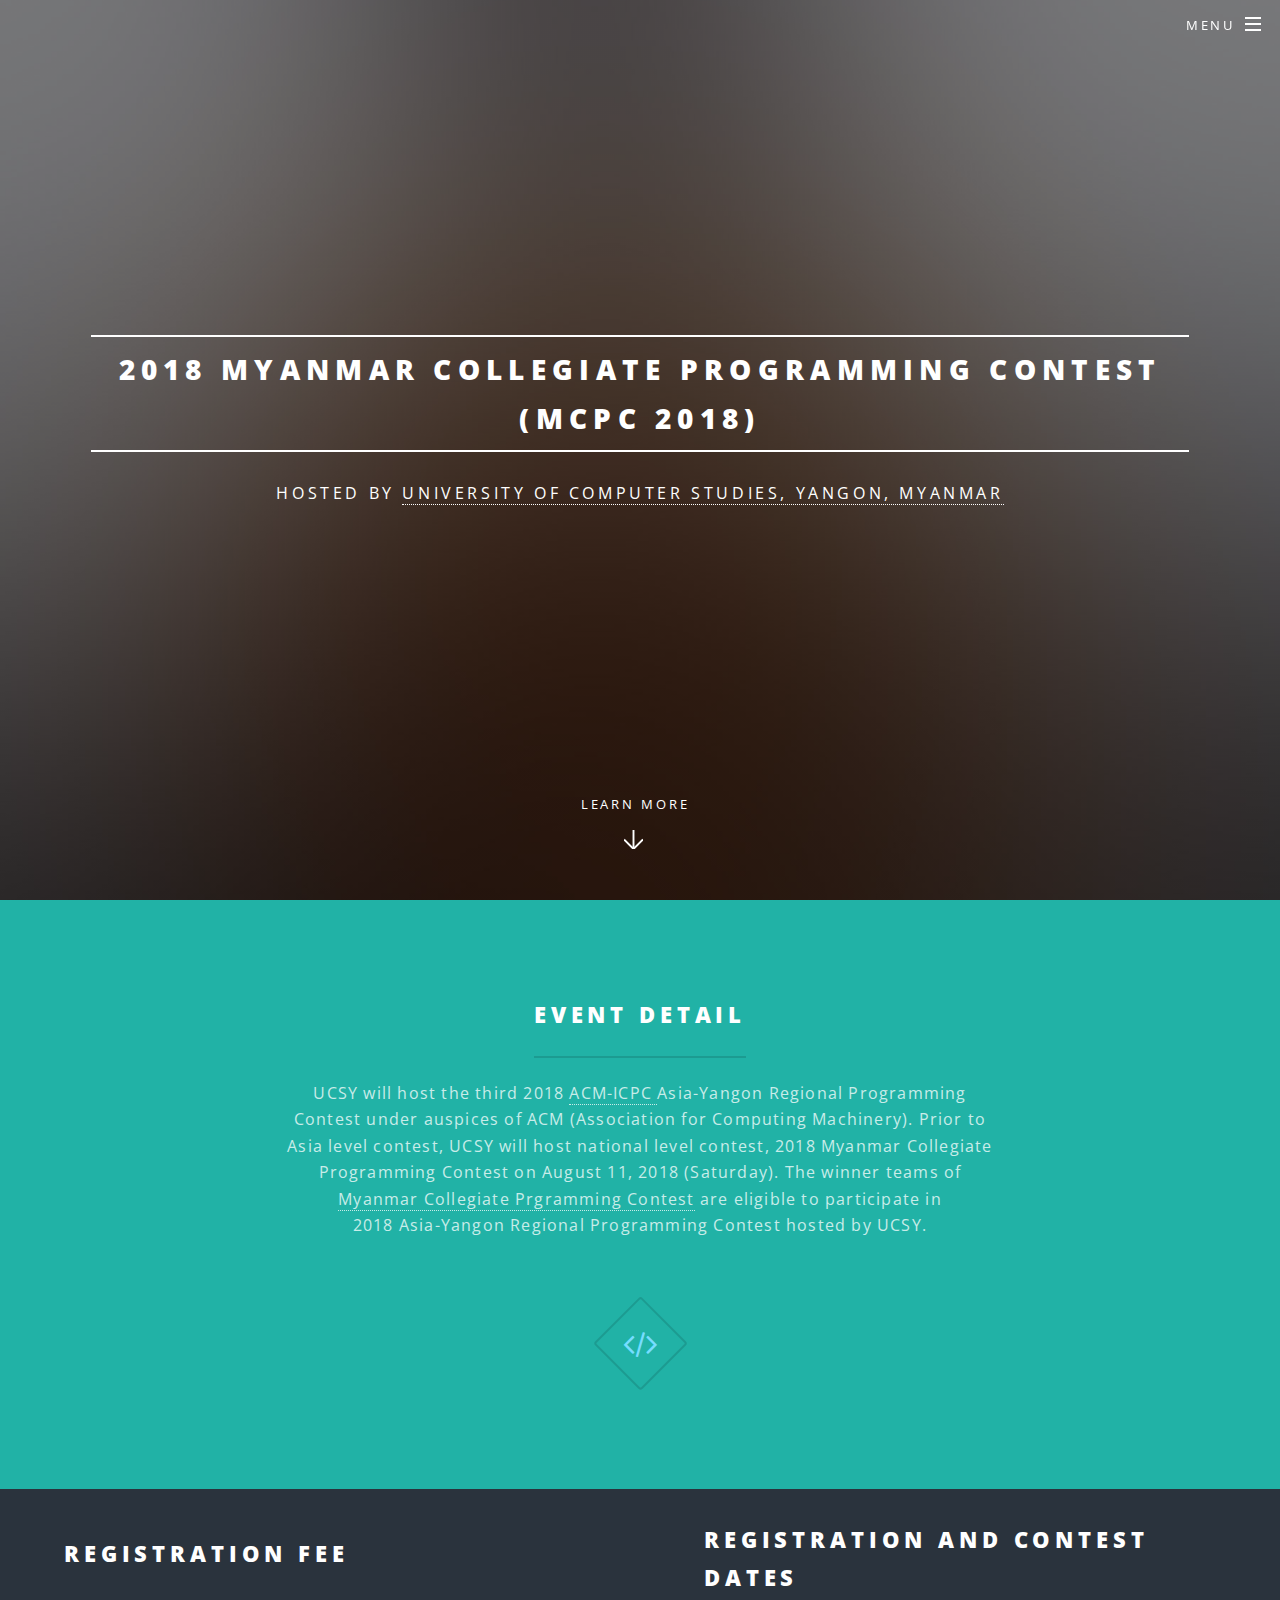
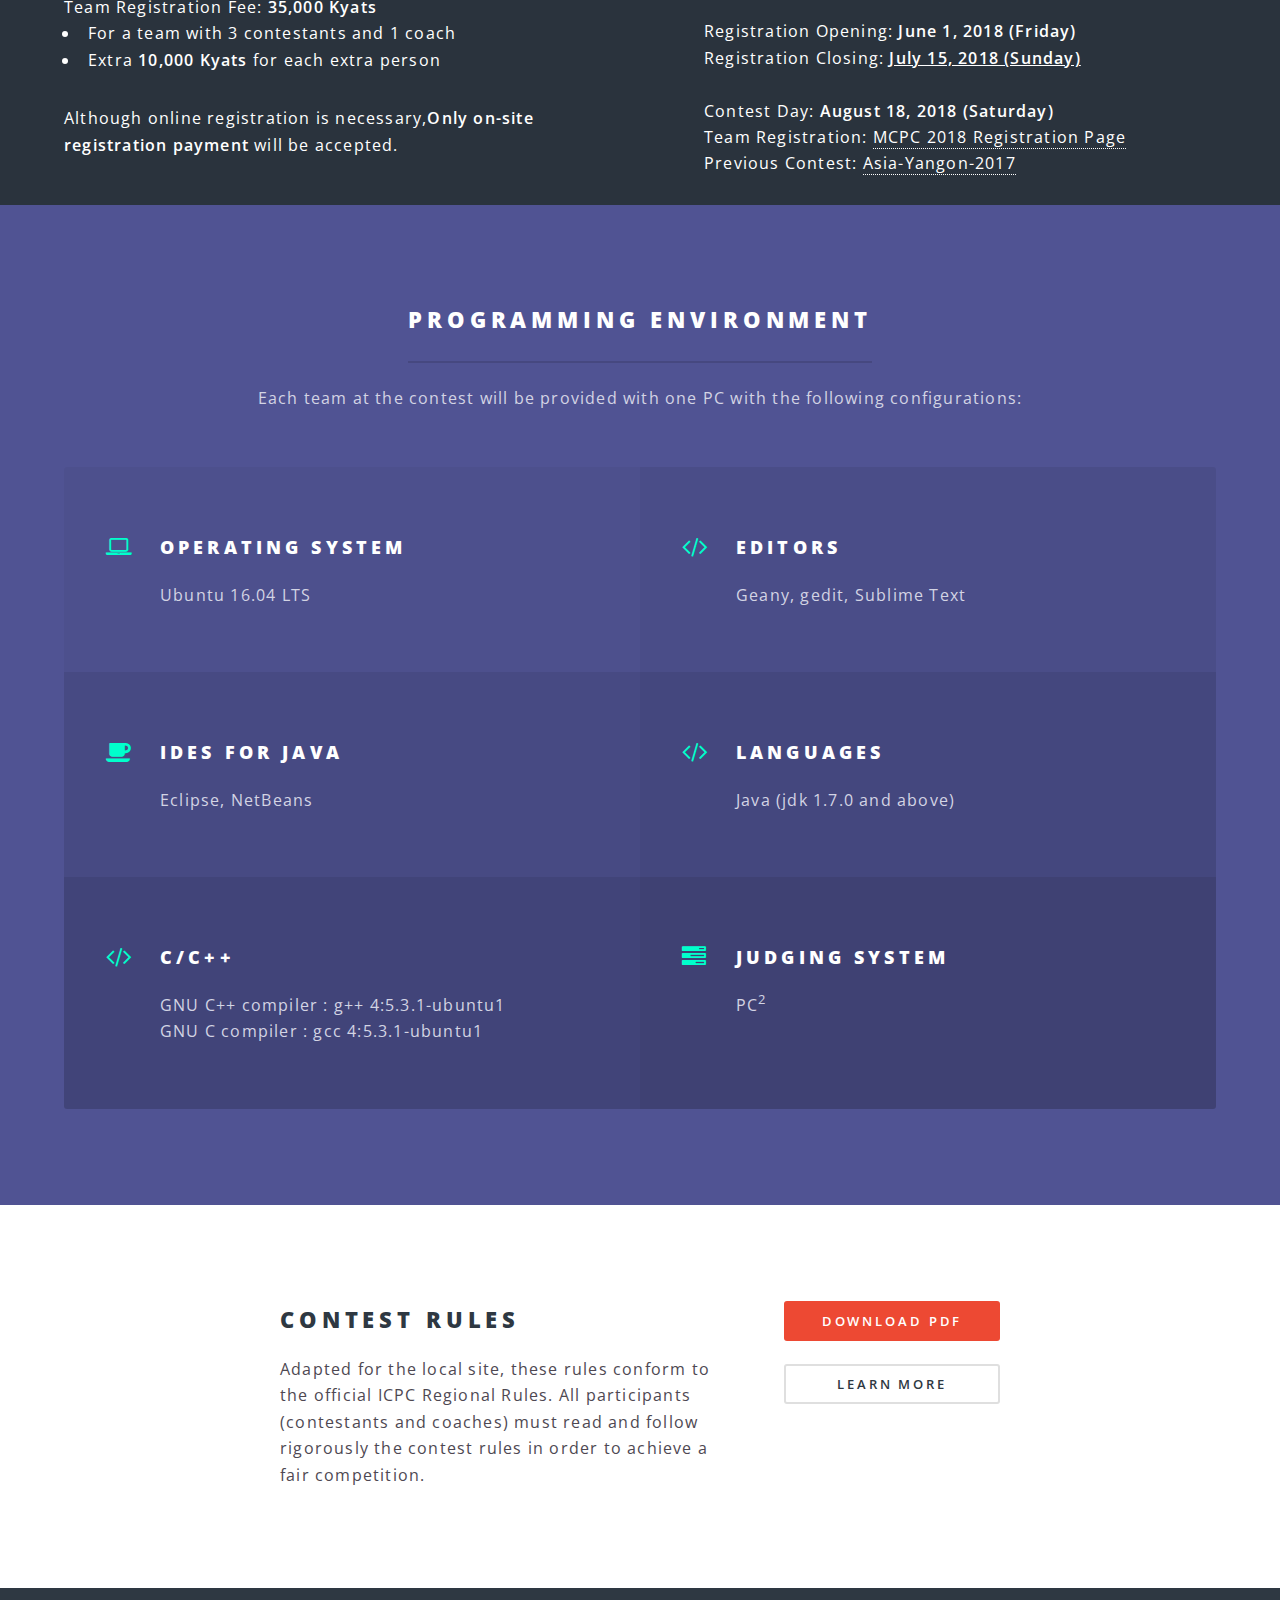
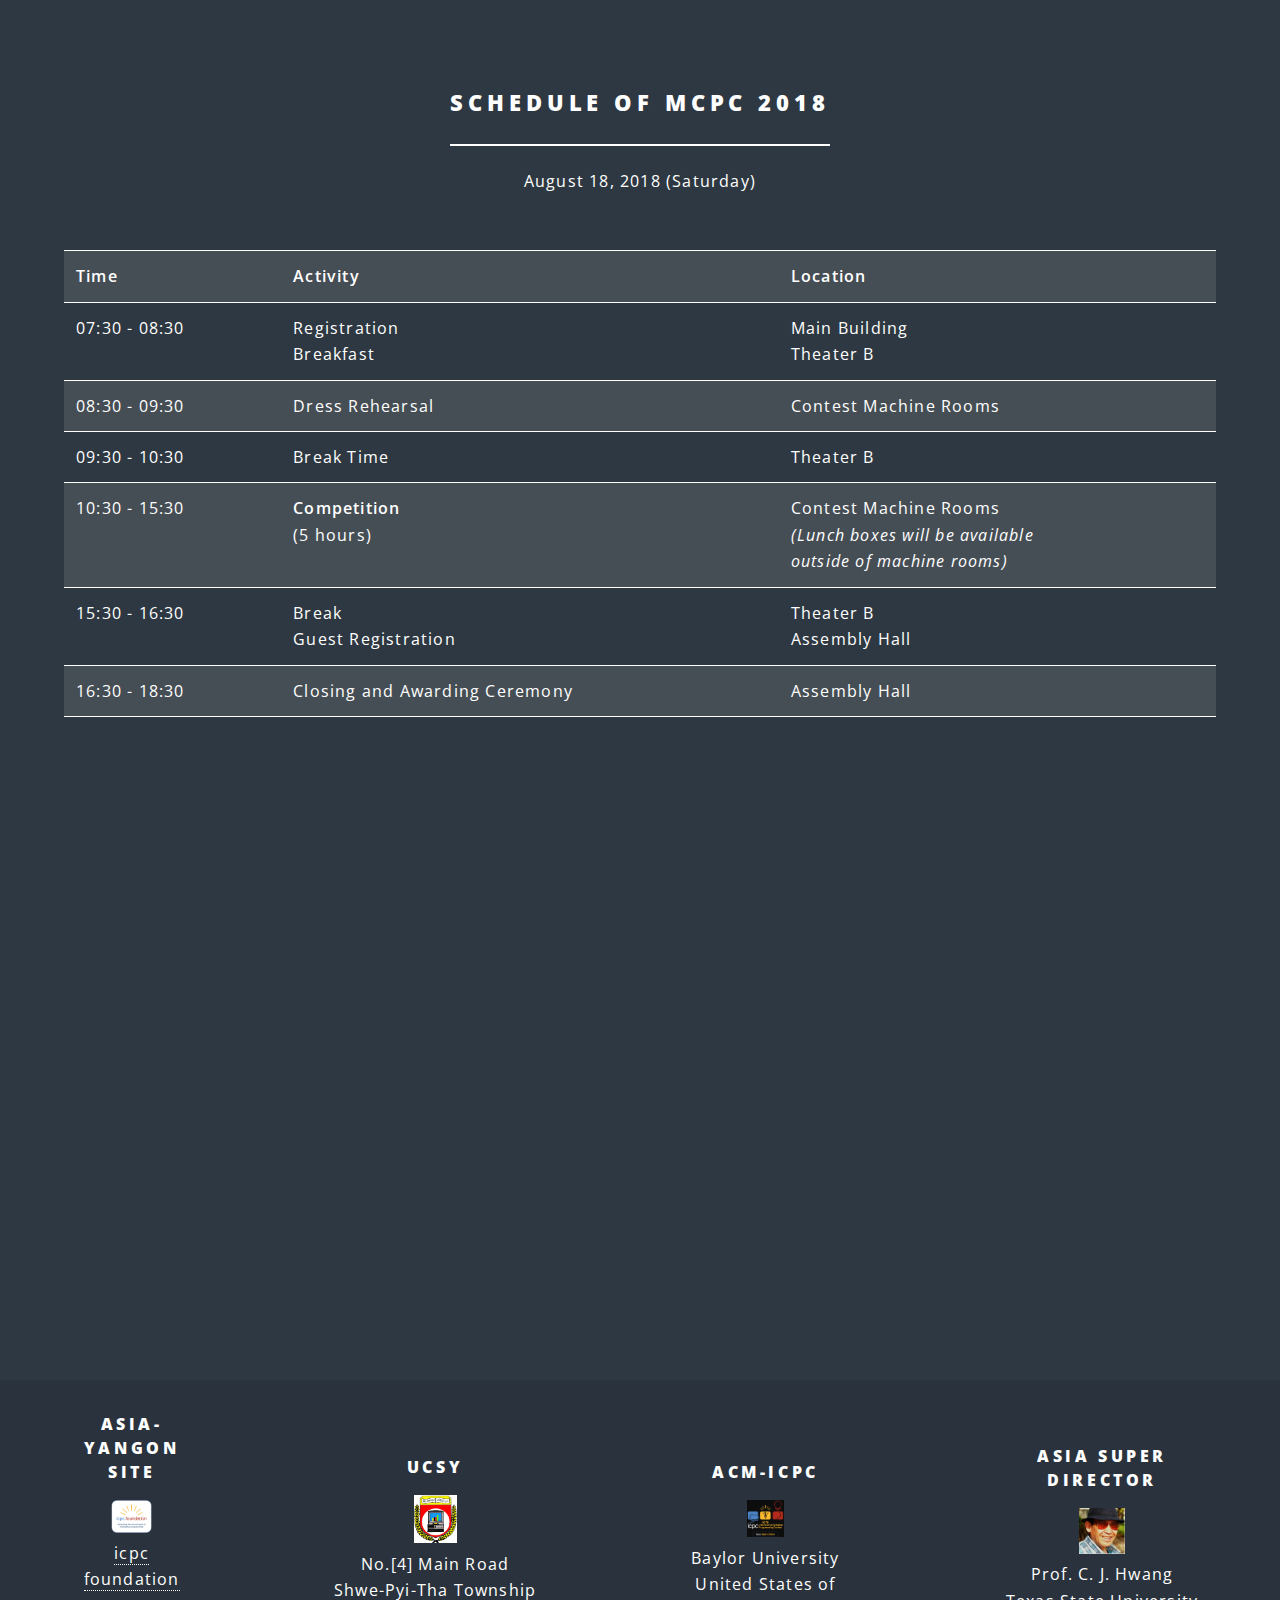
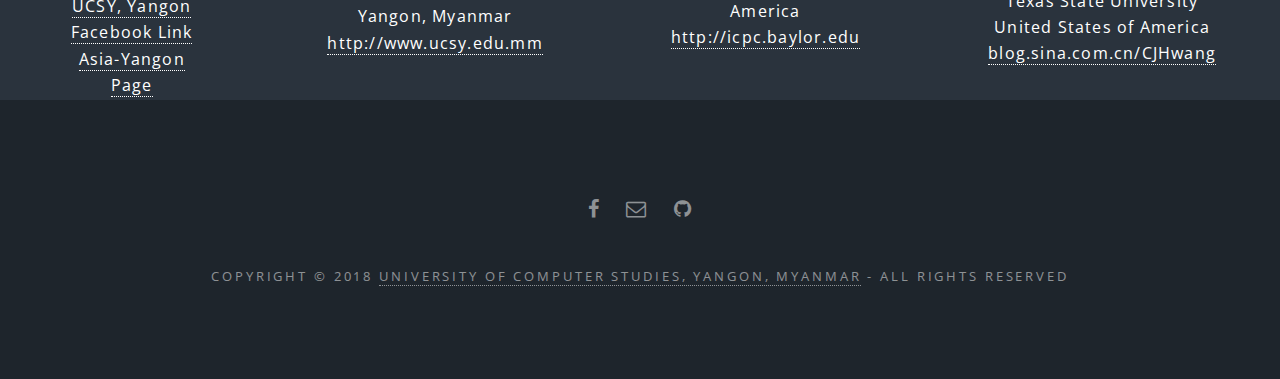
<file: index.html>
<!DOCTYPE HTML>
<html>
    <head>
        <title>MCPC 2018</title>
        <meta charset="utf-8" />
        <meta name="viewport" content="width=device-width, initial-scale=1, user-scalable=no" />
        <link rel="icon" href="images/icpclogo-icpc2017.png" type="image/x-icon" />
        <link rel="stylesheet" href="assets/css/main.css" />
        <noscript><link rel="stylesheet" href="assets/css/noscript.css" /></noscript>
    </head>
    <body class="landing is-preload">

        <!-- Page Wrapper -->
        <div id="page-wrapper">

            <!-- Header -->
            <header id="header" class="alt">
                <h1><a href="index.html">MCPC 2018</a></h1>
                <nav id="nav">
                    <ul>
                        <li class="special">
                            <a href="#menu" class="menuToggle"><span>Menu</span></a>
                            <div id="menu">
                                <ul>
                                    <li><a href="index.html">Home</a></li>
                                    <li><a href="#two" class="more scrolly">Registration</a></li>
                                    <li><a href="#three" class="more scrolly">Programming Environment</a></li>
                                    <li><a href="#cta" class="more scrolly">Rules</a></li>

                                    <li><a href="#map" class="more scrolly">Maps</a></li>
                                    <li><a href="http://www.ucsy.edu.mm/ucsy/pages/MyTesting.jsp">Problem Set</a></li>
                                    <li><a href="http://www.ucsy.edu.mm/ucsy/pages/sb-mcpc2018.html">Scoreboard</a></li>
                                </ul>
                            </div>
                        </li>
                    </ul>
                </nav>
            </header>

            <!-- Banner -->
            <section id="banner">
                <div class="inner">
                    <h2>2018 Myanmar Collegiate Programming Contest <center>(MCPC 2018)</center></h2>
                    <p>Hosted by <a href="http://www.ucsy.edu.mm" target="_blank">University of Computer Studies, Yangon, Myanmar</a>
                        <br />
                        <br />
                    </p>
                    <!-- 
                    <ul class="actions special">
                            <li><a href="#" class="button primary">Activate</a></li>
                            <li><a href="#" class="button primary">Activate</a></li>
                    </ul> -->
                </div>
                <a href="#one" class="more scrolly">Learn More</a>
            </section>

            <!-- One -->
            <section id="one" class="wrapper style1 special">
                <div class="inner">
                    <header class="major">

                        <h2>EVENT DETAIL</h2>
                        <p>UCSY will host the third 2018 <a href="https://icpc.baylor.edu/" target="_blank"> ACM-ICPC </a>Asia-Yangon Regional Programming <br>Contest under auspices of ACM (Association for Computing Machinery). Prior to <br> Asia level contest, UCSY will host national level contest, 2018 Myanmar Collegiate <br> Programming Contest on August 11, 2018 (Saturday). The winner teams of <br> <a href="https://icpc.baylor.edu/regionals/finder/ar-yangon-2018" target="_blank">Myanmar Collegiate Prgramming Contest</a> are eligible to participate in <br> 2018 Asia-Yangon Regional Programming Contest hosted by UCSY.</p>
                    </header>
                    <ul class="icons major">
                        <!-- <li><span class="icon fa-diamond major style1"><span class="label">Lorem</span></span></li>
                        <li><span class="icon fa-heart-o major style2"><span class="label">Ipsum</span></span></li> -->
                        <li><span class="icon fa-code major style3"><span class="label">Dolor</span></span></li>
                    </ul>
                </div>
            </section>

            <!-- Two -->
            <section id="two" class="wrapper alt style2">

                <section class="spotlight">

                    <div class="content">
                        <h2>Registration Fee</h2>
                        Team Registration Fee: <b>35,000 Kyats</b> <br>

                        <ul>
                            <li>For a team with 3 contestants and 1 coach</li>
                            <li>Extra <strong>10,000 Kyats </strong>for each extra person</li>
                        </ul>

                        <p>Although online registration is necessary,<b>Only on-site registration payment </b>will be accepted.</p>
                    </div>

                    <div class="content">

                        <h2>Registration and Contest Dates</h2>


                        Registration Opening: <b>June 1, 2018 (Friday)</b><br>

                        Registration Closing: <strong><u>July 15, 2018 (Sunday)</u></strong> <br><br>



                        Contest Day: <b>August 18, 2018 (Saturday)</b><br>


                        Team Registration: <a href="https://icpc.baylor.edu/regionals/finder/myanmar-national-2018">MCPC 2018 Registration Page</a><br>

                        Previous Contest: <a href="http://www.ucsy.edu.mm/ucsy/pages/mcpc2017.jsp">Asia-Yangon-2017</a>

                        <br><br>

                    </div>

                </section>


                <!-- Three -->
                <section id="three" class="wrapper style3 special">
                    <div class="inner">
                        <header class="major">
                            <h2>Programming Environment</h2>
                            <p>Each team at the contest will be provided with one PC with the following configurations:</p>
                        </header>
                        <ul class="features">
                            <li class="icon fa-laptop">
                                <h3>Operating System</h3>
                                <p>Ubuntu 16.04 LTS </p>
                            </li>

                            <li class="icon fa-code">
                                <h3>Editors </h3>
                                <p>Geany, gedit, Sublime Text </p>
                            </li>
                            <li class="icon fa-coffee">
                                <h3>IDEs for JAVA </h3>
                                <p>Eclipse, NetBeans</p>
                            </li>


                            <li class="icon fa-code">
                                <h3>Languages</h3>
                                <p>Java (jdk 1.7.0 and above)</p>
                            </li>
                            <li class="icon fa-code">
                                <h3>C/C++ </h3>
                                <p>GNU C++ compiler : g++ 4:5.3.1-ubuntu1 
                                    <br>GNU C compiler : gcc 4:5.3.1-ubuntu1 </p>
                            </li>
                            <li class="icon fa-tasks">
                                <h3>Judging System</h3>
                                <p>PC<sup>2<sup></p>
                                            </li>
                                            </ul>
                                            </div>
                                            </section>

                                            <!-- CTA -->

                                            <section id="cta" class="wrapper style5">
                                                <div class="inner">
                                                    <header>
                                                        <h2>Contest Rules</h2>
                                                        <p>Adapted for the local site, these rules conform to the official ICPC Regional Rules. 
                                                            All participants (contestants and coaches) must read and follow rigorously the contest rules in order to achieve a fair competition.</p>
                                                    </header>
                                                    <ul class="actions stacked">
                                                        <li><a href="data/MCPC2018 Rules.pdf" class="button fit primary">Download PDF</a></li>
                                                        <li><a href="rules.html" class="button fit">Learn More</a></li>

                                                    </ul>
                                                </div>
                                            </section>






                                            <!-- Schedule -->
                                            <section id="three" class="wrapper style2 spotlight">
                                                <div class="inner">
                                                    <header class="major">
                                                        <center>
                                                        <h2>Schedule of MCPC 2018</h2>
                                                        <br>August 18, 2018 (Saturday)</center>
                                                    </header>
                                                    <table>
                                                        <tr>
                                                            <td><b>Time</b></td>
                                                            <td><b>Activity</b></td>
                                                            <td><b>Location</b></td>
                                                        </tr>
                                                        
                                                        <tr>
                                                            <td>07:30 - 08:30</td>
                                                            <td>Registration<br>Breakfast</td>
                                                            <td>Main Building<br>Theater B</td>
                                                        </tr>
                                                        <tr>
                                                            <td>08:30 - 09:30</td>
                                                            <td>Dress Rehearsal</td>
                                                            <td>Contest Machine Rooms</td>
                                                        </tr>
                                                        <tr>
                                                            <td>09:30 - 10:30</td>
                                                            <td>Break Time</td>
                                                            <td>Theater B</td>
                                                        </tr>
                                                        <tr>
                                                            <td>10:30 - 15:30</td>
                                                            <td><b>Competition</b><br>(5 hours)</td>
                                                                    <td>Contest Machine Rooms<br><i>
                                                                
                                                                (Lunch boxes will be available<br> outside of machine rooms)</i></td>
                                                        </tr>
                                                        <tr>
                                                            <td>15:30 - 16:30</td>
                                                            <td>Break<br>Guest Registration</td>
                                                            <td>Theater B<br>Assembly Hall</td>
                                                        </tr>
                                                        <tr>
                                                            <td>16:30 - 18:30</td>
                                                            <td>Closing and Awarding Ceremony</td>
                                                            <td>Assembly Hall</td>
                                                        </tr>
                                                    </table>
                                                </div>
                                            </section>                                








                                            <!--qwuzH1UXua-->
                                            <section id="map" class="wrapper style4" data-rv-view="60">
                                                <div class="google-map"><iframe src="https://www.google.com/maps/embed?pb=!1m18!1m12!1m3!1d3815.4391170082513!2d96.09022511492904!3d17.00211771827696!2m3!1f0!2f0!3f0!3m2!1i1024!2i768!4f13.1!3m3!1m2!1s0x30c1978daaea2ae7%3A0xc20eef5e24c4075!2sUniversity+Of+Computer+Studies%2C+Yangon.!5e0!3m2!1sen!2smm!4v1531107429327" width="100%" height="400px" frameborder="0" style="border:0" allowfullscreen></iframe></div>
                                            </section>

                                            <section id="two" class="wrapper alt style2">

                                                <section class="spotlight">
                                                    <div class="content">
                                                        <center><h4>Asia-Yangon Site</h4>
                                                            <center><img src="images/icpcfoundation-icpc2017.png" width="30%" height="30%">
                                                            </center>
                                                            <center><a href="http://www.ucsy.edu.mm/ucsy/pages/icpc.baylor.edu">icpc foundation </a></center>
                                                            <center><a href="http://www.ucsy.edu.mm/">UCSY, Yangon </a></center>

                                                            <center><a href="https://www.facebook.com/ACMICPC.AsiaYangon.UCSY">Facebook Link</a></center>
                                                            <center><a href="https://icpc.baylor.edu/regionals/finder/ar-yangon-2017">Asia-Yangon Page</a></center>
                                                        </center>
                                                    </div>

                                                    <div class="content">
                                                        <center><h4>UCSY</h4>
                                                            <center><img src="images/ucsylogo-icpc2017.png" width="20%" height="20%"></center>
                                                            <center>No.[4] Main Road </center>
                                                            <center>Shwe-Pyi-Tha Township Yangon, Myanmar</center>
                                                            <a href="http://www.ucsy.edu.mm/">http://www.ucsy.edu.mm</a>
                                                        </center>
                                                    </div>

                                                    <div class="content">
                                                        <center><h4>ACM-ICPC</h4>
                                                            <center><img src="images/icpclogo-icpc2017.png" width="20%" height="20%"></center>
                                                            <center>Baylor University</center>
                                                            <center>United States of America</center>
                                                            <a href="https://icpc.baylor.edu/">http://icpc.baylor.edu</a>
                                                        </center>
                                                    </div>

                                                    <div class="content">
                                                        <center><h4>Asia Super Director</h4>
                                                            <center><img src="images/cjhwang-icpc2017.png" width="20%" height="20%">
                                                            </center>
                                                            Prof. C. J. Hwang
                                                            <center> 
                                                                Texas State University </center>
                                                            United States of America <br>
                                                            <a href="http://blog.sina.com.cn/CJHwang">blog.sina.com.cn/CJHwang</a>
                                                        </center>
                                                    </div>



                                                </section>
                                            </section>

                                            <!-- Footer -->
                                            <footer id="footer">

                                                <ul class="icons">
                                                    <li><a href="https://www.facebook.com/ACMICPC.AsiaYangon.UCSY" class="icon fa-facebook"><span class="label">Facebook</span></a></li>
                                                    <li><a href="mailto:icpc@ucsy.edu.mm" class="icon fa-envelope-o"><span class="label">Email</span></a></li>
                                                    <li><a href="https://github.com/mc-pc/mc-pc.github.io" class="icon fa-github"><span class="label">Dribbble</span></a></li>
                                                </ul>

                                                <ul class="copyright">
                                                    Copyright © 2018 <a href="http://www.ucsy.edu.mm/">University of Computer Studies, Yangon, Myanmar</a> - All Rights Reserved
                                                </ul>
                                            </footer>

                                            </div>

                                            <!-- Scripts -->
                                            <script src="assets/js/jquery.min.js"></script>
                                            <script src="assets/js/jquery.scrollex.min.js"></script>
                                            <script src="assets/js/jquery.scrolly.min.js"></script>
                                            <script src="assets/js/browser.min.js"></script>
                                            <script src="assets/js/breakpoints.min.js"></script>
                                            <script src="assets/js/util.js"></script>
                                            <script src="assets/js/main.js"></script>

                                            </body>
                                            </html>
</file>
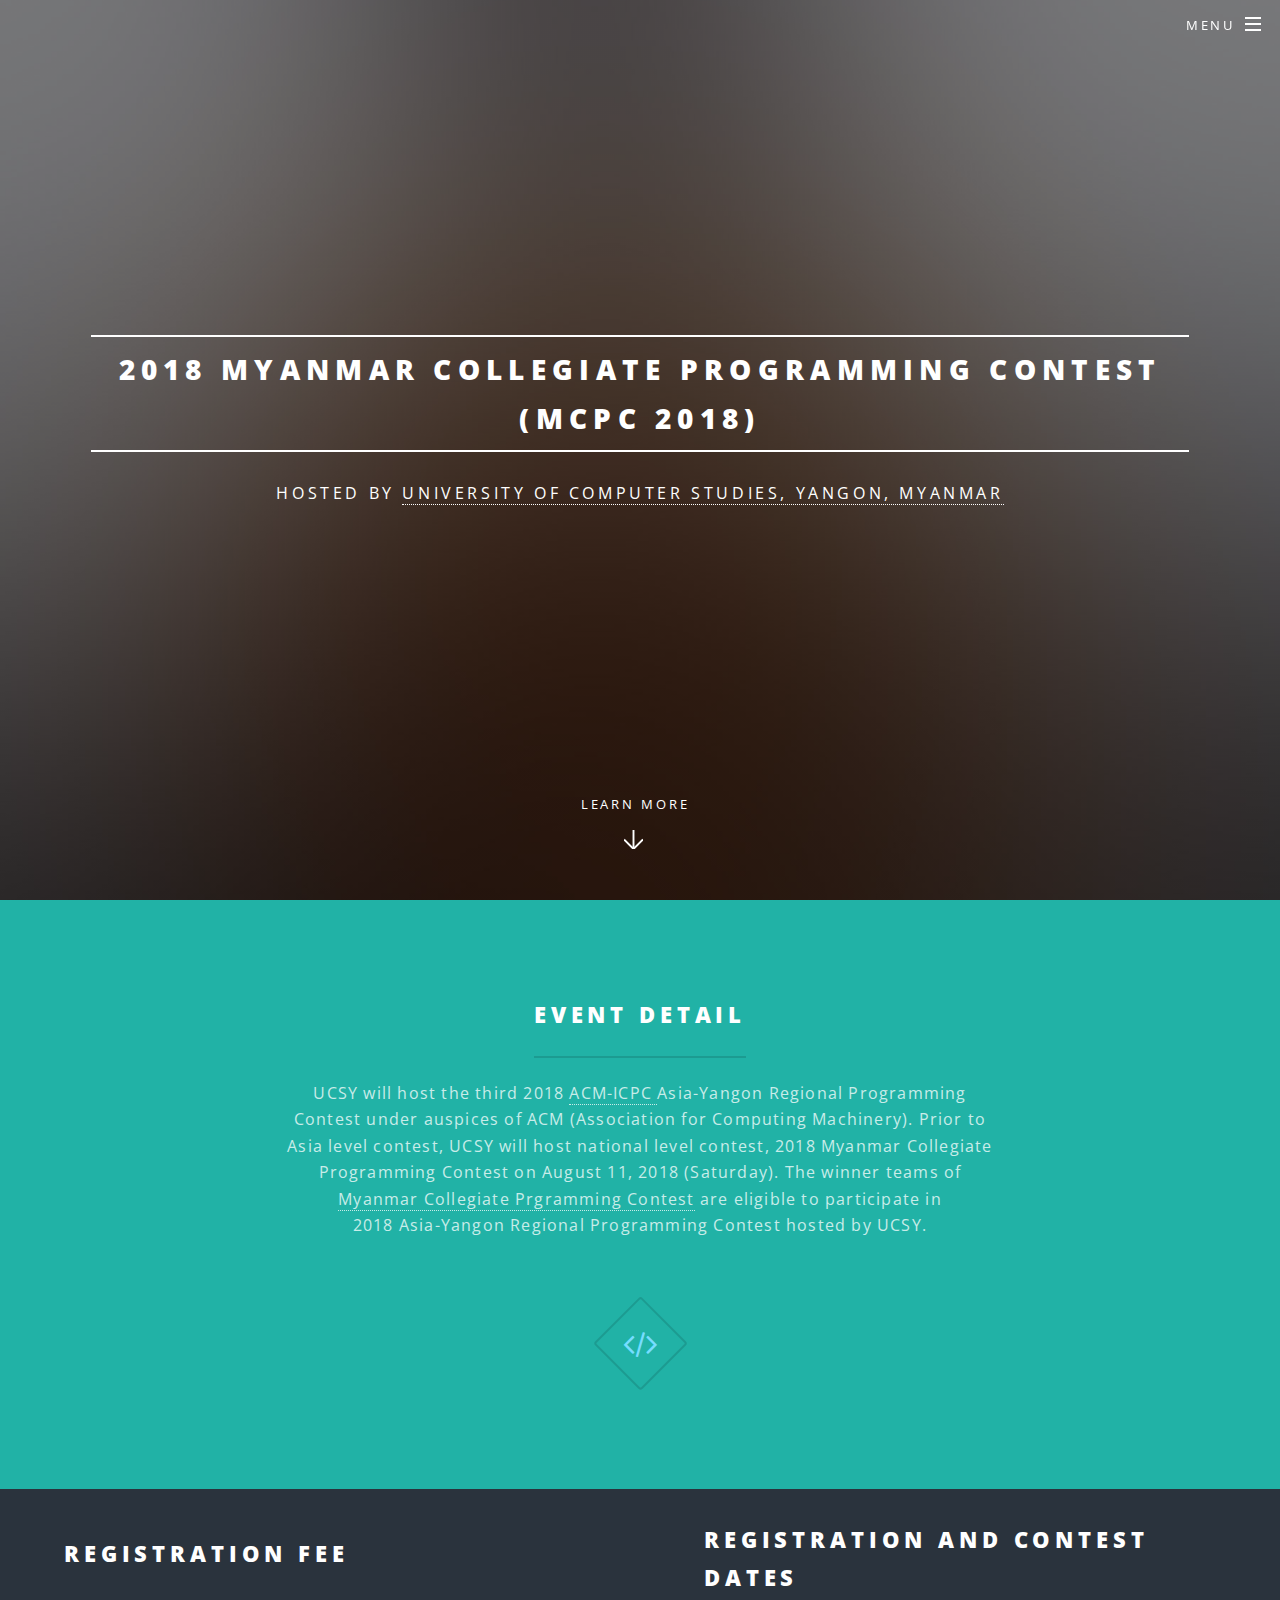
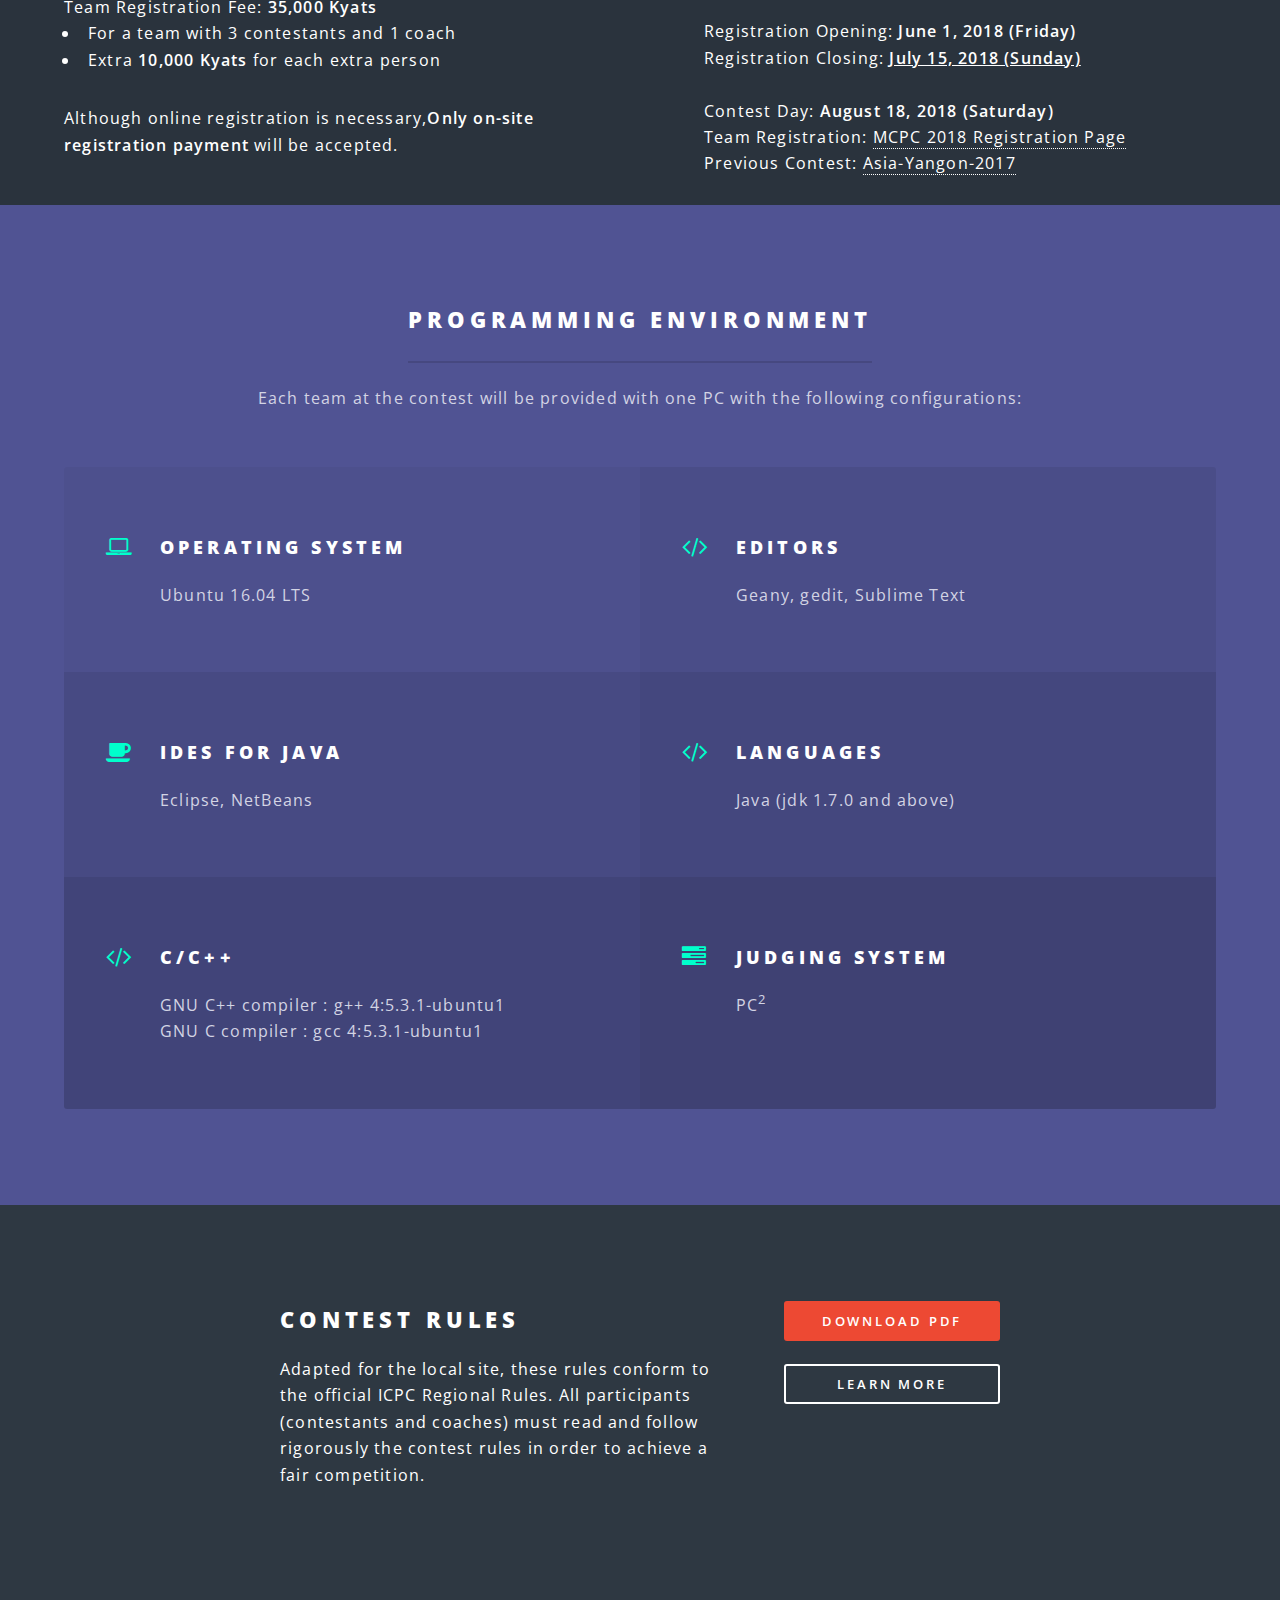
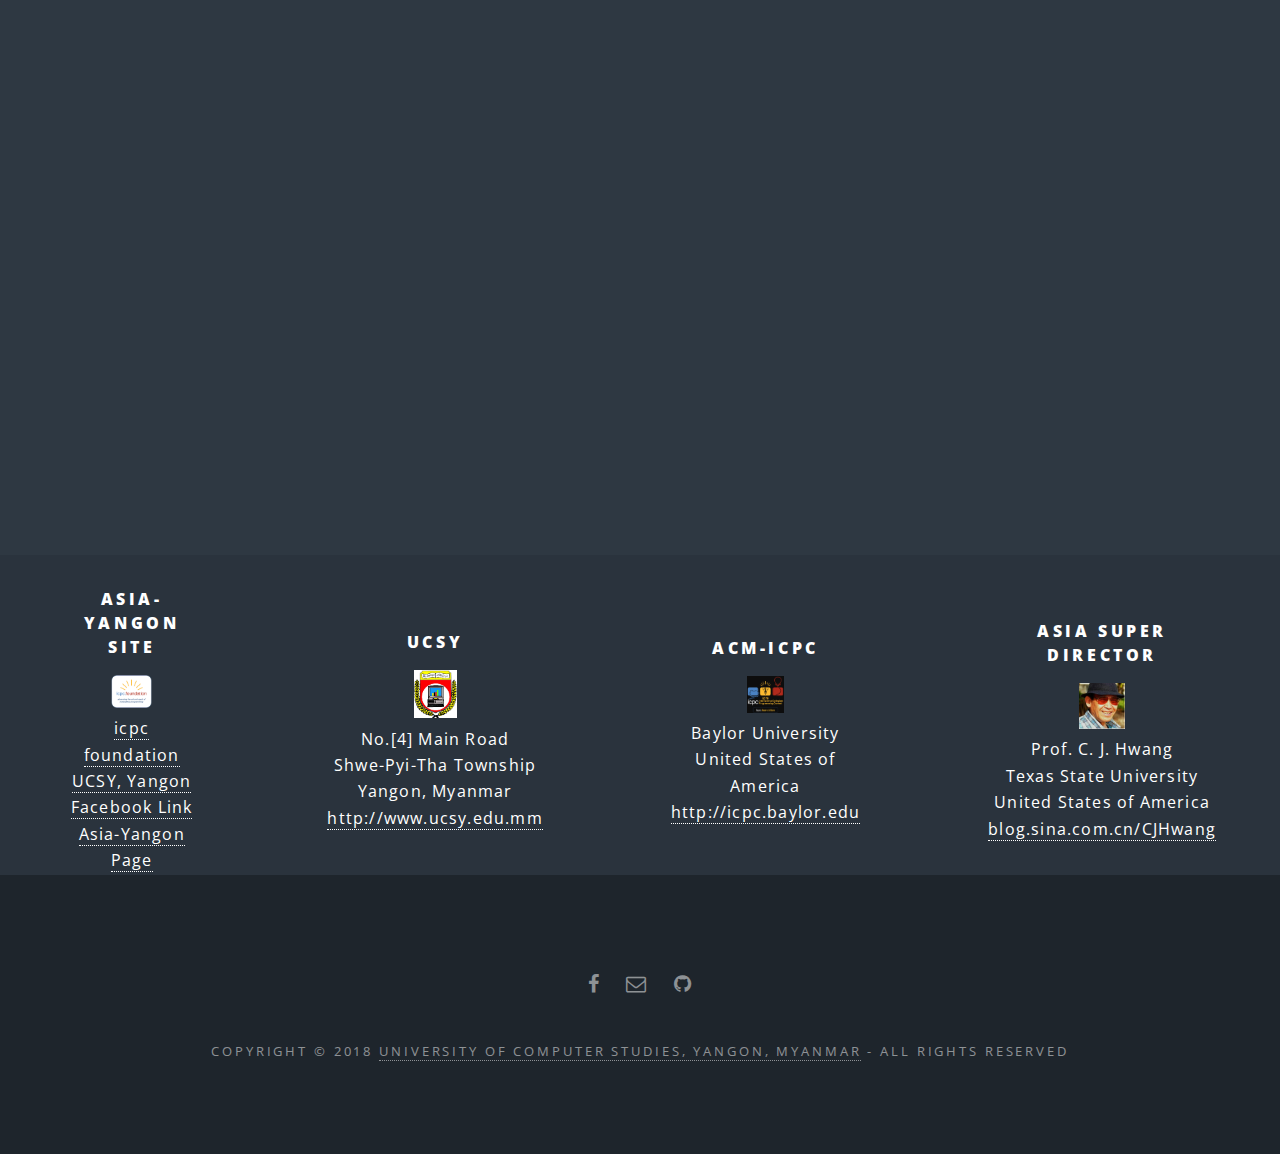
<file: mcpc2018/index.html>
<!DOCTYPE HTML>
<html>
    <head>
        <title>MCPC 2018</title>
        <meta charset="utf-8" />
        <meta name="viewport" content="width=device-width, initial-scale=1, user-scalable=no" />
        <link rel="icon" href="images/icpclogo-icpc2017.png" type="image/x-icon" />
        <link rel="stylesheet" href="assets/css/main.css" />
        <noscript><link rel="stylesheet" href="assets/css/noscript.css" /></noscript>
    </head>
    <body class="landing is-preload">

        <!-- Page Wrapper -->
        <div id="page-wrapper">

            <!-- Header -->
            <header id="header" class="alt">
                <h1><a href="index.html">MCPC 2018</a></h1>
                <nav id="nav">
                    <ul>
                        <li class="special">
                            <a href="#menu" class="menuToggle"><span>Menu</span></a>
                            <div id="menu">
                                <ul>
                                    <li><a href="index.html">Home</a></li>
                                    <li><a href="#two" class="more scrolly">Registration</a></li>
                                    <li><a href="#three" class="more scrolly">Programming Environment</a></li>
                                    <li><a href="#cta" class="more scrolly">Rules</a></li>

                                    <li><a href="#map" class="more scrolly">Maps</a></li>
                                    <li><a href="http://www.ucsy.edu.mm/ucsy/pages/MyTesting.jsp">Problem Set</a></li>
                                    <li><a href="http://www.ucsy.edu.mm/ucsy/pages/sb-mcpc2018.html">Scoreboard</a></li>
                                </ul>
                            </div>
                        </li>
                    </ul>
                </nav>
            </header>

            <!-- Banner -->
            <section id="banner">
                <div class="inner">
                    <h2>2018 Myanmar Collegiate Programming Contest <center>(MCPC 2018)</center></h2>
                    <p>Hosted by <a href="http://www.ucsy.edu.mm" target="_blank">University of Computer Studies, Yangon, Myanmar</a>
                        <br />
                        <br />
                    </p>
                    <!-- 
                    <ul class="actions special">
                            <li><a href="#" class="button primary">Activate</a></li>
                            <li><a href="#" class="button primary">Activate</a></li>
                    </ul> -->
                </div>
                <a href="#one" class="more scrolly">Learn More</a>
            </section>

            <!-- One -->
            <section id="one" class="wrapper style1 special">
                <div class="inner">
                    <header class="major">

                        <h2>EVENT DETAIL</h2>
                        <p>UCSY will host the third 2018 <a href="https://icpc.baylor.edu/" target="_blank"> ACM-ICPC </a>Asia-Yangon Regional Programming <br>Contest under auspices of ACM (Association for Computing Machinery). Prior to <br> Asia level contest, UCSY will host national level contest, 2018 Myanmar Collegiate <br> Programming Contest on August 11, 2018 (Saturday). The winner teams of <br> <a href="https://icpc.baylor.edu/regionals/finder/ar-yangon-2018" target="_blank">Myanmar Collegiate Prgramming Contest</a> are eligible to participate in <br> 2018 Asia-Yangon Regional Programming Contest hosted by UCSY.</p>
                    </header>
                    <ul class="icons major">
                        <!-- <li><span class="icon fa-diamond major style1"><span class="label">Lorem</span></span></li>
                        <li><span class="icon fa-heart-o major style2"><span class="label">Ipsum</span></span></li> -->
                        <li><span class="icon fa-code major style3"><span class="label">Dolor</span></span></li>
                    </ul>
                </div>
            </section>

            <!-- Two -->
            <section id="two" class="wrapper alt style2">

                <section class="spotlight">

                    <div class="content">
                        <h2>Registration Fee</h2>
                        Team Registration Fee: <b>35,000 Kyats</b> <br>

                        <ul>
                            <li>For a team with 3 contestants and 1 coach</li>
                            <li>Extra <strong>10,000 Kyats </strong>for each extra person</li>
                        </ul>

                        <p>Although online registration is necessary,<b>Only on-site registration payment </b>will be accepted.</p>
                    </div>

                    <div class="content">

                        <h2>Registration and Contest Dates</h2>


                        Registration Opening: <b>June 1, 2018 (Friday)</b><br>

                        Registration Closing: <strong><u>July 15, 2018 (Sunday)</u></strong> <br><br>



                        Contest Day: <b>August 18, 2018 (Saturday)</b><br>


                        Team Registration: <a href="https://icpc.baylor.edu/regionals/finder/myanmar-national-2018">MCPC 2018 Registration Page</a><br>

                        Previous Contest: <a href="http://www.ucsy.edu.mm/ucsy/pages/mcpc2017.jsp">Asia-Yangon-2017</a>

                        <br><br>

                    </div>

                </section>


                <!-- Three -->
                <section id="three" class="wrapper style3 special">
                    <div class="inner">
                        <header class="major">
                            <h2>Programming Environment</h2>
                            <p>Each team at the contest will be provided with one PC with the following configurations:</p>
                        </header>
                        <ul class="features">
                            <li class="icon fa-laptop">
                                <h3>Operating System</h3>
                                <p>Ubuntu 16.04 LTS </p>
                            </li>

                            <li class="icon fa-code">
                                <h3>Editors </h3>
                                <p>Geany, gedit, Sublime Text </p>
                            </li>
                            <li class="icon fa-coffee">
                                <h3>IDEs for JAVA </h3>
                                <p>Eclipse, NetBeans</p>
                            </li>


                            <li class="icon fa-code">
                                <h3>Languages</h3>
                                <p>Java (jdk 1.7.0 and above)</p>
                            </li>
                            <li class="icon fa-code">
                                <h3>C/C++ </h3>
                                <p>GNU C++ compiler : g++ 4:5.3.1-ubuntu1 
                                    <br>GNU C compiler : gcc 4:5.3.1-ubuntu1 </p>
                            </li>
                            <li class="icon fa-tasks">
                                <h3>Judging System</h3>
                                <p>PC<sup>2<sup></p>
                                            </li>
                                            </ul>
                                            </div>
                                            </section>

                                            <!-- CTA -->

                                            <section id="cta" class="wrapper style4">
                                                <div class="inner">
                                                    <header>
                                                        <h2>Contest Rules</h2>
                                                        <p>Adapted for the local site, these rules conform to the official ICPC Regional Rules. 
                                                            All participants (contestants and coaches) must read and follow rigorously the contest rules in order to achieve a fair competition.</p>
                                                    </header>
                                                    <ul class="actions stacked">
                                                        <li><a href="data/MCPC2018 Rules.pdf" class="button fit primary">Download PDF</a></li>
                                                        <li><a href="rules.html" class="button fit">Learn More</a></li>

                                                    </ul>
                                                </div>
                                            </section>

                                            <!--qwuzH1UXua-->
                                            <section id="map" class="wrapper style4" data-rv-view="60">
                                                <div class="google-map"><iframe src="https://www.google.com/maps/embed?pb=!1m18!1m12!1m3!1d3815.4391170082513!2d96.09022511492904!3d17.00211771827696!2m3!1f0!2f0!3f0!3m2!1i1024!2i768!4f13.1!3m3!1m2!1s0x30c1978daaea2ae7%3A0xc20eef5e24c4075!2sUniversity+Of+Computer+Studies%2C+Yangon.!5e0!3m2!1sen!2smm!4v1531107429327" width="100%" height="400px" frameborder="0" style="border:0" allowfullscreen></iframe></div>
                                            </section>

                                            <section id="two" class="wrapper alt style2">

                                                <section class="spotlight">
                                                    <div class="content">
                                                        <center><h4>Asia-Yangon Site</h4>
                                                            <center><img src="images/icpcfoundation-icpc2017.png" width="30%" height="30%">
                                                            </center>
                                                            <center><a href="http://www.ucsy.edu.mm/ucsy/pages/icpc.baylor.edu">icpc foundation </a></center>
                                                            <center><a href="http://www.ucsy.edu.mm/">UCSY, Yangon </a></center>

                                                            <center><a href="https://www.facebook.com/ACMICPC.AsiaYangon.UCSY">Facebook Link</a></center>
                                                            <center><a href="https://icpc.baylor.edu/regionals/finder/ar-yangon-2017">Asia-Yangon Page</a></center>
                                                        </center>
                                                    </div>

                                                    <div class="content">
                                                        <center><h4>UCSY</h4>
                                                            <center><img src="images/ucsylogo-icpc2017.png" width="20%" height="20%"></center>
                                                            <center>No.[4] Main Road </center>
                                                            <center>Shwe-Pyi-Tha Township Yangon, Myanmar</center>
                                                            <a href="http://www.ucsy.edu.mm/">http://www.ucsy.edu.mm</a>
                                                        </center>
                                                    </div>

                                                    <div class="content">
                                                        <center><h4>ACM-ICPC</h4>
                                                            <center><img src="images/icpclogo-icpc2017.png" width="20%" height="20%"></center>
                                                            <center>Baylor University</center>
                                                            <center>United States of America</center>
                                                            <a href="https://icpc.baylor.edu/">http://icpc.baylor.edu</a>
                                                        </center>
                                                    </div>

                                                    <div class="content">
                                                        <center><h4>Asia Super Director</h4>
                                                            <center><img src="images/cjhwang-icpc2017.png" width="20%" height="20%">
                                                            </center>
                                                            Prof. C. J. Hwang
                                                            <center> 
                                                                Texas State University </center>
                                                            United States of America <br>
                                                            <a href="http://blog.sina.com.cn/CJHwang">blog.sina.com.cn/CJHwang</a>
                                                        </center>
                                                    </div>



                                                </section>
                                            </section>

                                            <!-- Footer -->
                                            <footer id="footer">

                                                <ul class="icons">
                                                    <li><a href="https://www.facebook.com/ACMICPC.AsiaYangon.UCSY" class="icon fa-facebook"><span class="label">Facebook</span></a></li>
                                                    <li><a href="mailto:icpc@ucsy.edu.mm" class="icon fa-envelope-o"><span class="label">Email</span></a></li>
                                                    <li><a href="https://github.com/mc-pc/mc-pc.github.io" class="icon fa-github"><span class="label">Dribbble</span></a></li>
                                                </ul>

                                                <ul class="copyright">
                                                    Copyright © 2018 <a href="http://www.ucsy.edu.mm/">University of Computer Studies, Yangon, Myanmar</a> - All Rights Reserved
                                                </ul>
                                            </footer>

                                            </div>

                                            <!-- Scripts -->
                                            <script src="assets/js/jquery.min.js"></script>
                                            <script src="assets/js/jquery.scrollex.min.js"></script>
                                            <script src="assets/js/jquery.scrolly.min.js"></script>
                                            <script src="assets/js/browser.min.js"></script>
                                            <script src="assets/js/breakpoints.min.js"></script>
                                            <script src="assets/js/util.js"></script>
                                            <script src="assets/js/main.js"></script>

                                            </body>
                                            </html>
</file>
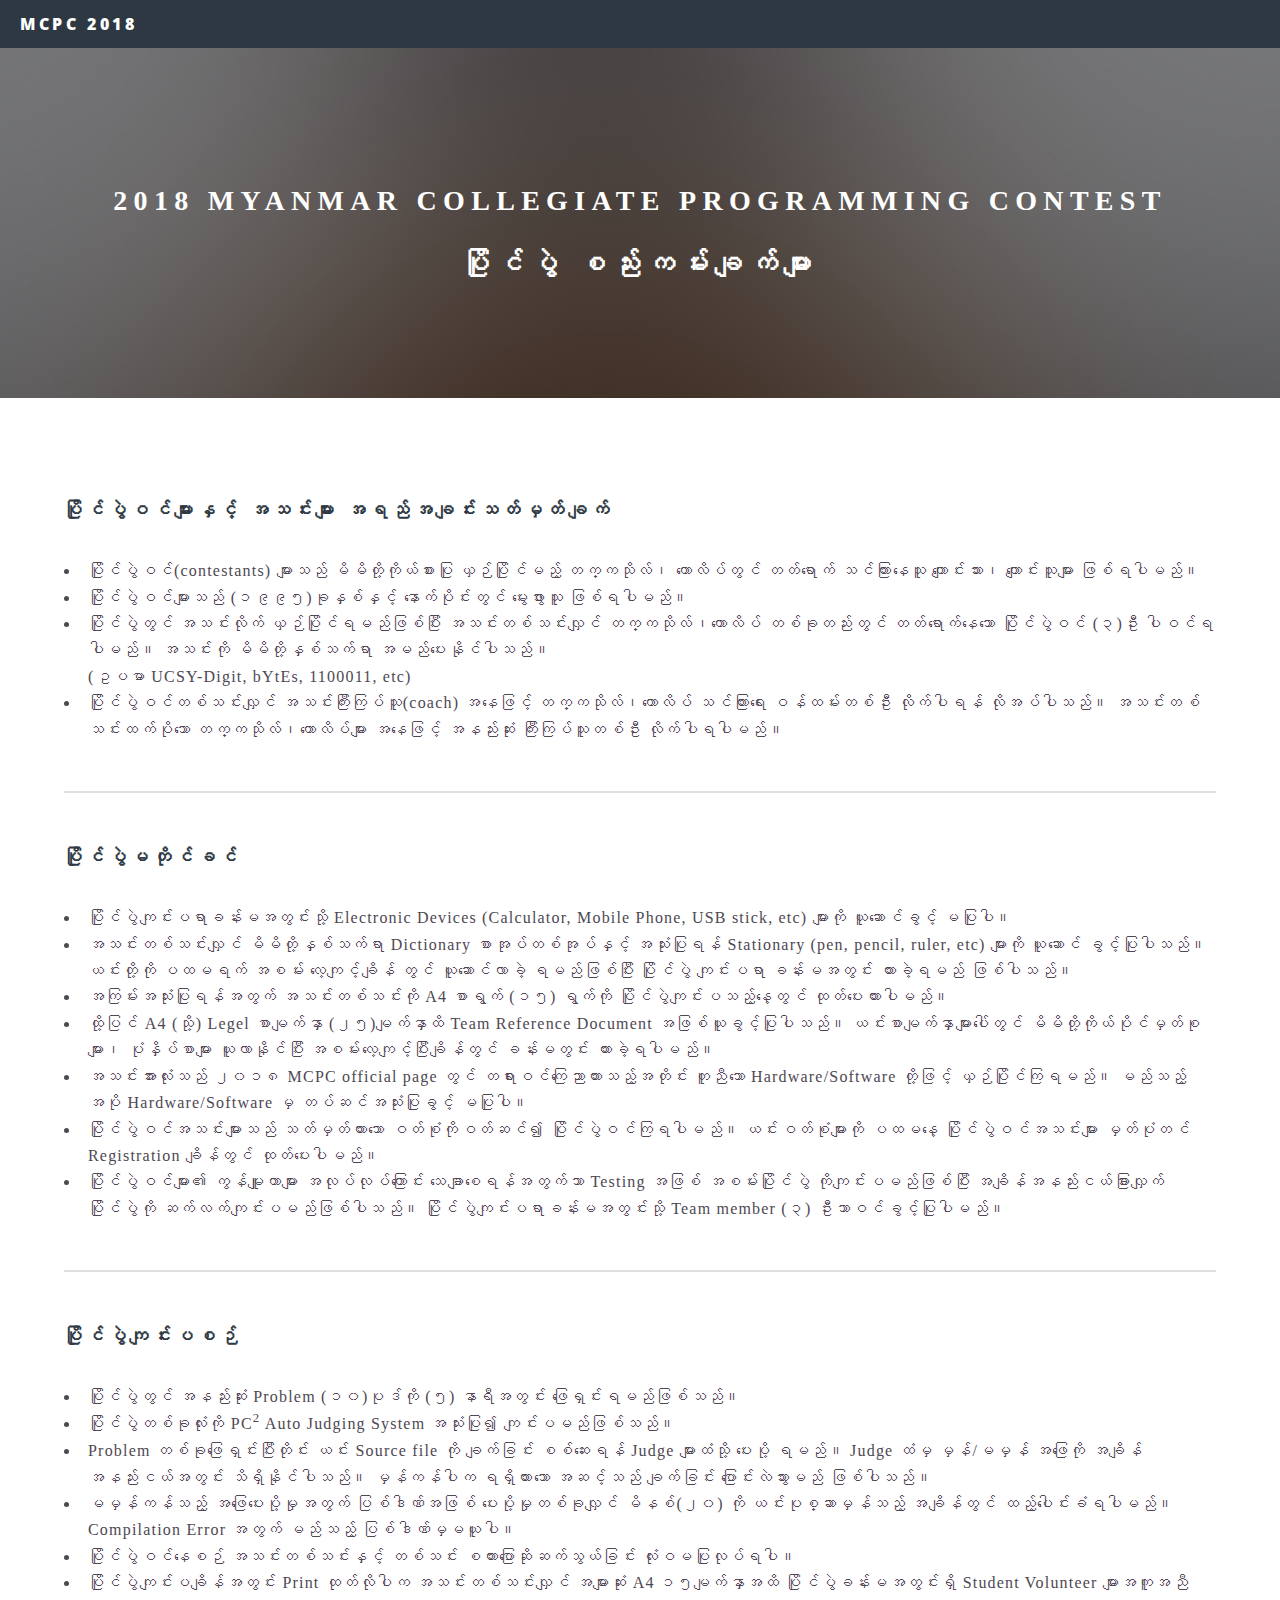
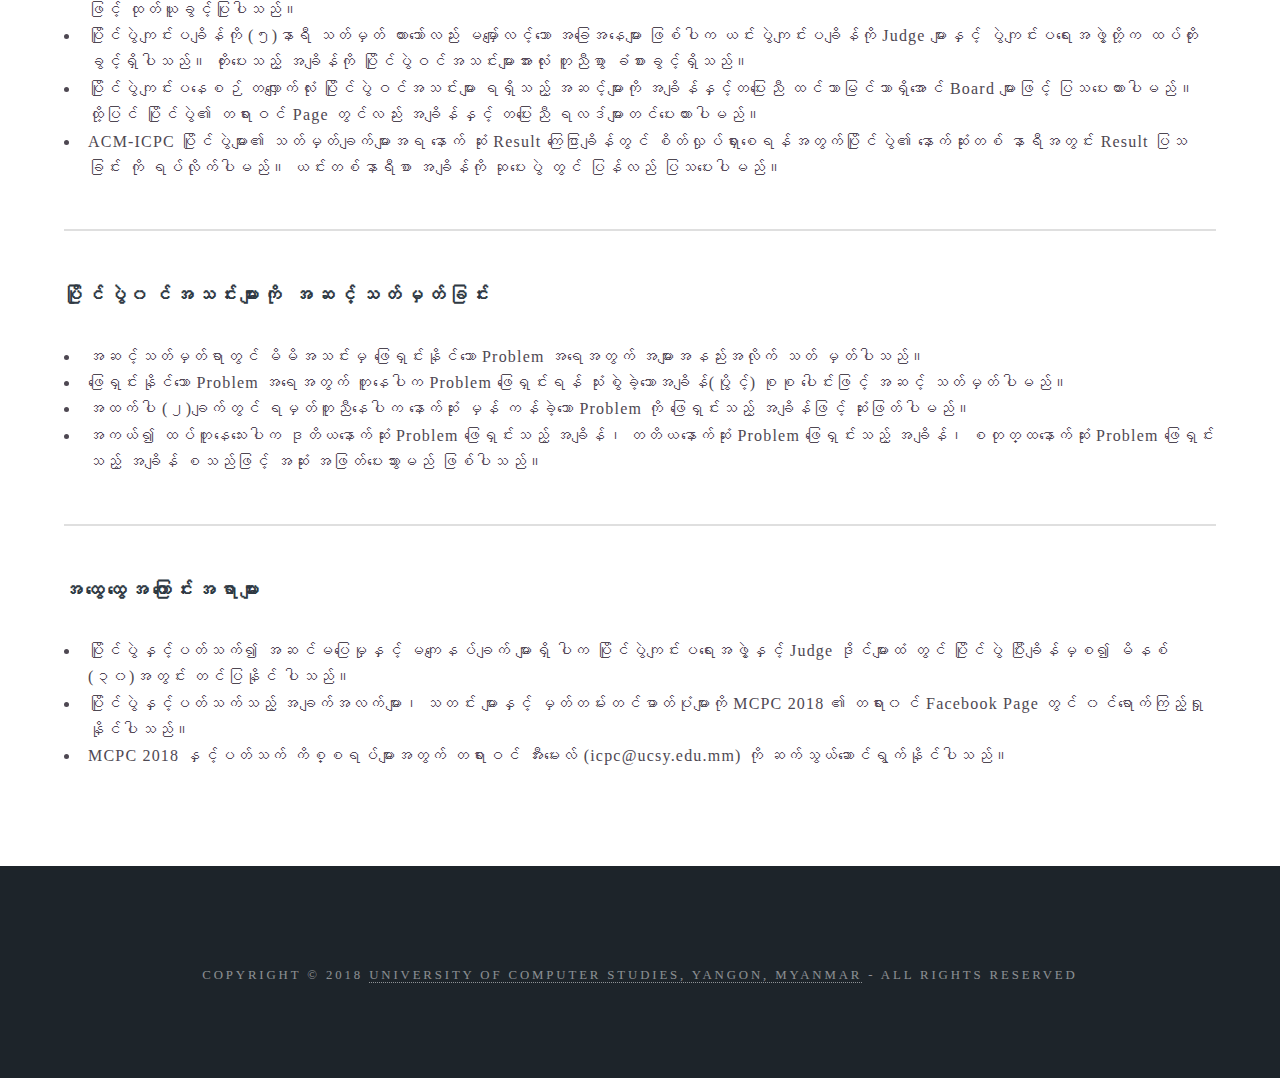
<file: rules.html>
<!DOCTYPE HTML>
<!--
	Spectral by HTML5 UP
	html5up.net | @ajlkn
	Free for personal and commercial use under the CCA 3.0 license (html5up.net/license)
-->
<html>
	<head>
		<title>MCPC 2018</title>
		<meta charset="utf-8" />
		<meta name="viewport" content="width=device-width, initial-scale=1, user-scalable=no" />
		<link rel="stylesheet" href="assets/css/main.css" />
		<link rel="stylesheet" type="text/css" href="assets/css/font-style.css">
		<noscript><link rel="stylesheet" href="assets/css/noscript.css" /></noscript>
		<link rel="stylesheet" href='https://mmwebfonts.comquas.com/fonts/?font=pyidaungsu' />
		<style type="text/css">
		
h2{
	font-family:Pyidaungsu;
}
h3{
	font-family:Pyidaungsu;
}
p,ul,li {
	font-family:Pyidaungsu;
}
		</style>
	</head>
	<body class="is-preload">

		<!-- Page Wrapper -->
			<div id="page-wrapper">

				<!-- Header -->
					<header id="header">
						<h1><a href="index.html">MCPC 2018</a></h1>
						<!-- <nav id="nav">
							<ul>
								<li class="special">
									<a href="#menu" class="menuToggle"><span>Menu</span></a>
									<div id="menu">
										<ul>
											<li><a href="index.html">Home</a></li>
											<li><a href="generic.html">Generic</a></li>
											<li><a href="elements.html">Elements</a></li>
											<li><a href="#">Sign Up</a></li>
											<li><a href="#">Log In</a></li>
										</ul>
									</div>
								</li>
							</ul>
						</nav> -->
					</header>

				<!-- Main -->
					<article id="main">
						<header>
                                                    <h2>2018 Myanmar Collegiate Programming Contest</h2> <h2>ပြိုင်ပွဲ စည်းကမ်းချက်များ</h2>
<!--							<p>Aliquam ut ex ut interdum donec amet imperdiet eleifend</p>-->
						</header>
						<section class="wrapper style5">
							<div class="inner">

								<h3>ပြိုင်ပွဲဝင်များနှင့် အသင်းများ အရည်အချင်းသတ်မှတ်ချက်</h3>
								<p>
									<ul>
										<li>ပြိုင်ပွဲဝင်(contestants) များသည် မိမိတို့ကိုယ်စားပြု ယှဉ်ပြိုင်မည့် တက္ကသိုလ်၊ ကောလိပ်တွင် တတ်ရောက် သင်ကြားနေသူ ကျောင်းသား၊ ကျောင်းသူများ ဖြစ်ရပါမည်။</li>
										<li>ပြိုင်ပွဲဝင်များသည် (၁၉၉၅)ခုနှစ်နှင့် နောက်ပိုင်းတွင် မွေးဖွားသူ ဖြစ်ရပါမည်။</li>
										<li>ပြိုင်ပွဲတွင် အသင်းလိုက် ယှဉ်ပြိုင်ရမည်ဖြစ်ပြီး အသင်းတစ်သင်းလျှင် တက္ကသိုလ်၊ကောလိပ် တစ်ခုတည်းတွင် တတ်ရောက်နေသော ပြိုင်ပွဲဝင် (၃)ဦး ပါဝင်ရပါမည်။ အသင်းကို မိမိတို့နှစ်သက်ရာ အမည်ပေးနိုင်ပါသည်။ <br> (ဥပမာ UCSY-Digit, bYtEs, 1100011, etc)</li>
										<li>ပြိုင်ပွဲဝင်တစ်သင်းလျှင် အသင်းကြီးကြပ်သူ(coach) အနေဖြင့် တက္ကသိုလ်၊ကောလိပ် သင်ကြားရေး ဝန်ထမ်းတစ်ဦး လိုက်ပါရန် လိုအပ်ပါသည်။ အသင်းတစ်သင်းထက်ပိုသော တက္ကသိုလ်၊ကောလိပ်များ အနေဖြင့် အနည်းဆုံး ကြီးကြပ်သူတစ်ဦး လိုက်ပါရပါမည်။</li>
								
									</ul>
								</p>

								

								<hr />
								
								<h3>ပြိုင်ပွဲမတိုင်ခင်</h3>
								<p>
									<ul>
										<li>ပြိုင်ပွဲကျင်းပရာခန်းမအတွင်းသို့ Electronic Devices (Calculator, Mobile Phone, USB stick, etc) များကို ယူဆောင်ခွင့် မပြုပါ။</li>
										<li>အသင်းတစ်သင်းလျှင် မိမိတို့နှစ်သက်ရာ Dictionary စာအုပ်တစ်အုပ်နှင့် အသုံးပြုရန် Stationary (pen, pencil, ruler, etc) များကို ယူဆောင် ခွင့်ပြုပါသည်။ ယင်းတို့ကို ပထမရက် အစမ်း လေ့ကျင့်ချိန် တွင် ယူဆောင်လာခဲ့ ရမည်ဖြစ်ပြီး ပြိုင်ပွဲ ကျင်းပရာ ခန်းမအတွင်း ထားခဲ့ရမည် ဖြစ်ပါသည်။</li>
										<li>အကြမ်းအသုံးပြုရန်အတွက် အသင်းတစ်သင်းကို A4 စာရွက် (၁၅) ရွက်ကို ပြိုင်ပွဲကျင်းပသည့်နေ့တွင် ထုတ်ပေးထားပါမည်။</li>
										<li>ထို့ပြင် A4 (သို့) Legel စာမျက်နှာ (၂၅)မျက်နှာထိ Team Reference Document အဖြစ်ယူခွင့်ပြုပါသည်။ ယင်းစာမျက်နှာများပေါ်တွင် မိမိတို့ကိုယ်ပိုင်မှတ်စုများ၊ ပုံနှိပ်စာများ ယူလာနိုင်ပြီး အစမ်းလေ့ကျင့်ပြီးချိန်တွင် ခန်းမတွင်း ထားခဲ့ရပါမည်။</li>
										<li>အသင်းအားလုံးသည် ၂၀၁၈ MCPC official page တွင် တရားဝင်ကြေညာထားသည့်အတိုင်း တူညီသော Hardware/Software တို့ဖြင့် ယှဉ်ပြိုင်ကြရမည်။ မည်သည့် အပို Hardware/Software မှ တပ်ဆင်အသုံးပြုခွင့် မပြုပါ။</li>
										<li>ပြိုင်ပွဲဝင်အသင်းများသည် သတ်မှတ်ထားသော ဝတ်စုံကိုဝတ်ဆင်၍ ပြိုင်ပွဲဝင်ကြရပါမည်။ ယင်းဝတ်စုံများကို ပထမနေ့ ပြိုင်ပွဲဝင်အသင်းများ မှတ်ပုံတင် Registration ချိန်တွင် ထုတ်ပေးပါမည်။</li>
										<li>ပြိုင်ပွဲဝင်များ၏ ကွန်မျူတာများ အလုပ်လုပ်ကြောင်း သေချာစေရန်အတွက်သာ Testing အဖြစ် အစမ်းပြိုင်ပွဲ ကိုကျင်းပမည်ဖြစ်ပြီး အချိန်အနည်းငယ်ခြားလျှက်ပြိုင်ပွဲကို ဆက်လက်ကျင်းပမည်ဖြစ်ပါသည်။ ပြိုင်ပွဲကျင်းပရာခန်းမအတွင်းသို့ Team member (၃) ဦးသာဝင်ခွင့်ပြုပါမည်။</li>
								
									</ul>
								</p>

								

								<hr />
								
								<h3>ပြိုင်ပွဲကျင်းပစဉ်</h3>
								<p>
									<ul>
										<li>ပြိုင်ပွဲတွင် အနည်းဆုံး Problem (၁၀)ပုဒ်ကို (၅) နာရီအတွင်း ဖြေရှင်းရမည်ဖြစ်သည်။</li>
										<li>ပြိုင်ပွဲတစ်ခုလုံးကို PC<sup>2</sup> Auto Judging System အသုံးပြု၍ ကျင်းပမည်ဖြစ်သည်။</li>
										
										<li>Problem တစ်ခုဖြေရှင်းပြီးတိုင်း ယင်း Source file ကို ချက်ခြင်း စစ်ဆေးရန် Judge များထံသို့ ပေးပို့ ရမည်။ Judge ထံမှ မှန်/မမှန် အဖြေကို အချိန်အနည်းငယ်အတွင်း သိရှိနိုင်ပါသည်။ မှန်ကန်ပါက ရရှိထားသော အဆင့်သည် ချက်ခြင်း ပြောင်းလဲသွားမည် ဖြစ်ပါသည်။</li>
										<li>မမှန်ကန်သည့် အဖြေပေးပို့မှုအတွက် ပြစ်ဒါဏ်အဖြစ် ပေးပို့မှုတစ်ခုလျှင် မိနစ်(၂၀) ကို ယင်းပုစ္ဆာမှန်သည့် အချိန်တွင် ထည့်ပေါင်းခံရပါမည်။ Compilation Error အတွက် မည်သည့် ပြစ်ဒါဏ်မှမယူပါ။</li>
										<li>
										ပြိုင်ပွဲဝင်နေစဉ် အသင်းတစ်သင်းနှင့် တစ်သင်း စကားပြောဆိုဆက်သွယ်ခြင်း လုံးဝမပြုလုပ်ရပါ။</li>
										<li>ပြိုင်ပွဲကျင်းပချိန်အတွင်း Print ထုတ်လိုပါက အသင်းတစ်သင်းလျှင် အများဆုံး A4 ၁၅မျက်နှာအထိ ပြိုင်ပွဲခန်းမအတွင်းရှိ Student Volunteer များအကူအညီဖြင့် ထုတ်ယူခွင့်ပြုပါသည်။</li>
										<li>ပြိုင်ပွဲကျင်းပချိန်ကို (၅)နာရီ သတ်မှတ် ထားသော်လည်း မမျှော်လင့်သော အခြေအနေများ ဖြစ်ပါက ယင်းပွဲကျင်းပချိန်ကို Judge များနှင့် ပွဲကျင်းပရေးအဖွဲ့တို့က ထပ်တိုးခွင့်ရှိပါသည်။ တိုးပေးသည့် အချိန်ကို ပြိုင်ပွဲဝင်အသင်းများအားလုံး တူညီစွာ ခံစားခွင့်ရှိသည်။</li>
										<li>
										ပြိုင်ပွဲကျင်းပနေစဉ် တလျှောက်လုံး ပြိုင်ပွဲဝင်အသင်းများ ရရှိသည့် အဆင့်များကို အချိန်နှင့်တပြေးညီ ထင်သာမြင်သာရှိအောင် Board များဖြင့် ပြသပေးထားပါမည်။ထို့ပြင် ပြိုင်ပွဲ၏ တရားဝင် Page တွင်လည်း အချိန်နှင့် တပြေးညီ ရလဒ်များတင်ပေးထားပါမည်။</li>
										<li>ACM-ICPC ပြိုင်ပွဲများ၏ သတ်မှတ်ချက်များအရ နောက် ဆုံး Result ကြေငြာချိန်တွင် စိတ်လှုပ်ရှားစေရန်အတွက်ပြိုင်ပွဲ၏ နောက်ဆုံးတစ် နာရီအတွင်း Result ပြသခြင်း ကို ရပ်လိုက်ပါမည်။ ယင်းတစ်နာရီစာ အချိန်ကို ဆုပေးပွဲ တွင် ပြန်လည် ပြသပေးပါမည်။</li>
								
									</ul>
								</p>

								

								<hr />
				
								<h3>ပြိုင်ပွဲ၀င်အသင်းများကို အဆင့်သတ်မှတ်ခြင်း</h3>
								<p>
									<ul>
										<li>အဆင့်သတ်မှတ်ရာတွင် မိမိအသင်းမှ ဖြေရှင်းနိုင်သော Problem အရေအတွက် အများအနည်းအလိုက် သတ် မှတ်ပါသည်။</li>
										<li>ဖြေရှင်းနိုင်သော Problem အရေအတွက် တူနေပါက Problem ဖြေရှင်းရန် သုံးစွဲခဲ့သောအချိန်(ပွိုင့်) စုစု ပေါင်းဖြင့် အဆင့် သတ်မှတ်ပါမည်။</li>
										<li>အထက်ပါ (၂)ချက်တွင် ရမှတ်တူညီနေပါက နောက်ဆုံး မှန် ကန်ခဲ့သော Problem ကို ဖြေရှင်းသည့် အချိန်ဖြင့် ဆုံးဖြတ်ပါမည်။</li>
										<li>အကယ်၍ ထပ်တူနေသေးပါက ဒုတိယနောက်ဆုံး Problem ဖြေရှင်းသည့် အချိန်၊ တတိယနောက်ဆုံး Problem ဖြေရှင်းသည့် အချိန်၊ စတုတ္ထနောက်ဆုံး Problem ဖြေရှင်းသည့် အချိန် စသည်ဖြင့် အဆုံး အဖြတ်ပေးသွားမည် ဖြစ်ပါသည်။</li>
										
									</ul>
								</p>
								<hr />
				
								<h3>အထွေထွေအကြောင်းအရာများ</h3>
								<p>
									<ul>
										<li>ပြိုင်ပွဲနှင့်ပတ်သက်၍ အဆင်မပြေမှုနှင့် မကျေနပ်ချက် များရှိ ပါက ပြိုင်ပွဲကျင်းပရေးအဖွဲ့နှင့် Judge ဒိုင်များထံ တွင် ပြိုင်ပွဲ ပြီးချိန်မှစ၍ မိနစ် (၃၀)အတွင်း တင်ပြနိုင် ပါသည်။</li>
										<li>ပြိုင်ပွဲနှင့်ပတ်သက်သည့် အချက်အလက်များ၊ သတင်း များနှင့် မှတ်တမ်းတင်ဓာတ်ပုံများကို MCPC 2018 ၏ တရား၀င် Facebook Page တွင် ၀င်ရောက်ကြည့်ရှု နိုင်ပါသည်။</li>
										<li>MCPC 2018 နှင့်ပတ်သက် ကိစ္စရပ်များအတွက် တရားဝင် အီးမေးလ် (icpc@ucsy.edu.mm) ကို ဆက်သွယ်ဆောင်ရွက်နိုင်ပါသည်။</li>
										
									</ul>
								</p>
								
							

							</div>
						</section>
					</article>
<!--
				<section id="two" class="wrapper alt style2">

							<section class="spotlight">
							<div class="content">
								<center><h4>Asia-Yangon Site</h4>
									<center><img src="images/icpcfoundation-icpc2017.png" width="30%" height="30%">
									</center>
									<center><a href="http://www.ucsy.edu.mm/ucsy/pages/icpc.baylor.edu">icpc foundation </a></center>
									<center><a href="http://www.ucsy.edu.mm/">UCSY, Yangon </a></center>

									<center><a href="https://www.facebook.com/ACMICPC.AsiaYangon.UCSY">Facebook Link</a></center>
									<center><a href="https://icpc.baylor.edu/regionals/finder/ar-yangon-2017">Asia-Yangon Page</a></center>
								</center>
							</div>
							
							<div class="content">
								<center><h4>UCSY</h4>
									<center><img src="images/ucsylogo-icpc2017.png" width="20%" height="20%"></center>
									<center>No.[4] Main Road </center>
									<center>Shwe-Pyi-Tha Township Yangon, Myanmar</center>
									<a href="http://www.ucsy.edu.mm/">http://www.ucsy.edu.mm</a>
								</center>
							</div>
							
							<div class="content">
								<center><h4>ACM-ICPC</h4>
									<center><img src="images/icpclogo-icpc2017.png" width="20%" height="20%"></center>
									<center>Baylor University</center>
									<center>United States of America</center>
									<a href="https://icpc.baylor.edu/">http://icpc.baylor.edu</a>
								</center>
							</div>
							
							<div class="content">
								<center><h4>Asia Super Director</h4>
									<center><img src="images/cjhwang-icpc2017.png" width="20%" height="20%">
									</center>
									Prof. C. J. Hwang
									<center> 
									Texas State University </center>
									United States of America <br>
									<a href="http://blog.sina.com.cn/CJHwang">blog.sina.com.cn/CJHwang</a>
								</center>
							</div>	
						</section>
					</section>

				<!-- Footer -->
					<footer id="footer">
						<ul class="copyright">
							Copyright © 2018 <a href="http://www.ucsy.edu.mm/">University of Computer Studies, Yangon, Myanmar</a> - All Rights Reserved
						</ul>
					</footer>

			</div>

		<!-- Scripts -->
			<script src="assets/js/jquery.min.js"></script>
			<script src="assets/js/jquery.scrollex.min.js"></script>
			<script src="assets/js/jquery.scrolly.min.js"></script>
			<script src="assets/js/browser.min.js"></script>
			<script src="assets/js/breakpoints.min.js"></script>
			<script src="assets/js/util.js"></script>
			<script src="assets/js/main.js"></script>

	</body>
</html>
</file>
<file: assets/css/noscript.css>
/*
	Spectral by HTML5 UP
	html5up.net | @ajlkn
	Free for personal and commercial use under the CCA 3.0 license (html5up.net/license)
*/

/* Banner */

	body.is-preload #banner h2 {
		-moz-transform: none;
		-webkit-transform: none;
		-ms-transform: none;
		transform: none;
		opacity: 1;
	}

		body.is-preload #banner h2:before, body.is-preload #banner h2:after {
			width: 100%;
		}

	body.is-preload #banner .more {
		-moz-transform: none;
		-webkit-transform: none;
		-ms-transform: none;
		transform: none;
		opacity: 1;
	}

	body.is-preload #banner:after {
		opacity: 0;
	}
</file>
<file: mcpc2018/assets/css/noscript.css>
/*
	Spectral by HTML5 UP
	html5up.net | @ajlkn
	Free for personal and commercial use under the CCA 3.0 license (html5up.net/license)
*/

/* Banner */

	body.is-preload #banner h2 {
		-moz-transform: none;
		-webkit-transform: none;
		-ms-transform: none;
		transform: none;
		opacity: 1;
	}

		body.is-preload #banner h2:before, body.is-preload #banner h2:after {
			width: 100%;
		}

	body.is-preload #banner .more {
		-moz-transform: none;
		-webkit-transform: none;
		-ms-transform: none;
		transform: none;
		opacity: 1;
	}

	body.is-preload #banner:after {
		opacity: 0;
	}
</file>
<file: assets/css/font-style.css>
@import url('https://mmwebfonts.comquas.com/fonts/?font=pyidaungsu');

h2{
	font-family:Pyidaungsu;
}

h3{
	font-family:Pyidaungsu;
}

p,ul,li {
	font-family:Pyidaungsu;
}
</file>
<file: assets/css/main.css>
@import url(font-awesome.min.css);
@import url("https://fonts.googleapis.com/css?family=Open+Sans:400,400italic,600,600italic,800,800italic");

/*
	Spectral by HTML5 UP
	html5up.net | @ajlkn
	Free for personal and commercial use under the CCA 3.0 license (html5up.net/license)
*/


/*font embedded*/

h3{
	font-family:Pyidaungsu;
}

p,ul,li {
	font-family:Pyidaungsu;
}

/*font embedded*/

html, body, div, span, applet, object,
iframe, h1, h2, h3, h4, h5, h6, p, blockquote,
pre, a, abbr, acronym, address, big, cite,
code, del, dfn, em, img, ins, kbd, q, s, samp,
small, strike, strong, sub, sup, tt, var, b,
u, i, center, dl, dt, dd, ol, ul, li, fieldset,
form, label, legend, table, caption, tbody,
tfoot, thead, tr, th, td, article, aside,
canvas, details, embed, figure, figcaption,
footer, header, hgroup, menu, nav, output, ruby,
section, summary, time, mark, audio, video {
	margin: 0;
	padding: 0;
	border: 0;
	font-size: 100%;
	font: inherit;
	vertical-align: baseline;}

article, aside, details, figcaption, figure,
footer, header, hgroup, menu, nav, section {
	display: block;}

body {
	line-height: 1;
}

ol, ul {
	list-style: none;
}

blockquote, q {
	quotes: none;
}

	blockquote:before, blockquote:after, q:before, q:after {
		content: '';
		content: none;
	}

table {
	border-collapse: collapse;
	border-spacing: 0;
}

body {
	-webkit-text-size-adjust: none;
}

mark {
	background-color: transparent;
	color: inherit;
}

input::-moz-focus-inner {
	border: 0;
	padding: 0;
}

input, select, textarea {
	-moz-appearance: none;
	-webkit-appearance: none;
	-ms-appearance: none;
	appearance: none;
}

/* Basic */

	@-ms-viewport {
		width: device-width;
	}

	html {
		box-sizing: border-box;
	}

	*, *:before, *:after {
		box-sizing: inherit;
	}

	body {
		background: #2e3842;
	}

		body.is-preload *, body.is-preload *:before, body.is-preload *:after {
			-moz-animation: none !important;
			-webkit-animation: none !important;
			-ms-animation: none !important;
			animation: none !important;
			-moz-transition: none !important;
			-webkit-transition: none !important;
			-ms-transition: none !important;
			transition: none !important;
		}

	body, input, select, textarea {
		color: #fff;
		font-family: "Open Sans", Helvetica, sans-serif;
		font-size: 15pt;
		font-weight: 400;
		letter-spacing: 0.075em;
		line-height: 1.65em;
	}

		@media screen and (max-width: 1680px) {

			body, input, select, textarea {
				font-size: 13pt;
			}

		}

		@media screen and (max-width: 1280px) {

			body, input, select, textarea {
				font-size: 12pt;
			}

		}

		@media screen and (max-width: 736px) {

			body, input, select, textarea {
				font-size: 11pt;
				letter-spacing: 0.0375em;
			}

		}

	a {
		-moz-transition: color 0.2s ease, border-bottom-color 0.2s ease;
		-webkit-transition: color 0.2s ease, border-bottom-color 0.2s ease;
		-ms-transition: color 0.2s ease, border-bottom-color 0.2s ease;
		transition: color 0.2s ease, border-bottom-color 0.2s ease;
		border-bottom: dotted 1px;
		color: inherit;
		text-decoration: none;
	}

		a:hover {
			border-bottom-color: transparent;
		}

	strong, b {
		color: #fff;
		font-weight: 600;
	}

	em, i {
		font-style: italic;
	}

	p {
		margin: 0 0 2em 0;
	}

	h1, h2, h3, h4, h5, h6 {
		color: #fff;
		font-weight: 800;
		letter-spacing: 0.225em;
		line-height: 1em;
		margin: 0 0 1em 0;
		text-transform: uppercase;
	}

		h1 a, h2 a, h3 a, h4 a, h5 a, h6 a {
			color: inherit;
			text-decoration: none;
		}

	h2 {
		font-size: 1.35em;
		line-height: 1.75em;
	}

		@media screen and (max-width: 736px) {

			h2 {
				font-size: 1.1em;
				line-height: 1.65em;
			}

		}

	h3 {
		font-size: 1.15em;
		line-height: 1.75em;
	}

		@media screen and (max-width: 736px) {

			h3 {
				font-size: 1em;
				line-height: 1.65em;
			}

		}

	h4 {
		font-size: 1em;
		line-height: 1.5em;
	}

	h5 {
		font-size: 0.8em;
		line-height: 1.5em;
	}

	h6 {
		font-size: 0.7em;
		line-height: 1.5em;
	}

	sub {
		font-size: 0.8em;
		position: relative;
		top: 0.5em;
	}

	sup {
		font-size: 0.8em;
		position: relative;
		top: -0.5em;
	}

	hr {
		border: 0;
		border-bottom: solid 2px #fff;
		margin: 3em 0;
	}

		hr.major {
			margin: 4.5em 0;
		}

	blockquote {
		border-left: solid 4px #fff;
		font-style: italic;
		margin: 0 0 2em 0;
		padding: 0.5em 0 0.5em 2em;
	}

	code {
		background: rgba(144, 144, 144, 0.25);
		border-radius: 3px;
		font-family: "Courier New", monospace;
		font-size: 0.9em;
		letter-spacing: 0;
		margin: 0 0.25em;
		padding: 0.25em 0.65em;
	}

	pre {
		-webkit-overflow-scrolling: touch;
		font-family: "Courier New", monospace;
		font-size: 0.9em;
		margin: 0 0 2em 0;
	}

		pre code {
			display: block;
			line-height: 1.75em;
			padding: 1em 1.5em;
			overflow-x: auto;
		}

	.align-left {
		text-align: left;
	}

	.align-center {
		text-align: center;
	}

	.align-right {
		text-align: right;
	}

/* Row */

	.row {
		display: flex;
		flex-wrap: wrap;
		box-sizing: border-box;
		align-items: stretch;
	}

		.row > * {
			box-sizing: border-box;
		}

		.row.gtr-uniform > * > :last-child {
			margin-bottom: 0;
		}

		.row.aln-left {
			justify-content: flex-start;
		}

		.row.aln-center {
			justify-content: center;
		}

		.row.aln-right {
			justify-content: flex-end;
		}

		.row.aln-top {
			align-items: flex-start;
		}

		.row.aln-middle {
			align-items: center;
		}

		.row.aln-bottom {
			align-items: flex-end;
		}

		.row > .imp {
			order: -1;
		}

		.row > .col-1 {
			width: 8.3333333333%;
		}

		.row > .off-1 {
			margin-left: 8.3333333333%;
		}

		.row > .col-2 {
			width: 16.6666666667%;
		}

		.row > .off-2 {
			margin-left: 16.6666666667%;
		}

		.row > .col-3 {
			width: 25%;
		}

		.row > .off-3 {
			margin-left: 25%;
		}

		.row > .col-4 {
			width: 33.3333333333%;
		}

		.row > .off-4 {
			margin-left: 33.3333333333%;
		}

		.row > .col-5 {
			width: 41.6666666667%;
		}

		.row > .off-5 {
			margin-left: 41.6666666667%;
		}

		.row > .col-6 {
			width: 50%;
		}

		.row > .off-6 {
			margin-left: 50%;
		}

		.row > .col-7 {
			width: 58.3333333333%;
		}

		.row > .off-7 {
			margin-left: 58.3333333333%;
		}

		.row > .col-8 {
			width: 66.6666666667%;
		}

		.row > .off-8 {
			margin-left: 66.6666666667%;
		}

		.row > .col-9 {
			width: 75%;
		}

		.row > .off-9 {
			margin-left: 75%;
		}

		.row > .col-10 {
			width: 83.3333333333%;
		}

		.row > .off-10 {
			margin-left: 83.3333333333%;
		}

		.row > .col-11 {
			width: 91.6666666667%;
		}

		.row > .off-11 {
			margin-left: 91.6666666667%;
		}

		.row > .col-12 {
			width: 100%;
		}

		.row > .off-12 {
			margin-left: 100%;
		}

		.row.gtr-0 {
			margin-top: 0;
			margin-left: 0em;
		}

			.row.gtr-0 > * {
				padding: 0 0 0 0em;
			}

			.row.gtr-0.gtr-uniform {
				margin-top: 0em;
			}

				.row.gtr-0.gtr-uniform > * {
					padding-top: 0em;
				}

		.row.gtr-25 {
			margin-top: 0;
			margin-left: -0.375em;
		}

			.row.gtr-25 > * {
				padding: 0 0 0 0.375em;
			}

			.row.gtr-25.gtr-uniform {
				margin-top: -0.375em;
			}

				.row.gtr-25.gtr-uniform > * {
					padding-top: 0.375em;
				}

		.row.gtr-50 {
			margin-top: 0;
			margin-left: -0.75em;
		}

			.row.gtr-50 > * {
				padding: 0 0 0 0.75em;
			}

			.row.gtr-50.gtr-uniform {
				margin-top: -0.75em;
			}

				.row.gtr-50.gtr-uniform > * {
					padding-top: 0.75em;
				}

		.row {
			margin-top: 0;
			margin-left: -1.5em;
		}

			.row > * {
				padding: 0 0 0 1.5em;
			}

			.row.gtr-uniform {
				margin-top: -1.5em;
			}

				.row.gtr-uniform > * {
					padding-top: 1.5em;
				}

		.row.gtr-150 {
			margin-top: 0;
			margin-left: -2.25em;
		}

			.row.gtr-150 > * {
				padding: 0 0 0 2.25em;
			}

			.row.gtr-150.gtr-uniform {
				margin-top: -2.25em;
			}

				.row.gtr-150.gtr-uniform > * {
					padding-top: 2.25em;
				}

		.row.gtr-200 {
			margin-top: 0;
			margin-left: -3em;
		}

			.row.gtr-200 > * {
				padding: 0 0 0 3em;
			}

			.row.gtr-200.gtr-uniform {
				margin-top: -3em;
			}

				.row.gtr-200.gtr-uniform > * {
					padding-top: 3em;
				}

		@media screen and (max-width: 1680px) {

			.row {
				display: flex;
				flex-wrap: wrap;
				box-sizing: border-box;
				align-items: stretch;
			}

				.row > * {
					box-sizing: border-box;
				}

				.row.gtr-uniform > * > :last-child {
					margin-bottom: 0;
				}

				.row.aln-left {
					justify-content: flex-start;
				}

				.row.aln-center {
					justify-content: center;
				}

				.row.aln-right {
					justify-content: flex-end;
				}

				.row.aln-top {
					align-items: flex-start;
				}

				.row.aln-middle {
					align-items: center;
				}

				.row.aln-bottom {
					align-items: flex-end;
				}

				.row > .imp-xlarge {
					order: -1;
				}

				.row > .col-1-xlarge {
					width: 8.3333333333%;
				}

				.row > .off-1-xlarge {
					margin-left: 8.3333333333%;
				}

				.row > .col-2-xlarge {
					width: 16.6666666667%;
				}

				.row > .off-2-xlarge {
					margin-left: 16.6666666667%;
				}

				.row > .col-3-xlarge {
					width: 25%;
				}

				.row > .off-3-xlarge {
					margin-left: 25%;
				}

				.row > .col-4-xlarge {
					width: 33.3333333333%;
				}

				.row > .off-4-xlarge {
					margin-left: 33.3333333333%;
				}

				.row > .col-5-xlarge {
					width: 41.6666666667%;
				}

				.row > .off-5-xlarge {
					margin-left: 41.6666666667%;
				}

				.row > .col-6-xlarge {
					width: 50%;
				}

				.row > .off-6-xlarge {
					margin-left: 50%;
				}

				.row > .col-7-xlarge {
					width: 58.3333333333%;
				}

				.row > .off-7-xlarge {
					margin-left: 58.3333333333%;
				}

				.row > .col-8-xlarge {
					width: 66.6666666667%;
				}

				.row > .off-8-xlarge {
					margin-left: 66.6666666667%;
				}

				.row > .col-9-xlarge {
					width: 75%;
				}

				.row > .off-9-xlarge {
					margin-left: 75%;
				}

				.row > .col-10-xlarge {
					width: 83.3333333333%;
				}

				.row > .off-10-xlarge {
					margin-left: 83.3333333333%;
				}

				.row > .col-11-xlarge {
					width: 91.6666666667%;
				}

				.row > .off-11-xlarge {
					margin-left: 91.6666666667%;
				}

				.row > .col-12-xlarge {
					width: 100%;
				}

				.row > .off-12-xlarge {
					margin-left: 100%;
				}

				.row.gtr-0 {
					margin-top: 0;
					margin-left: 0em;
				}

					.row.gtr-0 > * {
						padding: 0 0 0 0em;
					}

					.row.gtr-0.gtr-uniform {
						margin-top: 0em;
					}

						.row.gtr-0.gtr-uniform > * {
							padding-top: 0em;
						}

				.row.gtr-25 {
					margin-top: 0;
					margin-left: -0.375em;
				}

					.row.gtr-25 > * {
						padding: 0 0 0 0.375em;
					}

					.row.gtr-25.gtr-uniform {
						margin-top: -0.375em;
					}

						.row.gtr-25.gtr-uniform > * {
							padding-top: 0.375em;
						}

				.row.gtr-50 {
					margin-top: 0;
					margin-left: -0.75em;
				}

					.row.gtr-50 > * {
						padding: 0 0 0 0.75em;
					}

					.row.gtr-50.gtr-uniform {
						margin-top: -0.75em;
					}

						.row.gtr-50.gtr-uniform > * {
							padding-top: 0.75em;
						}

				.row {
					margin-top: 0;
					margin-left: -1.5em;
				}

					.row > * {
						padding: 0 0 0 1.5em;
					}

					.row.gtr-uniform {
						margin-top: -1.5em;
					}

						.row.gtr-uniform > * {
							padding-top: 1.5em;
						}

				.row.gtr-150 {
					margin-top: 0;
					margin-left: -2.25em;
				}

					.row.gtr-150 > * {
						padding: 0 0 0 2.25em;
					}

					.row.gtr-150.gtr-uniform {
						margin-top: -2.25em;
					}

						.row.gtr-150.gtr-uniform > * {
							padding-top: 2.25em;
						}

				.row.gtr-200 {
					margin-top: 0;
					margin-left: -3em;
				}

					.row.gtr-200 > * {
						padding: 0 0 0 3em;
					}

					.row.gtr-200.gtr-uniform {
						margin-top: -3em;
					}

						.row.gtr-200.gtr-uniform > * {
							padding-top: 3em;
						}

		}

		@media screen and (max-width: 1280px) {

			.row {
				display: flex;
				flex-wrap: wrap;
				box-sizing: border-box;
				align-items: stretch;
			}

				.row > * {
					box-sizing: border-box;
				}

				.row.gtr-uniform > * > :last-child {
					margin-bottom: 0;
				}

				.row.aln-left {
					justify-content: flex-start;
				}

				.row.aln-center {
					justify-content: center;
				}

				.row.aln-right {
					justify-content: flex-end;
				}

				.row.aln-top {
					align-items: flex-start;
				}

				.row.aln-middle {
					align-items: center;
				}

				.row.aln-bottom {
					align-items: flex-end;
				}

				.row > .imp-large {
					order: -1;
				}

				.row > .col-1-large {
					width: 8.3333333333%;
				}

				.row > .off-1-large {
					margin-left: 8.3333333333%;
				}

				.row > .col-2-large {
					width: 16.6666666667%;
				}

				.row > .off-2-large {
					margin-left: 16.6666666667%;
				}

				.row > .col-3-large {
					width: 25%;
				}

				.row > .off-3-large {
					margin-left: 25%;
				}

				.row > .col-4-large {
					width: 33.3333333333%;
				}

				.row > .off-4-large {
					margin-left: 33.3333333333%;
				}

				.row > .col-5-large {
					width: 41.6666666667%;
				}

				.row > .off-5-large {
					margin-left: 41.6666666667%;
				}

				.row > .col-6-large {
					width: 50%;
				}

				.row > .off-6-large {
					margin-left: 50%;
				}

				.row > .col-7-large {
					width: 58.3333333333%;
				}

				.row > .off-7-large {
					margin-left: 58.3333333333%;
				}

				.row > .col-8-large {
					width: 66.6666666667%;
				}

				.row > .off-8-large {
					margin-left: 66.6666666667%;
				}

				.row > .col-9-large {
					width: 75%;
				}

				.row > .off-9-large {
					margin-left: 75%;
				}

				.row > .col-10-large {
					width: 83.3333333333%;
				}

				.row > .off-10-large {
					margin-left: 83.3333333333%;
				}

				.row > .col-11-large {
					width: 91.6666666667%;
				}

				.row > .off-11-large {
					margin-left: 91.6666666667%;
				}

				.row > .col-12-large {
					width: 100%;
				}

				.row > .off-12-large {
					margin-left: 100%;
				}

				.row.gtr-0 {
					margin-top: 0;
					margin-left: 0em;
				}

					.row.gtr-0 > * {
						padding: 0 0 0 0em;
					}

					.row.gtr-0.gtr-uniform {
						margin-top: 0em;
					}

						.row.gtr-0.gtr-uniform > * {
							padding-top: 0em;
						}

				.row.gtr-25 {
					margin-top: 0;
					margin-left: -0.375em;
				}

					.row.gtr-25 > * {
						padding: 0 0 0 0.375em;
					}

					.row.gtr-25.gtr-uniform {
						margin-top: -0.375em;
					}

						.row.gtr-25.gtr-uniform > * {
							padding-top: 0.375em;
						}

				.row.gtr-50 {
					margin-top: 0;
					margin-left: -0.75em;
				}

					.row.gtr-50 > * {
						padding: 0 0 0 0.75em;
					}

					.row.gtr-50.gtr-uniform {
						margin-top: -0.75em;
					}

						.row.gtr-50.gtr-uniform > * {
							padding-top: 0.75em;
						}

				.row {
					margin-top: 0;
					margin-left: -1.5em;
				}

					.row > * {
						padding: 0 0 0 1.5em;
					}

					.row.gtr-uniform {
						margin-top: -1.5em;
					}

						.row.gtr-uniform > * {
							padding-top: 1.5em;
						}

				.row.gtr-150 {
					margin-top: 0;
					margin-left: -2.25em;
				}

					.row.gtr-150 > * {
						padding: 0 0 0 2.25em;
					}

					.row.gtr-150.gtr-uniform {
						margin-top: -2.25em;
					}

						.row.gtr-150.gtr-uniform > * {
							padding-top: 2.25em;
						}

				.row.gtr-200 {
					margin-top: 0;
					margin-left: -3em;
				}

					.row.gtr-200 > * {
						padding: 0 0 0 3em;
					}

					.row.gtr-200.gtr-uniform {
						margin-top: -3em;
					}

						.row.gtr-200.gtr-uniform > * {
							padding-top: 3em;
						}

		}

		@media screen and (max-width: 980px) {

			.row {
				display: flex;
				flex-wrap: wrap;
				box-sizing: border-box;
				align-items: stretch;
			}

				.row > * {
					box-sizing: border-box;
				}

				.row.gtr-uniform > * > :last-child {
					margin-bottom: 0;
				}

				.row.aln-left {
					justify-content: flex-start;
				}

				.row.aln-center {
					justify-content: center;
				}

				.row.aln-right {
					justify-content: flex-end;
				}

				.row.aln-top {
					align-items: flex-start;
				}

				.row.aln-middle {
					align-items: center;
				}

				.row.aln-bottom {
					align-items: flex-end;
				}

				.row > .imp-medium {
					order: -1;
				}

				.row > .col-1-medium {
					width: 8.3333333333%;
				}

				.row > .off-1-medium {
					margin-left: 8.3333333333%;
				}

				.row > .col-2-medium {
					width: 16.6666666667%;
				}

				.row > .off-2-medium {
					margin-left: 16.6666666667%;
				}

				.row > .col-3-medium {
					width: 25%;
				}

				.row > .off-3-medium {
					margin-left: 25%;
				}

				.row > .col-4-medium {
					width: 33.3333333333%;
				}

				.row > .off-4-medium {
					margin-left: 33.3333333333%;
				}

				.row > .col-5-medium {
					width: 41.6666666667%;
				}

				.row > .off-5-medium {
					margin-left: 41.6666666667%;
				}

				.row > .col-6-medium {
					width: 50%;
				}

				.row > .off-6-medium {
					margin-left: 50%;
				}

				.row > .col-7-medium {
					width: 58.3333333333%;
				}

				.row > .off-7-medium {
					margin-left: 58.3333333333%;
				}

				.row > .col-8-medium {
					width: 66.6666666667%;
				}

				.row > .off-8-medium {
					margin-left: 66.6666666667%;
				}

				.row > .col-9-medium {
					width: 75%;
				}

				.row > .off-9-medium {
					margin-left: 75%;
				}

				.row > .col-10-medium {
					width: 83.3333333333%;
				}

				.row > .off-10-medium {
					margin-left: 83.3333333333%;
				}

				.row > .col-11-medium {
					width: 91.6666666667%;
				}

				.row > .off-11-medium {
					margin-left: 91.6666666667%;
				}

				.row > .col-12-medium {
					width: 100%;
				}

				.row > .off-12-medium {
					margin-left: 100%;
				}

				.row.gtr-0 {
					margin-top: 0;
					margin-left: 0em;
				}

					.row.gtr-0 > * {
						padding: 0 0 0 0em;
					}

					.row.gtr-0.gtr-uniform {
						margin-top: 0em;
					}

						.row.gtr-0.gtr-uniform > * {
							padding-top: 0em;
						}

				.row.gtr-25 {
					margin-top: 0;
					margin-left: -0.375em;
				}

					.row.gtr-25 > * {
						padding: 0 0 0 0.375em;
					}

					.row.gtr-25.gtr-uniform {
						margin-top: -0.375em;
					}

						.row.gtr-25.gtr-uniform > * {
							padding-top: 0.375em;
						}

				.row.gtr-50 {
					margin-top: 0;
					margin-left: -0.75em;
				}

					.row.gtr-50 > * {
						padding: 0 0 0 0.75em;
					}

					.row.gtr-50.gtr-uniform {
						margin-top: -0.75em;
					}

						.row.gtr-50.gtr-uniform > * {
							padding-top: 0.75em;
						}

				.row {
					margin-top: 0;
					margin-left: -1.5em;
				}

					.row > * {
						padding: 0 0 0 1.5em;
					}

					.row.gtr-uniform {
						margin-top: -1.5em;
					}

						.row.gtr-uniform > * {
							padding-top: 1.5em;
						}

				.row.gtr-150 {
					margin-top: 0;
					margin-left: -2.25em;
				}

					.row.gtr-150 > * {
						padding: 0 0 0 2.25em;
					}

					.row.gtr-150.gtr-uniform {
						margin-top: -2.25em;
					}

						.row.gtr-150.gtr-uniform > * {
							padding-top: 2.25em;
						}

				.row.gtr-200 {
					margin-top: 0;
					margin-left: -3em;
				}

					.row.gtr-200 > * {
						padding: 0 0 0 3em;
					}

					.row.gtr-200.gtr-uniform {
						margin-top: -3em;
					}

						.row.gtr-200.gtr-uniform > * {
							padding-top: 3em;
						}

		}

		@media screen and (max-width: 736px) {

			.row {
				display: flex;
				flex-wrap: wrap;
				box-sizing: border-box;
				align-items: stretch;
			}

				.row > * {
					box-sizing: border-box;
				}

				.row.gtr-uniform > * > :last-child {
					margin-bottom: 0;
				}

				.row.aln-left {
					justify-content: flex-start;
				}

				.row.aln-center {
					justify-content: center;
				}

				.row.aln-right {
					justify-content: flex-end;
				}

				.row.aln-top {
					align-items: flex-start;
				}

				.row.aln-middle {
					align-items: center;
				}

				.row.aln-bottom {
					align-items: flex-end;
				}

				.row > .imp-small {
					order: -1;
				}

				.row > .col-1-small {
					width: 8.3333333333%;
				}

				.row > .off-1-small {
					margin-left: 8.3333333333%;
				}

				.row > .col-2-small {
					width: 16.6666666667%;
				}

				.row > .off-2-small {
					margin-left: 16.6666666667%;
				}

				.row > .col-3-small {
					width: 25%;
				}

				.row > .off-3-small {
					margin-left: 25%;
				}

				.row > .col-4-small {
					width: 33.3333333333%;
				}

				.row > .off-4-small {
					margin-left: 33.3333333333%;
				}

				.row > .col-5-small {
					width: 41.6666666667%;
				}

				.row > .off-5-small {
					margin-left: 41.6666666667%;
				}

				.row > .col-6-small {
					width: 50%;
				}

				.row > .off-6-small {
					margin-left: 50%;
				}

				.row > .col-7-small {
					width: 58.3333333333%;
				}

				.row > .off-7-small {
					margin-left: 58.3333333333%;
				}

				.row > .col-8-small {
					width: 66.6666666667%;
				}

				.row > .off-8-small {
					margin-left: 66.6666666667%;
				}

				.row > .col-9-small {
					width: 75%;
				}

				.row > .off-9-small {
					margin-left: 75%;
				}

				.row > .col-10-small {
					width: 83.3333333333%;
				}

				.row > .off-10-small {
					margin-left: 83.3333333333%;
				}

				.row > .col-11-small {
					width: 91.6666666667%;
				}

				.row > .off-11-small {
					margin-left: 91.6666666667%;
				}

				.row > .col-12-small {
					width: 100%;
				}

				.row > .off-12-small {
					margin-left: 100%;
				}

				.row.gtr-0 {
					margin-top: 0;
					margin-left: 0em;
				}

					.row.gtr-0 > * {
						padding: 0 0 0 0em;
					}

					.row.gtr-0.gtr-uniform {
						margin-top: 0em;
					}

						.row.gtr-0.gtr-uniform > * {
							padding-top: 0em;
						}

				.row.gtr-25 {
					margin-top: 0;
					margin-left: -0.375em;
				}

					.row.gtr-25 > * {
						padding: 0 0 0 0.375em;
					}

					.row.gtr-25.gtr-uniform {
						margin-top: -0.375em;
					}

						.row.gtr-25.gtr-uniform > * {
							padding-top: 0.375em;
						}

				.row.gtr-50 {
					margin-top: 0;
					margin-left: -0.75em;
				}

					.row.gtr-50 > * {
						padding: 0 0 0 0.75em;
					}

					.row.gtr-50.gtr-uniform {
						margin-top: -0.75em;
					}

						.row.gtr-50.gtr-uniform > * {
							padding-top: 0.75em;
						}

				.row {
					margin-top: 0;
					margin-left: -1.5em;
				}

					.row > * {
						padding: 0 0 0 1.5em;
					}

					.row.gtr-uniform {
						margin-top: -1.5em;
					}

						.row.gtr-uniform > * {
							padding-top: 1.5em;
						}

				.row.gtr-150 {
					margin-top: 0;
					margin-left: -2.25em;
				}

					.row.gtr-150 > * {
						padding: 0 0 0 2.25em;
					}

					.row.gtr-150.gtr-uniform {
						margin-top: -2.25em;
					}

						.row.gtr-150.gtr-uniform > * {
							padding-top: 2.25em;
						}

				.row.gtr-200 {
					margin-top: 0;
					margin-left: -3em;
				}

					.row.gtr-200 > * {
						padding: 0 0 0 3em;
					}

					.row.gtr-200.gtr-uniform {
						margin-top: -3em;
					}

						.row.gtr-200.gtr-uniform > * {
							padding-top: 3em;
						}

		}

		@media screen and (max-width: 480px) {

			.row {
				display: flex;
				flex-wrap: wrap;
				box-sizing: border-box;
				align-items: stretch;
			}

				.row > * {
					box-sizing: border-box;
				}

				.row.gtr-uniform > * > :last-child {
					margin-bottom: 0;
				}

				.row.aln-left {
					justify-content: flex-start;
				}

				.row.aln-center {
					justify-content: center;
				}

				.row.aln-right {
					justify-content: flex-end;
				}

				.row.aln-top {
					align-items: flex-start;
				}

				.row.aln-middle {
					align-items: center;
				}

				.row.aln-bottom {
					align-items: flex-end;
				}

				.row > .imp-xsmall {
					order: -1;
				}

				.row > .col-1-xsmall {
					width: 8.3333333333%;
				}

				.row > .off-1-xsmall {
					margin-left: 8.3333333333%;
				}

				.row > .col-2-xsmall {
					width: 16.6666666667%;
				}

				.row > .off-2-xsmall {
					margin-left: 16.6666666667%;
				}

				.row > .col-3-xsmall {
					width: 25%;
				}

				.row > .off-3-xsmall {
					margin-left: 25%;
				}

				.row > .col-4-xsmall {
					width: 33.3333333333%;
				}

				.row > .off-4-xsmall {
					margin-left: 33.3333333333%;
				}

				.row > .col-5-xsmall {
					width: 41.6666666667%;
				}

				.row > .off-5-xsmall {
					margin-left: 41.6666666667%;
				}

				.row > .col-6-xsmall {
					width: 50%;
				}

				.row > .off-6-xsmall {
					margin-left: 50%;
				}

				.row > .col-7-xsmall {
					width: 58.3333333333%;
				}

				.row > .off-7-xsmall {
					margin-left: 58.3333333333%;
				}

				.row > .col-8-xsmall {
					width: 66.6666666667%;
				}

				.row > .off-8-xsmall {
					margin-left: 66.6666666667%;
				}

				.row > .col-9-xsmall {
					width: 75%;
				}

				.row > .off-9-xsmall {
					margin-left: 75%;
				}

				.row > .col-10-xsmall {
					width: 83.3333333333%;
				}

				.row > .off-10-xsmall {
					margin-left: 83.3333333333%;
				}

				.row > .col-11-xsmall {
					width: 91.6666666667%;
				}

				.row > .off-11-xsmall {
					margin-left: 91.6666666667%;
				}

				.row > .col-12-xsmall {
					width: 100%;
				}

				.row > .off-12-xsmall {
					margin-left: 100%;
				}

				.row.gtr-0 {
					margin-top: 0;
					margin-left: 0em;
				}

					.row.gtr-0 > * {
						padding: 0 0 0 0em;
					}

					.row.gtr-0.gtr-uniform {
						margin-top: 0em;
					}

						.row.gtr-0.gtr-uniform > * {
							padding-top: 0em;
						}

				.row.gtr-25 {
					margin-top: 0;
					margin-left: -0.375em;
				}

					.row.gtr-25 > * {
						padding: 0 0 0 0.375em;
					}

					.row.gtr-25.gtr-uniform {
						margin-top: -0.375em;
					}

						.row.gtr-25.gtr-uniform > * {
							padding-top: 0.375em;
						}

				.row.gtr-50 {
					margin-top: 0;
					margin-left: -0.75em;
				}

					.row.gtr-50 > * {
						padding: 0 0 0 0.75em;
					}

					.row.gtr-50.gtr-uniform {
						margin-top: -0.75em;
					}

						.row.gtr-50.gtr-uniform > * {
							padding-top: 0.75em;
						}

				.row {
					margin-top: 0;
					margin-left: -1.5em;
				}

					.row > * {
						padding: 0 0 0 1.5em;
					}

					.row.gtr-uniform {
						margin-top: -1.5em;
					}

						.row.gtr-uniform > * {
							padding-top: 1.5em;
						}

				.row.gtr-150 {
					margin-top: 0;
					margin-left: -2.25em;
				}

					.row.gtr-150 > * {
						padding: 0 0 0 2.25em;
					}

					.row.gtr-150.gtr-uniform {
						margin-top: -2.25em;
					}

						.row.gtr-150.gtr-uniform > * {
							padding-top: 2.25em;
						}

				.row.gtr-200 {
					margin-top: 0;
					margin-left: -3em;
				}

					.row.gtr-200 > * {
						padding: 0 0 0 3em;
					}

					.row.gtr-200.gtr-uniform {
						margin-top: -3em;
					}

						.row.gtr-200.gtr-uniform > * {
							padding-top: 3em;
						}

		}

/* Section/Article */

	section.special, article.special {
		text-align: center;
	}

	header p {
		color: rgba(255, 255, 255, 0.5);
		position: relative;
		top: -0.25em;
	}

	header h3 + p {
		font-size: 1.1em;
	}

	header h4 + p,
	header h5 + p,
	header h6 + p {
		font-size: 0.9em;
	}

	header.major {
		margin: 0 0 3.5em 0;
	}

		header.major h2, header.major h3, header.major h4, header.major h5, header.major h6 {
			border-bottom: solid 2px #fff;
			display: inline-block;
			padding-bottom: 1em;
			position: relative;
		}

			header.major h2:after, header.major h3:after, header.major h4:after, header.major h5:after, header.major h6:after {
				content: '';
				display: block;
				height: 1px;
			}

		header.major p {
			color: #fff;
			top: 0;
		}

		@media screen and (max-width: 736px) {

			header.major {
				margin: 0 0 2em 0;
			}

		}

	@media screen and (max-width: 980px) {

		header br {
			display: none;
		}

	}

/* Form */

	form {
		margin: 0 0 2em 0;
	}

	label {
		color: #fff;
		display: block;
		font-size: 0.9em;
		font-weight: 600;
		margin: 0 0 1em 0;
	}

	input[type="text"],
	input[type="password"],
	input[type="email"],
	select,
	textarea {
		-moz-appearance: none;
		-webkit-appearance: none;
		-ms-appearance: none;
		appearance: none;
		background-color: rgba(144, 144, 144, 0.25);
		border-radius: 3px;
		border: none;
		color: inherit;
		display: block;
		outline: 0;
		padding: 0 1em;
		text-decoration: none;
		width: 100%;
	}

		input[type="text"]:invalid,
		input[type="password"]:invalid,
		input[type="email"]:invalid,
		select:invalid,
		textarea:invalid {
			box-shadow: none;
		}

		input[type="text"]:focus,
		input[type="password"]:focus,
		input[type="email"]:focus,
		select:focus,
		textarea:focus {
			box-shadow: 0 0 0 2px #21b2a6;
		}

	select {
		background-size: 1.25em;
		background-repeat: no-repeat;
		background-position: calc(100% - 1em) center;
		height: 2.75em;
		padding-right: 2.75em;
		text-overflow: ellipsis;
	}

		select:focus::-ms-value {
			background-color: transparent;
		}

		select::-ms-expand {
			display: none;
		}

	input[type="text"],
	input[type="password"],
	input[type="email"],
	select {
		height: 2.75em;
	}

	textarea {
		padding: 0.75em 1em;
	}

	input[type="checkbox"],
	input[type="radio"] {
		-moz-appearance: none;
		-webkit-appearance: none;
		-ms-appearance: none;
		appearance: none;
		display: block;
		float: left;
		margin-right: -2em;
		opacity: 0;
		width: 1em;
		z-index: -1;
	}

		input[type="checkbox"] + label,
		input[type="radio"] + label {
			text-decoration: none;
			color: #fff;
			cursor: pointer;
			display: inline-block;
			font-size: 1em;
			font-weight: 400;
			padding-left: 2.4em;
			padding-right: 0.75em;
			position: relative;
		}

			input[type="checkbox"] + label:before,
			input[type="radio"] + label:before {
				-moz-osx-font-smoothing: grayscale;
				-webkit-font-smoothing: antialiased;
				font-family: FontAwesome;
				font-style: normal;
				font-weight: normal;
				text-transform: none !important;
			}

			input[type="checkbox"] + label:before,
			input[type="radio"] + label:before {
				background: rgba(144, 144, 144, 0.25);
				border-radius: 3px;
				content: '';
				display: inline-block;
				height: 1.65em;
				left: 0;
				line-height: 1.58125em;
				position: absolute;
				text-align: center;
				top: 0;
				width: 1.65em;
			}

		input[type="checkbox"]:checked + label:before,
		input[type="radio"]:checked + label:before {
			background: #2e3842;
			color: #fff;
			content: '\f00c';
		}

		input[type="checkbox"]:focus + label:before,
		input[type="radio"]:focus + label:before {
			box-shadow: 0 0 0 2px #21b2a6;
		}

	input[type="checkbox"] + label:before {
		border-radius: 3px;
	}

	input[type="radio"] + label:before {
		border-radius: 100%;
	}

	::-webkit-input-placeholder {
		color: rgba(255, 255, 255, 0.5) !important;
		opacity: 1.0;
	}

	:-moz-placeholder {
		color: rgba(255, 255, 255, 0.5) !important;
		opacity: 1.0;
	}

	::-moz-placeholder {
		color: rgba(255, 255, 255, 0.5) !important;
		opacity: 1.0;
	}

	:-ms-input-placeholder {
		color: rgba(255, 255, 255, 0.5) !important;
		opacity: 1.0;
	}

/* Box */

	.box {
		border-radius: 3px;
		border: solid 2px #fff;
		margin-bottom: 2em;
		padding: 1.5em;
	}

		.box > :last-child,
		.box > :last-child > :last-child,
		.box > :last-child > :last-child > :last-child {
			margin-bottom: 0;
		}

		.box.alt {
			border: 0;
			border-radius: 0;
			padding: 0;
		}

/* Icon */

	.icon {
		text-decoration: none;
		border-bottom: none;
		position: relative;
	}

		.icon:before {
			-moz-osx-font-smoothing: grayscale;
			-webkit-font-smoothing: antialiased;
			font-family: FontAwesome;
			font-style: normal;
			font-weight: normal;
			text-transform: none !important;
		}

		.icon > .label {
			display: none;
		}

		.icon.major {
			-moz-transform: rotate(-45deg);
			-webkit-transform: rotate(-45deg);
			-ms-transform: rotate(-45deg);
			transform: rotate(-45deg);
			border-radius: 3px;
			border: solid 2px #fff;
			display: inline-block;
			font-size: 1.35em;
			height: calc(3em + 2px);
			line-height: 3em;
			text-align: center;
			width: calc(3em + 2px);
		}

			.icon.major:before {
				-moz-transform: rotate(45deg);
				-webkit-transform: rotate(45deg);
				-ms-transform: rotate(45deg);
				transform: rotate(45deg);
				display: inline-block;
				font-size: 1.5em;
			}

			@media screen and (max-width: 736px) {

				.icon.major {
					font-size: 1em;
				}

			}

		.icon.style1 {
			color: #00ffcc;
		}

		.icon.style2 {
			color: #00f0ff;
		}

		.icon.style3 {
			color: #76ddff;
		}

/* Image */

	.image {
		border-radius: 3px;
		border: 0;
		display: inline-block;
		position: relative;
	}

		.image img {
			border-radius: 3px;
			display: block;
		}

		.image.left {
			float: left;
			margin: 0 2em 2em 0;
			top: 0.25em;
		}

		.image.right {
			float: right;
			margin: 0 0 2em 2em;
			top: 0.25em;
		}

		.image.left, .image.right {
			max-width: 40%;
		}

			.image.left img, .image.right img {
				width: 100%;
			}

		.image.fit {
			display: block;
			margin: 0 0 2em 0;
			width: 100%;
		}

			.image.fit img {
				width: 100%;
			}

/* List */

	ol {
		list-style: decimal;
		margin: 0 0 2em 0;
		padding-left: 1.25em;
	}

		ol li {
			padding-left: 0.25em;
		}

	ul {
		list-style: disc;
		margin: 0 0 2em 0;
		padding-left: 1em;
	}

		ul li {
			padding-left: 0.5em;
		}

		ul.alt {
			list-style: none;
			padding-left: 0;
		}

			ul.alt li {
				border-top: solid 1px #fff;
				padding: 0.5em 0;
			}

				ul.alt li:first-child {
					border-top: 0;
					padding-top: 0;
				}

	dl {
		margin: 0 0 2em 0;
	}

/* Actions */

	ul.actions {
		display: -moz-flex;
		display: -webkit-flex;
		display: -ms-flex;
		display: flex;
		cursor: default;
		list-style: none;
		margin-left: -1em;
		padding-left: 0;
	}

		ul.actions li {
			padding: 0 0 0 1em;
			vertical-align: middle;
		}

		ul.actions.special {
			-moz-justify-content: center;
			-webkit-justify-content: center;
			-ms-justify-content: center;
			justify-content: center;
			width: 100%;
			margin-left: 0;
		}

			ul.actions.special li:first-child {
				padding-left: 0;
			}

		ul.actions.stacked {
			-moz-flex-direction: column;
			-webkit-flex-direction: column;
			-ms-flex-direction: column;
			flex-direction: column;
			margin-left: 0;
		}

			ul.actions.stacked li {
				padding: 1em 0 0 0;
			}

				ul.actions.stacked li:first-child {
					padding-top: 0;
				}

		ul.actions.fit {
			width: calc(100% + 1em);
		}

			ul.actions.fit li {
				-moz-flex-grow: 1;
				-webkit-flex-grow: 1;
				-ms-flex-grow: 1;
				flex-grow: 1;
				-moz-flex-shrink: 1;
				-webkit-flex-shrink: 1;
				-ms-flex-shrink: 1;
				flex-shrink: 1;
				width: 100%;
			}

				ul.actions.fit li > * {
					width: 100%;
				}

			ul.actions.fit.stacked {
				width: 100%;
			}

		@media screen and (max-width: 480px) {

			ul.actions:not(.fixed) {
				-moz-flex-direction: column;
				-webkit-flex-direction: column;
				-ms-flex-direction: column;
				flex-direction: column;
				margin-left: 0;
				width: 100% !important;
			}

				ul.actions:not(.fixed) li {
					-moz-flex-grow: 1;
					-webkit-flex-grow: 1;
					-ms-flex-grow: 1;
					flex-grow: 1;
					-moz-flex-shrink: 1;
					-webkit-flex-shrink: 1;
					-ms-flex-shrink: 1;
					flex-shrink: 1;
					padding: 1em 0 0 0;
					text-align: center;
					width: 100%;
				}

					ul.actions:not(.fixed) li > * {
						width: 100%;
					}

					ul.actions:not(.fixed) li:first-child {
						padding-top: 0;
					}

					ul.actions:not(.fixed) li input[type="submit"],
					ul.actions:not(.fixed) li input[type="reset"],
					ul.actions:not(.fixed) li input[type="button"],
					ul.actions:not(.fixed) li button,
					ul.actions:not(.fixed) li .button {
						width: 100%;
					}

						ul.actions:not(.fixed) li input[type="submit"].icon:before,
						ul.actions:not(.fixed) li input[type="reset"].icon:before,
						ul.actions:not(.fixed) li input[type="button"].icon:before,
						ul.actions:not(.fixed) li button.icon:before,
						ul.actions:not(.fixed) li .button.icon:before {
							margin-left: -0.5em;
						}

		}

/* Icons */

	ul.icons {
		cursor: default;
		list-style: none;
		padding-left: 0;
	}

		ul.icons li {
			display: inline-block;
			padding: 0 1em 0 0;
		}

			ul.icons li:last-child {
				padding-right: 0 !important;
			}

		ul.icons.major {
			padding: 1em 0;
		}

			ul.icons.major li {
				padding-right: 3.5em;
			}

				@media screen and (max-width: 736px) {

					ul.icons.major li {
						padding: 0 1em !important;
					}

				}

/* Table */

	.table-wrapper {
		-webkit-overflow-scrolling: touch;
		overflow-x: auto;
	}

	table {
		margin: 0 0 2em 0;
		width: 100%;
	}

		table tbody tr {
			border: solid 1px #fff;
			border-left: 0;
			border-right: 0;
		}

			table tbody tr:nth-child(2n + 1) {
				background-color: rgba(144, 144, 144, 0.25);
			}

		table td {
			padding: 0.75em 0.75em;
		}

		table th {
			color: #fff;
			font-size: 0.9em;
			font-weight: 600;
			padding: 0 0.75em 0.75em 0.75em;
			text-align: left;
		}

		table thead {
			border-bottom: solid 2px #fff;
		}

		table tfoot {
			border-top: solid 2px #fff;
		}

		table.alt {
			border-collapse: separate;
		}

			table.alt tbody tr td {
				border: solid 1px #fff;
				border-left-width: 0;
				border-top-width: 0;
			}

				table.alt tbody tr td:first-child {
					border-left-width: 1px;
				}

			table.alt tbody tr:first-child td {
				border-top-width: 1px;
			}

			table.alt thead {
				border-bottom: 0;
			}

			table.alt tfoot {
				border-top: 0;
			}

/* Button */

	input[type="submit"],
	input[type="reset"],
	input[type="button"],
	button,
	.button {
		-moz-appearance: none;
		-webkit-appearance: none;
		-ms-appearance: none;
		appearance: none;
		-moz-transition: background-color 0.2s ease-in-out, color 0.2s ease-in-out;
		-webkit-transition: background-color 0.2s ease-in-out, color 0.2s ease-in-out;
		-ms-transition: background-color 0.2s ease-in-out, color 0.2s ease-in-out;
		transition: background-color 0.2s ease-in-out, color 0.2s ease-in-out;
		background-color: transparent;
		border-radius: 3px;
		border: 0;
		box-shadow: inset 0 0 0 2px #fff;
		color: #fff;
		cursor: pointer;
		display: inline-block;
		font-size: 0.8em;
		font-weight: 600;
		height: 3.125em;
		letter-spacing: 0.225em;
		line-height: 3.125em;
		max-width: 30em;
		padding: 0 2.75em;
		text-align: center;
		text-decoration: none;
		text-transform: uppercase;
		white-space: nowrap;
		overflow: hidden;
		text-overflow: ellipsis;
	}

		input[type="submit"]:hover,
		input[type="reset"]:hover,
		input[type="button"]:hover,
		button:hover,
		.button:hover {
			background-color: rgba(144, 144, 144, 0.25);
		}

		input[type="submit"]:active,
		input[type="reset"]:active,
		input[type="button"]:active,
		button:active,
		.button:active {
			background-color: rgba(144, 144, 144, 0.5);
		}

		input[type="submit"].icon:before,
		input[type="reset"].icon:before,
		input[type="button"].icon:before,
		button.icon:before,
		.button.icon:before {
			margin-right: 0.5em;
		}

		input[type="submit"].fit,
		input[type="reset"].fit,
		input[type="button"].fit,
		button.fit,
		.button.fit {
			width: 100%;
		}

		input[type="submit"].small,
		input[type="reset"].small,
		input[type="button"].small,
		button.small,
		.button.small {
			font-size: 0.8em;
		}

		input[type="submit"].large,
		input[type="reset"].large,
		input[type="button"].large,
		button.large,
		.button.large {
			font-size: 1.35em;
		}

		input[type="submit"].primary,
		input[type="reset"].primary,
		input[type="button"].primary,
		button.primary,
		.button.primary {
			background-color: #ed4933;
			box-shadow: none !important;
			color: #ffffff !important;
		}

			input[type="submit"].primary:hover,
			input[type="reset"].primary:hover,
			input[type="button"].primary:hover,
			button.primary:hover,
			.button.primary:hover {
				background-color: #ef5e4a !important;
			}

			input[type="submit"].primary:active,
			input[type="reset"].primary:active,
			input[type="button"].primary:active,
			button.primary:active,
			.button.primary:active {
				background-color: #eb341c !important;
			}

		input[type="submit"].disabled, input[type="submit"]:disabled,
		input[type="reset"].disabled,
		input[type="reset"]:disabled,
		input[type="button"].disabled,
		input[type="button"]:disabled,
		button.disabled,
		button:disabled,
		.button.disabled,
		.button:disabled {
			pointer-events: none;
			opacity: 0.25;
		}

		@media screen and (max-width: 736px) {

			input[type="submit"],
			input[type="reset"],
			input[type="button"],
			button,
			.button {
				height: 3.75em;
				line-height: 3.75em;
			}

		}

/* Features */

	.features {
		display: -moz-flex;
		display: -webkit-flex;
		display: -ms-flex;
		display: flex;
		-moz-flex-wrap: wrap;
		-webkit-flex-wrap: wrap;
		-ms-flex-wrap: wrap;
		flex-wrap: wrap;
		-moz-justify-content: center;
		-webkit-justify-content: center;
		-ms-justify-content: center;
		justify-content: center;
		list-style: none;
		padding: 0;
		width: 100%;
	}

		.features li {
			padding: 4em 4em 2em 6em ;
			display: block;
			position: relative;
			text-align: left;
			width: 50%;
		}

			.features li:nth-child(1) {
				background-color: rgba(0, 0, 0, 0.035);
			}

			.features li:nth-child(2) {
				background-color: rgba(0, 0, 0, 0.07);
			}

			.features li:nth-child(3) {
				background-color: rgba(0, 0, 0, 0.105);
			}

			.features li:nth-child(4) {
				background-color: rgba(0, 0, 0, 0.14);
			}

			.features li:nth-child(5) {
				background-color: rgba(0, 0, 0, 0.175);
			}

			.features li:nth-child(6) {
				background-color: rgba(0, 0, 0, 0.21);
			}

			.features li:nth-child(7) {
				background-color: rgba(0, 0, 0, 0.245);
			}

			.features li:nth-child(8) {
				background-color: rgba(0, 0, 0, 0.28);
			}

			.features li:nth-child(9) {
				background-color: rgba(0, 0, 0, 0.315);
			}

			.features li:nth-child(10) {
				background-color: rgba(0, 0, 0, 0.35);
			}

			.features li:before {
				display: block;
				color: #00ffcc;
				position: absolute;
				left: 1.75em;
				top: 2.75em;
				font-size: 1.5em;
			}

			.features li:nth-child(1) {
				border-top-left-radius: 3px;
			}

			.features li:nth-child(2) {
				border-top-right-radius: 3px;
			}

			.features li:nth-last-child(1) {
				border-bottom-right-radius: 3px;
			}

			.features li:nth-last-child(2) {
				border-bottom-left-radius: 3px;
			}

			@media screen and (max-width: 980px) {

				.features li {
					padding: 3em 2em 1em 2em ;
					text-align: center;
				}

					.features li:before {
						left: 0;
						margin: 0 0 1em 0;
						position: relative;
						top: 0;
					}

			}

			@media screen and (max-width: 736px) {

				.features li {
					padding: 3em 0 1em 0 ;
					background-color: transparent !important;
					border-top: solid 2px #fff;
					width: 100%;
				}

					.features li:first-child {
						border-top: 0;
					}

			}

/* Spotlight */

	.spotlight {
		-moz-align-items: center;
		-webkit-align-items: center;
		-ms-align-items: center;
		align-items: center;
		display: -moz-flex;
		display: -webkit-flex;
		display: -ms-flex;
		display: flex;
	}

		.spotlight .image {
			-moz-order: 1;
			-webkit-order: 1;
			-ms-order: 1;
			order: 1;
			border-radius: 0;
			width: 40%;
		}

			.spotlight .image img {
				border-radius: 0;
				width: 100%;
			}

		.spotlight .content {
			padding: 2em 4em 0.1em 4em ;
			-moz-order: 2;
			-webkit-order: 2;
			-ms-order: 2;
			order: 2;
			max-width: 48em;
			width: 60%;
		}

		.spotlight:nth-child(2n) {
			-moz-flex-direction: row-reverse;
			-webkit-flex-direction: row-reverse;
			-ms-flex-direction: row-reverse;
			flex-direction: row-reverse;
		}

		.spotlight:nth-child(1) {
			background-color: rgba(0, 0, 0, 0.075);
		}

		.spotlight:nth-child(2) {
			background-color: rgba(0, 0, 0, 0.15);
		}

		.spotlight:nth-child(3) {
			background-color: rgba(0, 0, 0, 0.225);
		}

		.spotlight:nth-child(4) {
			background-color: rgba(0, 0, 0, 0.3);
		}

		.spotlight:nth-child(5) {
			background-color: rgba(0, 0, 0, 0.375);
		}

		.spotlight:nth-child(6) {
			background-color: rgba(0, 0, 0, 0.45);
		}

		.spotlight:nth-child(7) {
			background-color: rgba(0, 0, 0, 0.525);
		}

		.spotlight:nth-child(8) {
			background-color: rgba(0, 0, 0, 0.6);
		}

		.spotlight:nth-child(9) {
			background-color: rgba(0, 0, 0, 0.675);
		}

		.spotlight:nth-child(10) {
			background-color: rgba(0, 0, 0, 0.75);
		}

		@media screen and (max-width: 1280px) {

			.spotlight .image {
				width: 45%;
			}

			.spotlight .content {
				width: 55%;
			}

		}

		@media screen and (max-width: 980px) {

			.spotlight {
				display: block;
			}

				.spotlight br {
					display: none;
				}

				.spotlight .image {
					width: 100%;
				}

				.spotlight .content {
					padding: 4em 3em 2em 3em ;
					max-width: none;
					text-align: center;
					width: 100%;
				}

		}

		@media screen and (max-width: 736px) {

			.spotlight .content {
				padding: 3em 2em 1em 2em ;
			}

		}

/* Wrapper */

	.wrapper {
		padding: 6em 0 4em 0 ;
	}

		.wrapper > .inner {
			width: 60em;
			margin: 0 auto;
		}

			@media screen and (max-width: 1280px) {

				.wrapper > .inner {
					width: 90%;
				}

			}

			@media screen and (max-width: 980px) {

				.wrapper > .inner {
					width: 100%;
				}

			}

		.wrapper.alt {
			padding: 0;
		}

		.wrapper.style1 {
			background-color: #21b2a6;
			color: #c8ece9;
		}

			.wrapper.style1 strong, .wrapper.style1 b {
				color: #ffffff;
			}

			.wrapper.style1 h2, .wrapper.style1 h3, .wrapper.style1 h4, .wrapper.style1 h5, .wrapper.style1 h6 {
				color: #ffffff;
			}

			.wrapper.style1 hr {
				border-color: rgba(0, 0, 0, 0.125);
			}

			.wrapper.style1 blockquote {
				border-color: rgba(0, 0, 0, 0.125);
			}

			.wrapper.style1 code {
				background: rgba(255, 255, 255, 0.075);
			}

			.wrapper.style1 header p {
				color: #a6e0db;
			}

			.wrapper.style1 header.major h2, .wrapper.style1 header.major h3, .wrapper.style1 header.major h4, .wrapper.style1 header.major h5, .wrapper.style1 header.major h6 {
				border-color: rgba(0, 0, 0, 0.125);
			}

			.wrapper.style1 header.major p {
				color: #c8ece9;
			}

			.wrapper.style1 label {
				color: #ffffff;
			}

			.wrapper.style1 input[type="text"],
			.wrapper.style1 input[type="password"],
			.wrapper.style1 input[type="email"],
			.wrapper.style1 select,
			.wrapper.style1 textarea {
				background-color: rgba(255, 255, 255, 0.075);
			}

			.wrapper.style1 select {
				background-image: url("data:image/svg+xml;charset=utf8,%3Csvg xmlns='http://www.w3.org/2000/svg' width='40' height='40' preserveAspectRatio='none' viewBox='0 0 40 40'%3E%3Cpath d='M9.4,12.3l10.4,10.4l10.4-10.4c0.2-0.2,0.5-0.4,0.9-0.4c0.3,0,0.6,0.1,0.9,0.4l3.3,3.3c0.2,0.2,0.4,0.5,0.4,0.9 c0,0.4-0.1,0.6-0.4,0.9L20.7,31.9c-0.2,0.2-0.5,0.4-0.9,0.4c-0.3,0-0.6-0.1-0.9-0.4L4.3,17.3c-0.2-0.2-0.4-0.5-0.4-0.9 c0-0.4,0.1-0.6,0.4-0.9l3.3-3.3c0.2-0.2,0.5-0.4,0.9-0.4S9.1,12.1,9.4,12.3z' fill='rgba(0, 0, 0, 0.125)' /%3E%3C/svg%3E");
			}

				.wrapper.style1 select option {
					color: #ffffff;
					background: #21b2a6;
				}

			.wrapper.style1 input[type="checkbox"] + label,
			.wrapper.style1 input[type="radio"] + label {
				color: #c8ece9;
			}

				.wrapper.style1 input[type="checkbox"] + label:before,
				.wrapper.style1 input[type="radio"] + label:before {
					background: rgba(255, 255, 255, 0.075);
				}

			.wrapper.style1 input[type="checkbox"]:checked + label:before,
			.wrapper.style1 input[type="radio"]:checked + label:before {
				background: #ffffff;
				color: #21b2a6;
			}

			.wrapper.style1 ::-webkit-input-placeholder {
				color: #a6e0db !important;
			}

			.wrapper.style1 :-moz-placeholder {
				color: #a6e0db !important;
			}

			.wrapper.style1 ::-moz-placeholder {
				color: #a6e0db !important;
			}

			.wrapper.style1 :-ms-input-placeholder {
				color: #a6e0db !important;
			}

			.wrapper.style1 .formerize-placeholder {
				color: #a6e0db !important;
			}

			.wrapper.style1 .icon.major {
				border-color: rgba(0, 0, 0, 0.125);
			}

			.wrapper.style1 ul.alt li {
				border-color: rgba(0, 0, 0, 0.125);
			}

			.wrapper.style1 table tbody tr {
				border-color: rgba(0, 0, 0, 0.125);
			}

				.wrapper.style1 table tbody tr:nth-child(2n + 1) {
					background-color: rgba(255, 255, 255, 0.075);
				}

			.wrapper.style1 table th {
				color: #ffffff;
			}

			.wrapper.style1 table thead {
				border-color: rgba(0, 0, 0, 0.125);
			}

			.wrapper.style1 table tfoot {
				border-color: rgba(0, 0, 0, 0.125);
			}

			.wrapper.style1 table.alt tbody tr td {
				border-color: rgba(0, 0, 0, 0.125);
			}

			.wrapper.style1 input[type="submit"],
			.wrapper.style1 input[type="reset"],
			.wrapper.style1 input[type="button"],
			.wrapper.style1 button,
			.wrapper.style1 .button {
				box-shadow: inset 0 0 0 2px rgba(0, 0, 0, 0.125);
				color: #ffffff;
			}

				.wrapper.style1 input[type="submit"]:hover,
				.wrapper.style1 input[type="reset"]:hover,
				.wrapper.style1 input[type="button"]:hover,
				.wrapper.style1 button:hover,
				.wrapper.style1 .button:hover {
					background-color: rgba(255, 255, 255, 0.075);
				}

				.wrapper.style1 input[type="submit"]:active,
				.wrapper.style1 input[type="reset"]:active,
				.wrapper.style1 input[type="button"]:active,
				.wrapper.style1 button:active,
				.wrapper.style1 .button:active {
					background-color: rgba(255, 255, 255, 0.2);
				}

			@media screen and (max-width: 736px) {

				.wrapper.style1 .features li {
					border-top-color: rgba(0, 0, 0, 0.125);
				}

			}

		.wrapper.style2 {
			background-color: #2e3842;
		}

		.wrapper.style3 {
			background-color: #505393;
			color: #d3d4e4;
		}

			.wrapper.style3 strong, .wrapper.style3 b {
				color: #ffffff;
			}

			.wrapper.style3 h2, .wrapper.style3 h3, .wrapper.style3 h4, .wrapper.style3 h5, .wrapper.style3 h6 {
				color: #ffffff;
			}

			.wrapper.style3 hr {
				border-color: rgba(0, 0, 0, 0.125);
			}

			.wrapper.style3 blockquote {
				border-color: rgba(0, 0, 0, 0.125);
			}

			.wrapper.style3 code {
				background: rgba(255, 255, 255, 0.075);
			}

			.wrapper.style3 header p {
				color: #b9bad4;
			}

			.wrapper.style3 header.major h2, .wrapper.style3 header.major h3, .wrapper.style3 header.major h4, .wrapper.style3 header.major h5, .wrapper.style3 header.major h6 {
				border-color: rgba(0, 0, 0, 0.125);
			}

			.wrapper.style3 header.major p {
				color: #d3d4e4;
			}

			.wrapper.style3 label {
				color: #ffffff;
			}

			.wrapper.style3 input[type="text"],
			.wrapper.style3 input[type="password"],
			.wrapper.style3 input[type="email"],
			.wrapper.style3 select,
			.wrapper.style3 textarea {
				background-color: rgba(255, 255, 255, 0.075);
			}

			.wrapper.style3 select {
				background-image: url("data:image/svg+xml;charset=utf8,%3Csvg xmlns='http://www.w3.org/2000/svg' width='40' height='40' preserveAspectRatio='none' viewBox='0 0 40 40'%3E%3Cpath d='M9.4,12.3l10.4,10.4l10.4-10.4c0.2-0.2,0.5-0.4,0.9-0.4c0.3,0,0.6,0.1,0.9,0.4l3.3,3.3c0.2,0.2,0.4,0.5,0.4,0.9 c0,0.4-0.1,0.6-0.4,0.9L20.7,31.9c-0.2,0.2-0.5,0.4-0.9,0.4c-0.3,0-0.6-0.1-0.9-0.4L4.3,17.3c-0.2-0.2-0.4-0.5-0.4-0.9 c0-0.4,0.1-0.6,0.4-0.9l3.3-3.3c0.2-0.2,0.5-0.4,0.9-0.4S9.1,12.1,9.4,12.3z' fill='rgba(0, 0, 0, 0.125)' /%3E%3C/svg%3E");
			}

				.wrapper.style3 select option {
					color: #ffffff;
					background: #505393;
				}

			.wrapper.style3 input[type="checkbox"] + label,
			.wrapper.style3 input[type="radio"] + label {
				color: #d3d4e4;
			}

				.wrapper.style3 input[type="checkbox"] + label:before,
				.wrapper.style3 input[type="radio"] + label:before {
					background: rgba(255, 255, 255, 0.075);
				}

			.wrapper.style3 input[type="checkbox"]:checked + label:before,
			.wrapper.style3 input[type="radio"]:checked + label:before {
				background: #ffffff;
				color: #505393;
			}

			.wrapper.style3 ::-webkit-input-placeholder {
				color: #b9bad4 !important;
			}

			.wrapper.style3 :-moz-placeholder {
				color: #b9bad4 !important;
			}

			.wrapper.style3 ::-moz-placeholder {
				color: #b9bad4 !important;
			}

			.wrapper.style3 :-ms-input-placeholder {
				color: #b9bad4 !important;
			}

			.wrapper.style3 .formerize-placeholder {
				color: #b9bad4 !important;
			}

			.wrapper.style3 .icon.major {
				border-color: rgba(0, 0, 0, 0.125);
			}

			.wrapper.style3 ul.alt li {
				border-color: rgba(0, 0, 0, 0.125);
			}

			.wrapper.style3 table tbody tr {
				border-color: rgba(0, 0, 0, 0.125);
			}

				.wrapper.style3 table tbody tr:nth-child(2n + 1) {
					background-color: rgba(255, 255, 255, 0.075);
				}

			.wrapper.style3 table th {
				color: #ffffff;
			}

			.wrapper.style3 table thead {
				border-color: rgba(0, 0, 0, 0.125);
			}

			.wrapper.style3 table tfoot {
				border-color: rgba(0, 0, 0, 0.125);
			}

			.wrapper.style3 table.alt tbody tr td {
				border-color: rgba(0, 0, 0, 0.125);
			}

			.wrapper.style3 input[type="submit"],
			.wrapper.style3 input[type="reset"],
			.wrapper.style3 input[type="button"],
			.wrapper.style3 button,
			.wrapper.style3 .button {
				box-shadow: inset 0 0 0 2px rgba(0, 0, 0, 0.125);
				color: #ffffff;
			}

				.wrapper.style3 input[type="submit"]:hover,
				.wrapper.style3 input[type="reset"]:hover,
				.wrapper.style3 input[type="button"]:hover,
				.wrapper.style3 button:hover,
				.wrapper.style3 .button:hover {
					background-color: rgba(255, 255, 255, 0.075);
				}

				.wrapper.style3 input[type="submit"]:active,
				.wrapper.style3 input[type="reset"]:active,
				.wrapper.style3 input[type="button"]:active,
				.wrapper.style3 button:active,
				.wrapper.style3 .button:active {
					background-color: rgba(255, 255, 255, 0.2);
				}

			@media screen and (max-width: 736px) {

				.wrapper.style3 .features li {
					border-top-color: rgba(0, 0, 0, 0.125);
				}

			}

		.wrapper.style4 {
			background-color: transparent;
		}

		.wrapper.style5 {
			background-color: #ffffff;
			color: #4E4852;
		}

			.wrapper.style5 strong, .wrapper.style5 b {
				color: #2E3842;
			}

			.wrapper.style5 h2, .wrapper.style5 h3, .wrapper.style5 h4, .wrapper.style5 h5, .wrapper.style5 h6 {
				color: #2E3842;
			}

			.wrapper.style5 hr {
				border-color: #dfdfdf;
			}

			.wrapper.style5 blockquote {
				border-color: #dfdfdf;
			}

			.wrapper.style5 code {
				background: rgba(0, 0, 0, 0.0375);
			}

			.wrapper.style5 header p {
				color: #8E8892;
			}

			.wrapper.style5 header.major h2, .wrapper.style5 header.major h3, .wrapper.style5 header.major h4, .wrapper.style5 header.major h5, .wrapper.style5 header.major h6 {
				border-color: #dfdfdf;
			}

			.wrapper.style5 header.major p {
				color: #4E4852;
			}

			.wrapper.style5 label {
				color: #2E3842;
			}

			.wrapper.style5 input[type="text"],
			.wrapper.style5 input[type="password"],
			.wrapper.style5 input[type="email"],
			.wrapper.style5 select,
			.wrapper.style5 textarea {
				background-color: rgba(0, 0, 0, 0.0375);
			}

			.wrapper.style5 select {
				background-image: url("data:image/svg+xml;charset=utf8,%3Csvg xmlns='http://www.w3.org/2000/svg' width='40' height='40' preserveAspectRatio='none' viewBox='0 0 40 40'%3E%3Cpath d='M9.4,12.3l10.4,10.4l10.4-10.4c0.2-0.2,0.5-0.4,0.9-0.4c0.3,0,0.6,0.1,0.9,0.4l3.3,3.3c0.2,0.2,0.4,0.5,0.4,0.9 c0,0.4-0.1,0.6-0.4,0.9L20.7,31.9c-0.2,0.2-0.5,0.4-0.9,0.4c-0.3,0-0.6-0.1-0.9-0.4L4.3,17.3c-0.2-0.2-0.4-0.5-0.4-0.9 c0-0.4,0.1-0.6,0.4-0.9l3.3-3.3c0.2-0.2,0.5-0.4,0.9-0.4S9.1,12.1,9.4,12.3z' fill='%23dfdfdf' /%3E%3C/svg%3E");
			}

				.wrapper.style5 select option {
					color: #2E3842;
					background: #ffffff;
				}

			.wrapper.style5 input[type="checkbox"] + label,
			.wrapper.style5 input[type="radio"] + label {
				color: #4E4852;
			}

				.wrapper.style5 input[type="checkbox"] + label:before,
				.wrapper.style5 input[type="radio"] + label:before {
					background: rgba(0, 0, 0, 0.0375);
				}

			.wrapper.style5 input[type="checkbox"]:checked + label:before,
			.wrapper.style5 input[type="radio"]:checked + label:before {
				background: #2E3842;
				color: #ffffff;
			}

			.wrapper.style5 ::-webkit-input-placeholder {
				color: #8E8892 !important;
			}

			.wrapper.style5 :-moz-placeholder {
				color: #8E8892 !important;
			}

			.wrapper.style5 ::-moz-placeholder {
				color: #8E8892 !important;
			}

			.wrapper.style5 :-ms-input-placeholder {
				color: #8E8892 !important;
			}

			.wrapper.style5 .formerize-placeholder {
				color: #8E8892 !important;
			}

			.wrapper.style5 .icon.major {
				border-color: #dfdfdf;
			}

			.wrapper.style5 ul.alt li {
				border-color: #dfdfdf;
			}

			.wrapper.style5 table tbody tr {
				border-color: #dfdfdf;
			}

				.wrapper.style5 table tbody tr:nth-child(2n + 1) {
					background-color: rgba(0, 0, 0, 0.0375);
				}

			.wrapper.style5 table th {
				color: #2E3842;
			}

			.wrapper.style5 table thead {
				border-color: #dfdfdf;
			}

			.wrapper.style5 table tfoot {
				border-color: #dfdfdf;
			}

			.wrapper.style5 table.alt tbody tr td {
				border-color: #dfdfdf;
			}

			.wrapper.style5 input[type="submit"],
			.wrapper.style5 input[type="reset"],
			.wrapper.style5 input[type="button"],
			.wrapper.style5 button,
			.wrapper.style5 .button {
				box-shadow: inset 0 0 0 2px #dfdfdf;
				color: #2E3842;
			}

				.wrapper.style5 input[type="submit"]:hover,
				.wrapper.style5 input[type="reset"]:hover,
				.wrapper.style5 input[type="button"]:hover,
				.wrapper.style5 button:hover,
				.wrapper.style5 .button:hover {
					background-color: rgba(0, 0, 0, 0.0375);
				}

				.wrapper.style5 input[type="submit"]:active,
				.wrapper.style5 input[type="reset"]:active,
				.wrapper.style5 input[type="button"]:active,
				.wrapper.style5 button:active,
				.wrapper.style5 .button:active {
					background-color: rgba(0, 0, 0, 0.1);
				}

			@media screen and (max-width: 736px) {

				.wrapper.style5 .features li {
					border-top-color: #dfdfdf;
				}

			}

		@media screen and (max-width: 980px) {

			.wrapper {
				padding: 4em 3em 2em 3em ;
			}

		}

		@media screen and (max-width: 736px) {

			.wrapper {
				padding: 3em 2em 1em 2em ;
			}

		}

/* Page Wrapper + Menu */

	#page-wrapper {
		-moz-transition: opacity 0.5s ease;
		-webkit-transition: opacity 0.5s ease;
		-ms-transition: opacity 0.5s ease;
		transition: opacity 0.5s ease;
		opacity: 1;
		padding-top: 3em;
	}

		#page-wrapper:before {
			background: rgba(0, 0, 0, 0);
			content: '';
			display: block;
			display: none;
			height: 100%;
			left: 0;
			position: fixed;
			top: 0;
			width: 100%;
			z-index: 10001;
		}

	#menu {
		-moz-transform: translateX(20em);
		-webkit-transform: translateX(20em);
		-ms-transform: translateX(20em);
		transform: translateX(20em);
		-moz-transition: -moz-transform 0.5s ease;
		-webkit-transition: -webkit-transform 0.5s ease;
		-ms-transition: -ms-transform 0.5s ease;
		transition: transform 0.5s ease;
		-webkit-overflow-scrolling: touch;
		background: #21b2a6;
		color: #ffffff;
		height: 100%;
		max-width: 80%;
		overflow-y: auto;
		padding: 3em 2em;
		position: fixed;
		right: 0;
		top: 0;
		width: 20em;
		z-index: 10002;
	}

		#menu ul {
			list-style: none;
			padding: 0;
		}

			#menu ul > li {
				border-top: solid 1px rgba(0, 0, 0, 0.125);
				margin: 0.5em 0 0 0;
				padding: 0.5em 0 0 0;
			}

				#menu ul > li:first-child {
					border-top: 0 !important;
					margin-top: 0 !important;
					padding-top: 0 !important;
				}

				#menu ul > li > a {
					border: 0;
					color: inherit;
					display: block;
					font-size: 0.8em;
					letter-spacing: 0.225em;
					outline: 0;
					text-decoration: none;
					text-transform: uppercase;
				}

					@media screen and (max-width: 736px) {

						#menu ul > li > a {
							line-height: 3em;
						}

					}

		#menu .close {
			background-image: url("images/close.svg");
			background-position: 4.85em 1em;
			background-repeat: no-repeat;
			border: 0;
			cursor: pointer;
			display: block;
			height: 3em;
			position: absolute;
			right: 0;
			top: 0;
			vertical-align: middle;
			width: 7em;
		}

		@media screen and (max-width: 736px) {

			#menu {
				padding: 3em 1.5em;
			}

		}

	body.is-menu-visible #page-wrapper {
		opacity: 0.35;
	}

		body.is-menu-visible #page-wrapper:before {
			display: block;
		}

	body.is-menu-visible #menu {
		-moz-transform: translateX(0);
		-webkit-transform: translateX(0);
		-ms-transform: translateX(0);
		transform: translateX(0);
	}

/* Header */

	#header {
		-moz-transition: background-color 0.2s ease;
		-webkit-transition: background-color 0.2s ease;
		-ms-transition: background-color 0.2s ease;
		transition: background-color 0.2s ease;
		background: #2e3842;
		height: 3em;
		left: 0;
		line-height: 3em;
		position: fixed;
		top: 0;
		width: 100%;
		z-index: 10000;
	}

		#header h1 {
			-moz-transition: opacity 0.2s ease;
			-webkit-transition: opacity 0.2s ease;
			-ms-transition: opacity 0.2s ease;
			transition: opacity 0.2s ease;
			height: inherit;
			left: 1.25em;
			line-height: inherit;
			position: absolute;
			top: 0;
		}

			#header h1 a {
				border: 0;
				display: block;
				height: inherit;
				line-height: inherit;
			}

				@media screen and (max-width: 736px) {

					#header h1 a {
						font-size: 0.8em;
					}

				}

		#header nav {
			height: inherit;
			line-height: inherit;
			position: absolute;
			right: 0;
			top: 0;
		}

			#header nav > ul {
				list-style: none;
				margin: 0;
				padding: 0;
				white-space: nowrap;
			}

				#header nav > ul > li {
					display: inline-block;
					padding: 0;
				}

					#header nav > ul > li > a {
						border: 0;
						color: #fff;
						display: block;
						font-size: 0.8em;
						letter-spacing: 0.225em;
						padding: 0 1.5em;
						text-transform: uppercase;
					}

						#header nav > ul > li > a.menuToggle {
							outline: 0;
							position: relative;
						}

							#header nav > ul > li > a.menuToggle:after {
								background-image: url("images/bars.svg");
								background-position: right center;
								background-repeat: no-repeat;
								content: '';
								display: inline-block;
								height: 3.75em;
								vertical-align: top;
								width: 2em;
							}

							@media screen and (max-width: 736px) {

								#header nav > ul > li > a.menuToggle {
									padding: 0 1.5em;
								}

									#header nav > ul > li > a.menuToggle span {
										display: none;
									}

							}

						@media screen and (max-width: 736px) {

							#header nav > ul > li > a {
								padding: 0 0 0 1.5em;
							}

						}

					#header nav > ul > li:first-child {
						margin-left: 0;
					}

		#header.alt {
			background: transparent;
		}

			#header.alt h1 {
				pointer-events: none;
				opacity: 0;
			}

/* Banner */

	#banner {
		display: -moz-flex;
		display: -webkit-flex;
		display: -ms-flex;
		display: flex;
		-moz-flex-direction: column;
		-webkit-flex-direction: column;
		-ms-flex-direction: column;
		flex-direction: column;
		-moz-justify-content: center;
		-webkit-justify-content: center;
		-ms-justify-content: center;
		justify-content: center;
		cursor: default;
		height: 100vh;
		min-height: 35em;
		overflow: hidden;
		position: relative;
		text-align: center;
	}

		#banner h2 {
			-moz-transform: scale(1);
			-webkit-transform: scale(1);
			-ms-transform: scale(1);
			transform: scale(1);
			-moz-transition: -moz-transform 0.5s ease, opacity 0.5s ease;
			-webkit-transition: -webkit-transform 0.5s ease, opacity 0.5s ease;
			-ms-transition: -ms-transform 0.5s ease, opacity 0.5s ease;
			transition: transform 0.5s ease, opacity 0.5s ease;
			display: inline-block;
			font-size: 1.75em;
			opacity: 1;
			padding: 0.35em 1em;
			position: relative;
			z-index: 1;
		}

			#banner h2:before, #banner h2:after {
				-moz-transition: width 0.85s ease;
				-webkit-transition: width 0.85s ease;
				-ms-transition: width 0.85s ease;
				transition: width 0.85s ease;
				-moz-transition-delay: 0.25s;
				-webkit-transition-delay: 0.25s;
				-ms-transition-delay: 0.25s;
				transition-delay: 0.25s;
				background: #fff;
				content: '';
				display: block;
				height: 2px;
				position: absolute;
				width: 100%;
			}

			#banner h2:before {
				top: 0;
				left: 0;
			}

			#banner h2:after {
				bottom: 0;
				right: 0;
			}

		#banner p {
			letter-spacing: 0.225em;
			text-transform: uppercase;
		}

			#banner p a {
				color: inherit;
			}

		#banner .more {
			-moz-transition: -moz-transform 0.75s ease, opacity 0.75s ease;
			-webkit-transition: -webkit-transform 0.75s ease, opacity 0.75s ease;
			-ms-transition: -ms-transform 0.75s ease, opacity 0.75s ease;
			transition: transform 0.75s ease, opacity 0.75s ease;
			-moz-transition-delay: 3.5s;
			-webkit-transition-delay: 3.5s;
			-ms-transition-delay: 3.5s;
			transition-delay: 3.5s;
			-moz-transform: translateY(0);
			-webkit-transform: translateY(0);
			-ms-transform: translateY(0);
			transform: translateY(0);
			border: none;
			bottom: 0;
			color: inherit;
			font-size: 0.8em;
			height: 8.5em;
			left: 50%;
			letter-spacing: 0.225em;
			margin-left: -8.5em;
			opacity: 1;
			outline: 0;
			padding-left: 0.225em;
			position: absolute;
			text-align: center;
			text-transform: uppercase;
			width: 16em;
			z-index: 1;
		}

			#banner .more:after {
				background-image: url("images/arrow.svg");
				background-position: center;
				background-repeat: no-repeat;
				background-size: contain;
				bottom: 4em;
				content: '';
				display: block;
				height: 1.5em;
				left: 50%;
				margin: 0 0 0 -0.75em;
				position: absolute;
				width: 1.5em;
			}

		#banner:after {
			pointer-events: none;
			-moz-transition: opacity 3s ease-in-out;
			-webkit-transition: opacity 3s ease-in-out;
			-ms-transition: opacity 3s ease-in-out;
			transition: opacity 3s ease-in-out;
			-moz-transition-delay: 1.25s;
			-webkit-transition-delay: 1.25s;
			-ms-transition-delay: 1.25s;
			transition-delay: 1.25s;
			content: '';
			background: #2e3842;
			display: block;
			width: 100%;
			height: 100%;
			position: absolute;
			left: 0;
			top: 0;
			opacity: 0;
		}

		@media screen and (max-width: 736px) {

			#banner {
				padding: 7em 3em 5em 3em ;
				height: auto;
				min-height: 0;
			}

				#banner h2 {
					font-size: 1.25em;
				}

				#banner br {
					display: none;
				}

				#banner .more {
					display: none;
				}

		}

	body.is-preload #banner h2 {
		-moz-transform: scale(0.95);
		-webkit-transform: scale(0.95);
		-ms-transform: scale(0.95);
		transform: scale(0.95);
		opacity: 0;
	}

		body.is-preload #banner h2:before, body.is-preload #banner h2:after {
			width: 0;
		}

	body.is-preload #banner .more {
		-moz-transform: translateY(8.5em);
		-webkit-transform: translateY(8.5em);
		-ms-transform: translateY(8.5em);
		transform: translateY(8.5em);
		opacity: 0;
	}

	body.is-preload #banner:after {
		opacity: 1;
	}

/* CTA */

	#cta .inner {
		display: -moz-flex;
		display: -webkit-flex;
		display: -ms-flex;
		display: flex;
		max-width: 45em;
	}

		#cta .inner header {
			-moz-order: 1;
			-webkit-order: 1;
			-ms-order: 1;
			order: 1;
			padding-right: 3em;
			width: 70%;
		}

			#cta .inner header p {
				color: inherit;
			}

		#cta .inner .actions {
			-moz-order: 2;
			-webkit-order: 2;
			-ms-order: 2;
			order: 2;
			width: 30%;
		}

		@media screen and (max-width: 980px) {

			#cta .inner {
				display: block;
				text-align: center;
			}

				#cta .inner header {
					padding-right: 0;
					width: 100%;
				}

				#cta .inner .actions {
					margin-left: auto;
					margin-right: auto;
					max-width: 20em;
					width: 100%;
				}

		}

		@media screen and (max-width: 736px) {

			#cta .inner .actions {
				max-width: none;
			}

		}

/* Main */

	#main > header {
		padding: 12em 0 10em 0 ;
		background-image: -moz-linear-gradient(top, rgba(0,0,0,0.5), rgba(0,0,0,0.5)), url("../../images/banner.jpg");
		background-image: -webkit-linear-gradient(top, rgba(0,0,0,0.5), rgba(0,0,0,0.5)), url("../../images/banner.jpg");
		background-image: -ms-linear-gradient(top, rgba(0,0,0,0.5), rgba(0,0,0,0.5)), url("../../images/banner.jpg");
		background-image: linear-gradient(top, rgba(0,0,0,0.5), rgba(0,0,0,0.5)), url("../../images/banner.jpg");
		background-attachment: fixed;
		background-position: center center;
		background-repeat: no-repeat;
		background-size: cover;
		text-align: center;
	}

		#main > header h2 {
			font-size: 1.75em;
			margin: 0 0 0.5em 0;
		}

		#main > header p {
			color: inherit;
			letter-spacing: 0.225em;
			text-transform: uppercase;
			top: 0;
		}

			#main > header p a {
				color: inherit;
			}

		@media screen and (max-width: 1680px) {

			#main > header {
				padding: 10em 0 8em 0 ;
			}

		}

		@media screen and (max-width: 1280px) {

			#main > header {
				padding: 8em 3em 6em 3em ;
			}

		}

		@media screen and (max-width: 980px) {

			#main > header {
				padding: 10em 3em 8em 3em ;
			}

		}

		@media screen and (max-width: 736px) {

			#main > header {
				padding: 5em 3em 3em 3em ;
			}

				#main > header h2 {
					font-size: 1.25em;
					margin: 0 0 1em 0;
				}

		}

	body.is-mobile #main > header {
		background-attachment: scroll;
	}

/* Footer */

	#footer {
		padding: 6em 0 4em 0 ;
		background-color: #1d242a;
		text-align: center;
	}

		#footer .icons {
			font-size: 1.25em;
		}

			#footer .icons a {
				color: rgba(255, 255, 255, 0.5);
			}

				#footer .icons a:hover {
					color: #fff;
				}

		#footer .copyright {
			color: rgba(255, 255, 255, 0.5);
			font-size: 0.8em;
			letter-spacing: 0.225em;
			list-style: none;
			padding: 0;
			text-transform: uppercase;
		}

			#footer .copyright li {
				border-left: solid 1px rgba(255, 255, 255, 0.5);
				display: inline-block;
				line-height: 1em;
				margin-left: 1em;
				padding-left: 1em;
			}

				#footer .copyright li:first-child {
					border-left: 0;
					margin-left: 0;
					padding-left: 0;
				}

				#footer .copyright li a {
					color: inherit;
				}

					#footer .copyright li a:hover {
						color: #fff;
					}

				@media screen and (max-width: 480px) {

					#footer .copyright li {
						border: 0;
						display: block;
						line-height: 1.65em;
						margin: 0;
						padding: 0.5em 0;
					}

				}

		@media screen and (max-width: 980px) {

			#footer {
				padding: 4em 3em 2em 3em ;
			}

		}

		@media screen and (max-width: 736px) {

			#footer {
				padding: 3em 2em 1em 2em ;
			}

		}

/* Landing */

	body.landing #page-wrapper {
		background-image: -moz-linear-gradient(top, rgba(0,0,0,0.5), rgba(0,0,0,0.5)), url("../../images/banner.jpg");
		background-image: -webkit-linear-gradient(top, rgba(0,0,0,0.5), rgba(0,0,0,0.5)), url("../../images/banner.jpg");
		background-image: -ms-linear-gradient(top, rgba(0,0,0,0.5), rgba(0,0,0,0.5)), url("../../images/banner.jpg");
		background-image: linear-gradient(top, rgba(0,0,0,0.5), rgba(0,0,0,0.5)), url("../../images/banner.jpg");
		background-attachment: fixed;
		background-position: center center;
		background-repeat: no-repeat;
		background-size: cover;
		padding-top: 0;
	}

	body.landing #footer {
		background-color: rgba(29, 36, 42, 0.9);
	}

	body.is-mobile.landing #page-wrapper {
		background: none;
	}

	body.is-mobile.landing #banner,
	body.is-mobile.landing .wrapper.style4 {
		background-image: -moz-linear-gradient(top, rgba(0,0,0,0.5), rgba(0,0,0,0.5)), url("../../images/banner.jpg");
		background-image: -webkit-linear-gradient(top, rgba(0,0,0,0.5), rgba(0,0,0,0.5)), url("../../images/banner.jpg");
		background-image: -ms-linear-gradient(top, rgba(0,0,0,0.5), rgba(0,0,0,0.5)), url("../../images/banner.jpg");
		background-image: linear-gradient(top, rgba(0,0,0,0.5), rgba(0,0,0,0.5)), url("../../images/banner.jpg");
		background-position: center center;
		background-repeat: no-repeat;
		background-size: cover;
	}

	body.is-mobile.landing #footer {
		background-color: #1d242a;
	}
</file>
<file: mcpc2018/assets/css/main.css>
@import url(font-awesome.min.css);
@import url("https://fonts.googleapis.com/css?family=Open+Sans:400,400italic,600,600italic,800,800italic");

/*
	Spectral by HTML5 UP
	html5up.net | @ajlkn
	Free for personal and commercial use under the CCA 3.0 license (html5up.net/license)
*/


/*font embedded*/

h3{
	font-family:Pyidaungsu;
}

p,ul,li {
	font-family:Pyidaungsu;
}

/*font embedded*/

html, body, div, span, applet, object,
iframe, h1, h2, h3, h4, h5, h6, p, blockquote,
pre, a, abbr, acronym, address, big, cite,
code, del, dfn, em, img, ins, kbd, q, s, samp,
small, strike, strong, sub, sup, tt, var, b,
u, i, center, dl, dt, dd, ol, ul, li, fieldset,
form, label, legend, table, caption, tbody,
tfoot, thead, tr, th, td, article, aside,
canvas, details, embed, figure, figcaption,
footer, header, hgroup, menu, nav, output, ruby,
section, summary, time, mark, audio, video {
	margin: 0;
	padding: 0;
	border: 0;
	font-size: 100%;
	font: inherit;
	vertical-align: baseline;}

article, aside, details, figcaption, figure,
footer, header, hgroup, menu, nav, section {
	display: block;}

body {
	line-height: 1;
}

ol, ul {
	list-style: none;
}

blockquote, q {
	quotes: none;
}

	blockquote:before, blockquote:after, q:before, q:after {
		content: '';
		content: none;
	}

table {
	border-collapse: collapse;
	border-spacing: 0;
}

body {
	-webkit-text-size-adjust: none;
}

mark {
	background-color: transparent;
	color: inherit;
}

input::-moz-focus-inner {
	border: 0;
	padding: 0;
}

input, select, textarea {
	-moz-appearance: none;
	-webkit-appearance: none;
	-ms-appearance: none;
	appearance: none;
}

/* Basic */

	@-ms-viewport {
		width: device-width;
	}

	html {
		box-sizing: border-box;
	}

	*, *:before, *:after {
		box-sizing: inherit;
	}

	body {
		background: #2e3842;
	}

		body.is-preload *, body.is-preload *:before, body.is-preload *:after {
			-moz-animation: none !important;
			-webkit-animation: none !important;
			-ms-animation: none !important;
			animation: none !important;
			-moz-transition: none !important;
			-webkit-transition: none !important;
			-ms-transition: none !important;
			transition: none !important;
		}

	body, input, select, textarea {
		color: #fff;
		font-family: "Open Sans", Helvetica, sans-serif;
		font-size: 15pt;
		font-weight: 400;
		letter-spacing: 0.075em;
		line-height: 1.65em;
	}

		@media screen and (max-width: 1680px) {

			body, input, select, textarea {
				font-size: 13pt;
			}

		}

		@media screen and (max-width: 1280px) {

			body, input, select, textarea {
				font-size: 12pt;
			}

		}

		@media screen and (max-width: 736px) {

			body, input, select, textarea {
				font-size: 11pt;
				letter-spacing: 0.0375em;
			}

		}

	a {
		-moz-transition: color 0.2s ease, border-bottom-color 0.2s ease;
		-webkit-transition: color 0.2s ease, border-bottom-color 0.2s ease;
		-ms-transition: color 0.2s ease, border-bottom-color 0.2s ease;
		transition: color 0.2s ease, border-bottom-color 0.2s ease;
		border-bottom: dotted 1px;
		color: inherit;
		text-decoration: none;
	}

		a:hover {
			border-bottom-color: transparent;
		}

	strong, b {
		color: #fff;
		font-weight: 600;
	}

	em, i {
		font-style: italic;
	}

	p {
		margin: 0 0 2em 0;
	}

	h1, h2, h3, h4, h5, h6 {
		color: #fff;
		font-weight: 800;
		letter-spacing: 0.225em;
		line-height: 1em;
		margin: 0 0 1em 0;
		text-transform: uppercase;
	}

		h1 a, h2 a, h3 a, h4 a, h5 a, h6 a {
			color: inherit;
			text-decoration: none;
		}

	h2 {
		font-size: 1.35em;
		line-height: 1.75em;
	}

		@media screen and (max-width: 736px) {

			h2 {
				font-size: 1.1em;
				line-height: 1.65em;
			}

		}

	h3 {
		font-size: 1.15em;
		line-height: 1.75em;
	}

		@media screen and (max-width: 736px) {

			h3 {
				font-size: 1em;
				line-height: 1.65em;
			}

		}

	h4 {
		font-size: 1em;
		line-height: 1.5em;
	}

	h5 {
		font-size: 0.8em;
		line-height: 1.5em;
	}

	h6 {
		font-size: 0.7em;
		line-height: 1.5em;
	}

	sub {
		font-size: 0.8em;
		position: relative;
		top: 0.5em;
	}

	sup {
		font-size: 0.8em;
		position: relative;
		top: -0.5em;
	}

	hr {
		border: 0;
		border-bottom: solid 2px #fff;
		margin: 3em 0;
	}

		hr.major {
			margin: 4.5em 0;
		}

	blockquote {
		border-left: solid 4px #fff;
		font-style: italic;
		margin: 0 0 2em 0;
		padding: 0.5em 0 0.5em 2em;
	}

	code {
		background: rgba(144, 144, 144, 0.25);
		border-radius: 3px;
		font-family: "Courier New", monospace;
		font-size: 0.9em;
		letter-spacing: 0;
		margin: 0 0.25em;
		padding: 0.25em 0.65em;
	}

	pre {
		-webkit-overflow-scrolling: touch;
		font-family: "Courier New", monospace;
		font-size: 0.9em;
		margin: 0 0 2em 0;
	}

		pre code {
			display: block;
			line-height: 1.75em;
			padding: 1em 1.5em;
			overflow-x: auto;
		}

	.align-left {
		text-align: left;
	}

	.align-center {
		text-align: center;
	}

	.align-right {
		text-align: right;
	}

/* Row */

	.row {
		display: flex;
		flex-wrap: wrap;
		box-sizing: border-box;
		align-items: stretch;
	}

		.row > * {
			box-sizing: border-box;
		}

		.row.gtr-uniform > * > :last-child {
			margin-bottom: 0;
		}

		.row.aln-left {
			justify-content: flex-start;
		}

		.row.aln-center {
			justify-content: center;
		}

		.row.aln-right {
			justify-content: flex-end;
		}

		.row.aln-top {
			align-items: flex-start;
		}

		.row.aln-middle {
			align-items: center;
		}

		.row.aln-bottom {
			align-items: flex-end;
		}

		.row > .imp {
			order: -1;
		}

		.row > .col-1 {
			width: 8.3333333333%;
		}

		.row > .off-1 {
			margin-left: 8.3333333333%;
		}

		.row > .col-2 {
			width: 16.6666666667%;
		}

		.row > .off-2 {
			margin-left: 16.6666666667%;
		}

		.row > .col-3 {
			width: 25%;
		}

		.row > .off-3 {
			margin-left: 25%;
		}

		.row > .col-4 {
			width: 33.3333333333%;
		}

		.row > .off-4 {
			margin-left: 33.3333333333%;
		}

		.row > .col-5 {
			width: 41.6666666667%;
		}

		.row > .off-5 {
			margin-left: 41.6666666667%;
		}

		.row > .col-6 {
			width: 50%;
		}

		.row > .off-6 {
			margin-left: 50%;
		}

		.row > .col-7 {
			width: 58.3333333333%;
		}

		.row > .off-7 {
			margin-left: 58.3333333333%;
		}

		.row > .col-8 {
			width: 66.6666666667%;
		}

		.row > .off-8 {
			margin-left: 66.6666666667%;
		}

		.row > .col-9 {
			width: 75%;
		}

		.row > .off-9 {
			margin-left: 75%;
		}

		.row > .col-10 {
			width: 83.3333333333%;
		}

		.row > .off-10 {
			margin-left: 83.3333333333%;
		}

		.row > .col-11 {
			width: 91.6666666667%;
		}

		.row > .off-11 {
			margin-left: 91.6666666667%;
		}

		.row > .col-12 {
			width: 100%;
		}

		.row > .off-12 {
			margin-left: 100%;
		}

		.row.gtr-0 {
			margin-top: 0;
			margin-left: 0em;
		}

			.row.gtr-0 > * {
				padding: 0 0 0 0em;
			}

			.row.gtr-0.gtr-uniform {
				margin-top: 0em;
			}

				.row.gtr-0.gtr-uniform > * {
					padding-top: 0em;
				}

		.row.gtr-25 {
			margin-top: 0;
			margin-left: -0.375em;
		}

			.row.gtr-25 > * {
				padding: 0 0 0 0.375em;
			}

			.row.gtr-25.gtr-uniform {
				margin-top: -0.375em;
			}

				.row.gtr-25.gtr-uniform > * {
					padding-top: 0.375em;
				}

		.row.gtr-50 {
			margin-top: 0;
			margin-left: -0.75em;
		}

			.row.gtr-50 > * {
				padding: 0 0 0 0.75em;
			}

			.row.gtr-50.gtr-uniform {
				margin-top: -0.75em;
			}

				.row.gtr-50.gtr-uniform > * {
					padding-top: 0.75em;
				}

		.row {
			margin-top: 0;
			margin-left: -1.5em;
		}

			.row > * {
				padding: 0 0 0 1.5em;
			}

			.row.gtr-uniform {
				margin-top: -1.5em;
			}

				.row.gtr-uniform > * {
					padding-top: 1.5em;
				}

		.row.gtr-150 {
			margin-top: 0;
			margin-left: -2.25em;
		}

			.row.gtr-150 > * {
				padding: 0 0 0 2.25em;
			}

			.row.gtr-150.gtr-uniform {
				margin-top: -2.25em;
			}

				.row.gtr-150.gtr-uniform > * {
					padding-top: 2.25em;
				}

		.row.gtr-200 {
			margin-top: 0;
			margin-left: -3em;
		}

			.row.gtr-200 > * {
				padding: 0 0 0 3em;
			}

			.row.gtr-200.gtr-uniform {
				margin-top: -3em;
			}

				.row.gtr-200.gtr-uniform > * {
					padding-top: 3em;
				}

		@media screen and (max-width: 1680px) {

			.row {
				display: flex;
				flex-wrap: wrap;
				box-sizing: border-box;
				align-items: stretch;
			}

				.row > * {
					box-sizing: border-box;
				}

				.row.gtr-uniform > * > :last-child {
					margin-bottom: 0;
				}

				.row.aln-left {
					justify-content: flex-start;
				}

				.row.aln-center {
					justify-content: center;
				}

				.row.aln-right {
					justify-content: flex-end;
				}

				.row.aln-top {
					align-items: flex-start;
				}

				.row.aln-middle {
					align-items: center;
				}

				.row.aln-bottom {
					align-items: flex-end;
				}

				.row > .imp-xlarge {
					order: -1;
				}

				.row > .col-1-xlarge {
					width: 8.3333333333%;
				}

				.row > .off-1-xlarge {
					margin-left: 8.3333333333%;
				}

				.row > .col-2-xlarge {
					width: 16.6666666667%;
				}

				.row > .off-2-xlarge {
					margin-left: 16.6666666667%;
				}

				.row > .col-3-xlarge {
					width: 25%;
				}

				.row > .off-3-xlarge {
					margin-left: 25%;
				}

				.row > .col-4-xlarge {
					width: 33.3333333333%;
				}

				.row > .off-4-xlarge {
					margin-left: 33.3333333333%;
				}

				.row > .col-5-xlarge {
					width: 41.6666666667%;
				}

				.row > .off-5-xlarge {
					margin-left: 41.6666666667%;
				}

				.row > .col-6-xlarge {
					width: 50%;
				}

				.row > .off-6-xlarge {
					margin-left: 50%;
				}

				.row > .col-7-xlarge {
					width: 58.3333333333%;
				}

				.row > .off-7-xlarge {
					margin-left: 58.3333333333%;
				}

				.row > .col-8-xlarge {
					width: 66.6666666667%;
				}

				.row > .off-8-xlarge {
					margin-left: 66.6666666667%;
				}

				.row > .col-9-xlarge {
					width: 75%;
				}

				.row > .off-9-xlarge {
					margin-left: 75%;
				}

				.row > .col-10-xlarge {
					width: 83.3333333333%;
				}

				.row > .off-10-xlarge {
					margin-left: 83.3333333333%;
				}

				.row > .col-11-xlarge {
					width: 91.6666666667%;
				}

				.row > .off-11-xlarge {
					margin-left: 91.6666666667%;
				}

				.row > .col-12-xlarge {
					width: 100%;
				}

				.row > .off-12-xlarge {
					margin-left: 100%;
				}

				.row.gtr-0 {
					margin-top: 0;
					margin-left: 0em;
				}

					.row.gtr-0 > * {
						padding: 0 0 0 0em;
					}

					.row.gtr-0.gtr-uniform {
						margin-top: 0em;
					}

						.row.gtr-0.gtr-uniform > * {
							padding-top: 0em;
						}

				.row.gtr-25 {
					margin-top: 0;
					margin-left: -0.375em;
				}

					.row.gtr-25 > * {
						padding: 0 0 0 0.375em;
					}

					.row.gtr-25.gtr-uniform {
						margin-top: -0.375em;
					}

						.row.gtr-25.gtr-uniform > * {
							padding-top: 0.375em;
						}

				.row.gtr-50 {
					margin-top: 0;
					margin-left: -0.75em;
				}

					.row.gtr-50 > * {
						padding: 0 0 0 0.75em;
					}

					.row.gtr-50.gtr-uniform {
						margin-top: -0.75em;
					}

						.row.gtr-50.gtr-uniform > * {
							padding-top: 0.75em;
						}

				.row {
					margin-top: 0;
					margin-left: -1.5em;
				}

					.row > * {
						padding: 0 0 0 1.5em;
					}

					.row.gtr-uniform {
						margin-top: -1.5em;
					}

						.row.gtr-uniform > * {
							padding-top: 1.5em;
						}

				.row.gtr-150 {
					margin-top: 0;
					margin-left: -2.25em;
				}

					.row.gtr-150 > * {
						padding: 0 0 0 2.25em;
					}

					.row.gtr-150.gtr-uniform {
						margin-top: -2.25em;
					}

						.row.gtr-150.gtr-uniform > * {
							padding-top: 2.25em;
						}

				.row.gtr-200 {
					margin-top: 0;
					margin-left: -3em;
				}

					.row.gtr-200 > * {
						padding: 0 0 0 3em;
					}

					.row.gtr-200.gtr-uniform {
						margin-top: -3em;
					}

						.row.gtr-200.gtr-uniform > * {
							padding-top: 3em;
						}

		}

		@media screen and (max-width: 1280px) {

			.row {
				display: flex;
				flex-wrap: wrap;
				box-sizing: border-box;
				align-items: stretch;
			}

				.row > * {
					box-sizing: border-box;
				}

				.row.gtr-uniform > * > :last-child {
					margin-bottom: 0;
				}

				.row.aln-left {
					justify-content: flex-start;
				}

				.row.aln-center {
					justify-content: center;
				}

				.row.aln-right {
					justify-content: flex-end;
				}

				.row.aln-top {
					align-items: flex-start;
				}

				.row.aln-middle {
					align-items: center;
				}

				.row.aln-bottom {
					align-items: flex-end;
				}

				.row > .imp-large {
					order: -1;
				}

				.row > .col-1-large {
					width: 8.3333333333%;
				}

				.row > .off-1-large {
					margin-left: 8.3333333333%;
				}

				.row > .col-2-large {
					width: 16.6666666667%;
				}

				.row > .off-2-large {
					margin-left: 16.6666666667%;
				}

				.row > .col-3-large {
					width: 25%;
				}

				.row > .off-3-large {
					margin-left: 25%;
				}

				.row > .col-4-large {
					width: 33.3333333333%;
				}

				.row > .off-4-large {
					margin-left: 33.3333333333%;
				}

				.row > .col-5-large {
					width: 41.6666666667%;
				}

				.row > .off-5-large {
					margin-left: 41.6666666667%;
				}

				.row > .col-6-large {
					width: 50%;
				}

				.row > .off-6-large {
					margin-left: 50%;
				}

				.row > .col-7-large {
					width: 58.3333333333%;
				}

				.row > .off-7-large {
					margin-left: 58.3333333333%;
				}

				.row > .col-8-large {
					width: 66.6666666667%;
				}

				.row > .off-8-large {
					margin-left: 66.6666666667%;
				}

				.row > .col-9-large {
					width: 75%;
				}

				.row > .off-9-large {
					margin-left: 75%;
				}

				.row > .col-10-large {
					width: 83.3333333333%;
				}

				.row > .off-10-large {
					margin-left: 83.3333333333%;
				}

				.row > .col-11-large {
					width: 91.6666666667%;
				}

				.row > .off-11-large {
					margin-left: 91.6666666667%;
				}

				.row > .col-12-large {
					width: 100%;
				}

				.row > .off-12-large {
					margin-left: 100%;
				}

				.row.gtr-0 {
					margin-top: 0;
					margin-left: 0em;
				}

					.row.gtr-0 > * {
						padding: 0 0 0 0em;
					}

					.row.gtr-0.gtr-uniform {
						margin-top: 0em;
					}

						.row.gtr-0.gtr-uniform > * {
							padding-top: 0em;
						}

				.row.gtr-25 {
					margin-top: 0;
					margin-left: -0.375em;
				}

					.row.gtr-25 > * {
						padding: 0 0 0 0.375em;
					}

					.row.gtr-25.gtr-uniform {
						margin-top: -0.375em;
					}

						.row.gtr-25.gtr-uniform > * {
							padding-top: 0.375em;
						}

				.row.gtr-50 {
					margin-top: 0;
					margin-left: -0.75em;
				}

					.row.gtr-50 > * {
						padding: 0 0 0 0.75em;
					}

					.row.gtr-50.gtr-uniform {
						margin-top: -0.75em;
					}

						.row.gtr-50.gtr-uniform > * {
							padding-top: 0.75em;
						}

				.row {
					margin-top: 0;
					margin-left: -1.5em;
				}

					.row > * {
						padding: 0 0 0 1.5em;
					}

					.row.gtr-uniform {
						margin-top: -1.5em;
					}

						.row.gtr-uniform > * {
							padding-top: 1.5em;
						}

				.row.gtr-150 {
					margin-top: 0;
					margin-left: -2.25em;
				}

					.row.gtr-150 > * {
						padding: 0 0 0 2.25em;
					}

					.row.gtr-150.gtr-uniform {
						margin-top: -2.25em;
					}

						.row.gtr-150.gtr-uniform > * {
							padding-top: 2.25em;
						}

				.row.gtr-200 {
					margin-top: 0;
					margin-left: -3em;
				}

					.row.gtr-200 > * {
						padding: 0 0 0 3em;
					}

					.row.gtr-200.gtr-uniform {
						margin-top: -3em;
					}

						.row.gtr-200.gtr-uniform > * {
							padding-top: 3em;
						}

		}

		@media screen and (max-width: 980px) {

			.row {
				display: flex;
				flex-wrap: wrap;
				box-sizing: border-box;
				align-items: stretch;
			}

				.row > * {
					box-sizing: border-box;
				}

				.row.gtr-uniform > * > :last-child {
					margin-bottom: 0;
				}

				.row.aln-left {
					justify-content: flex-start;
				}

				.row.aln-center {
					justify-content: center;
				}

				.row.aln-right {
					justify-content: flex-end;
				}

				.row.aln-top {
					align-items: flex-start;
				}

				.row.aln-middle {
					align-items: center;
				}

				.row.aln-bottom {
					align-items: flex-end;
				}

				.row > .imp-medium {
					order: -1;
				}

				.row > .col-1-medium {
					width: 8.3333333333%;
				}

				.row > .off-1-medium {
					margin-left: 8.3333333333%;
				}

				.row > .col-2-medium {
					width: 16.6666666667%;
				}

				.row > .off-2-medium {
					margin-left: 16.6666666667%;
				}

				.row > .col-3-medium {
					width: 25%;
				}

				.row > .off-3-medium {
					margin-left: 25%;
				}

				.row > .col-4-medium {
					width: 33.3333333333%;
				}

				.row > .off-4-medium {
					margin-left: 33.3333333333%;
				}

				.row > .col-5-medium {
					width: 41.6666666667%;
				}

				.row > .off-5-medium {
					margin-left: 41.6666666667%;
				}

				.row > .col-6-medium {
					width: 50%;
				}

				.row > .off-6-medium {
					margin-left: 50%;
				}

				.row > .col-7-medium {
					width: 58.3333333333%;
				}

				.row > .off-7-medium {
					margin-left: 58.3333333333%;
				}

				.row > .col-8-medium {
					width: 66.6666666667%;
				}

				.row > .off-8-medium {
					margin-left: 66.6666666667%;
				}

				.row > .col-9-medium {
					width: 75%;
				}

				.row > .off-9-medium {
					margin-left: 75%;
				}

				.row > .col-10-medium {
					width: 83.3333333333%;
				}

				.row > .off-10-medium {
					margin-left: 83.3333333333%;
				}

				.row > .col-11-medium {
					width: 91.6666666667%;
				}

				.row > .off-11-medium {
					margin-left: 91.6666666667%;
				}

				.row > .col-12-medium {
					width: 100%;
				}

				.row > .off-12-medium {
					margin-left: 100%;
				}

				.row.gtr-0 {
					margin-top: 0;
					margin-left: 0em;
				}

					.row.gtr-0 > * {
						padding: 0 0 0 0em;
					}

					.row.gtr-0.gtr-uniform {
						margin-top: 0em;
					}

						.row.gtr-0.gtr-uniform > * {
							padding-top: 0em;
						}

				.row.gtr-25 {
					margin-top: 0;
					margin-left: -0.375em;
				}

					.row.gtr-25 > * {
						padding: 0 0 0 0.375em;
					}

					.row.gtr-25.gtr-uniform {
						margin-top: -0.375em;
					}

						.row.gtr-25.gtr-uniform > * {
							padding-top: 0.375em;
						}

				.row.gtr-50 {
					margin-top: 0;
					margin-left: -0.75em;
				}

					.row.gtr-50 > * {
						padding: 0 0 0 0.75em;
					}

					.row.gtr-50.gtr-uniform {
						margin-top: -0.75em;
					}

						.row.gtr-50.gtr-uniform > * {
							padding-top: 0.75em;
						}

				.row {
					margin-top: 0;
					margin-left: -1.5em;
				}

					.row > * {
						padding: 0 0 0 1.5em;
					}

					.row.gtr-uniform {
						margin-top: -1.5em;
					}

						.row.gtr-uniform > * {
							padding-top: 1.5em;
						}

				.row.gtr-150 {
					margin-top: 0;
					margin-left: -2.25em;
				}

					.row.gtr-150 > * {
						padding: 0 0 0 2.25em;
					}

					.row.gtr-150.gtr-uniform {
						margin-top: -2.25em;
					}

						.row.gtr-150.gtr-uniform > * {
							padding-top: 2.25em;
						}

				.row.gtr-200 {
					margin-top: 0;
					margin-left: -3em;
				}

					.row.gtr-200 > * {
						padding: 0 0 0 3em;
					}

					.row.gtr-200.gtr-uniform {
						margin-top: -3em;
					}

						.row.gtr-200.gtr-uniform > * {
							padding-top: 3em;
						}

		}

		@media screen and (max-width: 736px) {

			.row {
				display: flex;
				flex-wrap: wrap;
				box-sizing: border-box;
				align-items: stretch;
			}

				.row > * {
					box-sizing: border-box;
				}

				.row.gtr-uniform > * > :last-child {
					margin-bottom: 0;
				}

				.row.aln-left {
					justify-content: flex-start;
				}

				.row.aln-center {
					justify-content: center;
				}

				.row.aln-right {
					justify-content: flex-end;
				}

				.row.aln-top {
					align-items: flex-start;
				}

				.row.aln-middle {
					align-items: center;
				}

				.row.aln-bottom {
					align-items: flex-end;
				}

				.row > .imp-small {
					order: -1;
				}

				.row > .col-1-small {
					width: 8.3333333333%;
				}

				.row > .off-1-small {
					margin-left: 8.3333333333%;
				}

				.row > .col-2-small {
					width: 16.6666666667%;
				}

				.row > .off-2-small {
					margin-left: 16.6666666667%;
				}

				.row > .col-3-small {
					width: 25%;
				}

				.row > .off-3-small {
					margin-left: 25%;
				}

				.row > .col-4-small {
					width: 33.3333333333%;
				}

				.row > .off-4-small {
					margin-left: 33.3333333333%;
				}

				.row > .col-5-small {
					width: 41.6666666667%;
				}

				.row > .off-5-small {
					margin-left: 41.6666666667%;
				}

				.row > .col-6-small {
					width: 50%;
				}

				.row > .off-6-small {
					margin-left: 50%;
				}

				.row > .col-7-small {
					width: 58.3333333333%;
				}

				.row > .off-7-small {
					margin-left: 58.3333333333%;
				}

				.row > .col-8-small {
					width: 66.6666666667%;
				}

				.row > .off-8-small {
					margin-left: 66.6666666667%;
				}

				.row > .col-9-small {
					width: 75%;
				}

				.row > .off-9-small {
					margin-left: 75%;
				}

				.row > .col-10-small {
					width: 83.3333333333%;
				}

				.row > .off-10-small {
					margin-left: 83.3333333333%;
				}

				.row > .col-11-small {
					width: 91.6666666667%;
				}

				.row > .off-11-small {
					margin-left: 91.6666666667%;
				}

				.row > .col-12-small {
					width: 100%;
				}

				.row > .off-12-small {
					margin-left: 100%;
				}

				.row.gtr-0 {
					margin-top: 0;
					margin-left: 0em;
				}

					.row.gtr-0 > * {
						padding: 0 0 0 0em;
					}

					.row.gtr-0.gtr-uniform {
						margin-top: 0em;
					}

						.row.gtr-0.gtr-uniform > * {
							padding-top: 0em;
						}

				.row.gtr-25 {
					margin-top: 0;
					margin-left: -0.375em;
				}

					.row.gtr-25 > * {
						padding: 0 0 0 0.375em;
					}

					.row.gtr-25.gtr-uniform {
						margin-top: -0.375em;
					}

						.row.gtr-25.gtr-uniform > * {
							padding-top: 0.375em;
						}

				.row.gtr-50 {
					margin-top: 0;
					margin-left: -0.75em;
				}

					.row.gtr-50 > * {
						padding: 0 0 0 0.75em;
					}

					.row.gtr-50.gtr-uniform {
						margin-top: -0.75em;
					}

						.row.gtr-50.gtr-uniform > * {
							padding-top: 0.75em;
						}

				.row {
					margin-top: 0;
					margin-left: -1.5em;
				}

					.row > * {
						padding: 0 0 0 1.5em;
					}

					.row.gtr-uniform {
						margin-top: -1.5em;
					}

						.row.gtr-uniform > * {
							padding-top: 1.5em;
						}

				.row.gtr-150 {
					margin-top: 0;
					margin-left: -2.25em;
				}

					.row.gtr-150 > * {
						padding: 0 0 0 2.25em;
					}

					.row.gtr-150.gtr-uniform {
						margin-top: -2.25em;
					}

						.row.gtr-150.gtr-uniform > * {
							padding-top: 2.25em;
						}

				.row.gtr-200 {
					margin-top: 0;
					margin-left: -3em;
				}

					.row.gtr-200 > * {
						padding: 0 0 0 3em;
					}

					.row.gtr-200.gtr-uniform {
						margin-top: -3em;
					}

						.row.gtr-200.gtr-uniform > * {
							padding-top: 3em;
						}

		}

		@media screen and (max-width: 480px) {

			.row {
				display: flex;
				flex-wrap: wrap;
				box-sizing: border-box;
				align-items: stretch;
			}

				.row > * {
					box-sizing: border-box;
				}

				.row.gtr-uniform > * > :last-child {
					margin-bottom: 0;
				}

				.row.aln-left {
					justify-content: flex-start;
				}

				.row.aln-center {
					justify-content: center;
				}

				.row.aln-right {
					justify-content: flex-end;
				}

				.row.aln-top {
					align-items: flex-start;
				}

				.row.aln-middle {
					align-items: center;
				}

				.row.aln-bottom {
					align-items: flex-end;
				}

				.row > .imp-xsmall {
					order: -1;
				}

				.row > .col-1-xsmall {
					width: 8.3333333333%;
				}

				.row > .off-1-xsmall {
					margin-left: 8.3333333333%;
				}

				.row > .col-2-xsmall {
					width: 16.6666666667%;
				}

				.row > .off-2-xsmall {
					margin-left: 16.6666666667%;
				}

				.row > .col-3-xsmall {
					width: 25%;
				}

				.row > .off-3-xsmall {
					margin-left: 25%;
				}

				.row > .col-4-xsmall {
					width: 33.3333333333%;
				}

				.row > .off-4-xsmall {
					margin-left: 33.3333333333%;
				}

				.row > .col-5-xsmall {
					width: 41.6666666667%;
				}

				.row > .off-5-xsmall {
					margin-left: 41.6666666667%;
				}

				.row > .col-6-xsmall {
					width: 50%;
				}

				.row > .off-6-xsmall {
					margin-left: 50%;
				}

				.row > .col-7-xsmall {
					width: 58.3333333333%;
				}

				.row > .off-7-xsmall {
					margin-left: 58.3333333333%;
				}

				.row > .col-8-xsmall {
					width: 66.6666666667%;
				}

				.row > .off-8-xsmall {
					margin-left: 66.6666666667%;
				}

				.row > .col-9-xsmall {
					width: 75%;
				}

				.row > .off-9-xsmall {
					margin-left: 75%;
				}

				.row > .col-10-xsmall {
					width: 83.3333333333%;
				}

				.row > .off-10-xsmall {
					margin-left: 83.3333333333%;
				}

				.row > .col-11-xsmall {
					width: 91.6666666667%;
				}

				.row > .off-11-xsmall {
					margin-left: 91.6666666667%;
				}

				.row > .col-12-xsmall {
					width: 100%;
				}

				.row > .off-12-xsmall {
					margin-left: 100%;
				}

				.row.gtr-0 {
					margin-top: 0;
					margin-left: 0em;
				}

					.row.gtr-0 > * {
						padding: 0 0 0 0em;
					}

					.row.gtr-0.gtr-uniform {
						margin-top: 0em;
					}

						.row.gtr-0.gtr-uniform > * {
							padding-top: 0em;
						}

				.row.gtr-25 {
					margin-top: 0;
					margin-left: -0.375em;
				}

					.row.gtr-25 > * {
						padding: 0 0 0 0.375em;
					}

					.row.gtr-25.gtr-uniform {
						margin-top: -0.375em;
					}

						.row.gtr-25.gtr-uniform > * {
							padding-top: 0.375em;
						}

				.row.gtr-50 {
					margin-top: 0;
					margin-left: -0.75em;
				}

					.row.gtr-50 > * {
						padding: 0 0 0 0.75em;
					}

					.row.gtr-50.gtr-uniform {
						margin-top: -0.75em;
					}

						.row.gtr-50.gtr-uniform > * {
							padding-top: 0.75em;
						}

				.row {
					margin-top: 0;
					margin-left: -1.5em;
				}

					.row > * {
						padding: 0 0 0 1.5em;
					}

					.row.gtr-uniform {
						margin-top: -1.5em;
					}

						.row.gtr-uniform > * {
							padding-top: 1.5em;
						}

				.row.gtr-150 {
					margin-top: 0;
					margin-left: -2.25em;
				}

					.row.gtr-150 > * {
						padding: 0 0 0 2.25em;
					}

					.row.gtr-150.gtr-uniform {
						margin-top: -2.25em;
					}

						.row.gtr-150.gtr-uniform > * {
							padding-top: 2.25em;
						}

				.row.gtr-200 {
					margin-top: 0;
					margin-left: -3em;
				}

					.row.gtr-200 > * {
						padding: 0 0 0 3em;
					}

					.row.gtr-200.gtr-uniform {
						margin-top: -3em;
					}

						.row.gtr-200.gtr-uniform > * {
							padding-top: 3em;
						}

		}

/* Section/Article */

	section.special, article.special {
		text-align: center;
	}

	header p {
		color: rgba(255, 255, 255, 0.5);
		position: relative;
		top: -0.25em;
	}

	header h3 + p {
		font-size: 1.1em;
	}

	header h4 + p,
	header h5 + p,
	header h6 + p {
		font-size: 0.9em;
	}

	header.major {
		margin: 0 0 3.5em 0;
	}

		header.major h2, header.major h3, header.major h4, header.major h5, header.major h6 {
			border-bottom: solid 2px #fff;
			display: inline-block;
			padding-bottom: 1em;
			position: relative;
		}

			header.major h2:after, header.major h3:after, header.major h4:after, header.major h5:after, header.major h6:after {
				content: '';
				display: block;
				height: 1px;
			}

		header.major p {
			color: #fff;
			top: 0;
		}

		@media screen and (max-width: 736px) {

			header.major {
				margin: 0 0 2em 0;
			}

		}

	@media screen and (max-width: 980px) {

		header br {
			display: none;
		}

	}

/* Form */

	form {
		margin: 0 0 2em 0;
	}

	label {
		color: #fff;
		display: block;
		font-size: 0.9em;
		font-weight: 600;
		margin: 0 0 1em 0;
	}

	input[type="text"],
	input[type="password"],
	input[type="email"],
	select,
	textarea {
		-moz-appearance: none;
		-webkit-appearance: none;
		-ms-appearance: none;
		appearance: none;
		background-color: rgba(144, 144, 144, 0.25);
		border-radius: 3px;
		border: none;
		color: inherit;
		display: block;
		outline: 0;
		padding: 0 1em;
		text-decoration: none;
		width: 100%;
	}

		input[type="text"]:invalid,
		input[type="password"]:invalid,
		input[type="email"]:invalid,
		select:invalid,
		textarea:invalid {
			box-shadow: none;
		}

		input[type="text"]:focus,
		input[type="password"]:focus,
		input[type="email"]:focus,
		select:focus,
		textarea:focus {
			box-shadow: 0 0 0 2px #21b2a6;
		}

	select {
		background-size: 1.25em;
		background-repeat: no-repeat;
		background-position: calc(100% - 1em) center;
		height: 2.75em;
		padding-right: 2.75em;
		text-overflow: ellipsis;
	}

		select:focus::-ms-value {
			background-color: transparent;
		}

		select::-ms-expand {
			display: none;
		}

	input[type="text"],
	input[type="password"],
	input[type="email"],
	select {
		height: 2.75em;
	}

	textarea {
		padding: 0.75em 1em;
	}

	input[type="checkbox"],
	input[type="radio"] {
		-moz-appearance: none;
		-webkit-appearance: none;
		-ms-appearance: none;
		appearance: none;
		display: block;
		float: left;
		margin-right: -2em;
		opacity: 0;
		width: 1em;
		z-index: -1;
	}

		input[type="checkbox"] + label,
		input[type="radio"] + label {
			text-decoration: none;
			color: #fff;
			cursor: pointer;
			display: inline-block;
			font-size: 1em;
			font-weight: 400;
			padding-left: 2.4em;
			padding-right: 0.75em;
			position: relative;
		}

			input[type="checkbox"] + label:before,
			input[type="radio"] + label:before {
				-moz-osx-font-smoothing: grayscale;
				-webkit-font-smoothing: antialiased;
				font-family: FontAwesome;
				font-style: normal;
				font-weight: normal;
				text-transform: none !important;
			}

			input[type="checkbox"] + label:before,
			input[type="radio"] + label:before {
				background: rgba(144, 144, 144, 0.25);
				border-radius: 3px;
				content: '';
				display: inline-block;
				height: 1.65em;
				left: 0;
				line-height: 1.58125em;
				position: absolute;
				text-align: center;
				top: 0;
				width: 1.65em;
			}

		input[type="checkbox"]:checked + label:before,
		input[type="radio"]:checked + label:before {
			background: #2e3842;
			color: #fff;
			content: '\f00c';
		}

		input[type="checkbox"]:focus + label:before,
		input[type="radio"]:focus + label:before {
			box-shadow: 0 0 0 2px #21b2a6;
		}

	input[type="checkbox"] + label:before {
		border-radius: 3px;
	}

	input[type="radio"] + label:before {
		border-radius: 100%;
	}

	::-webkit-input-placeholder {
		color: rgba(255, 255, 255, 0.5) !important;
		opacity: 1.0;
	}

	:-moz-placeholder {
		color: rgba(255, 255, 255, 0.5) !important;
		opacity: 1.0;
	}

	::-moz-placeholder {
		color: rgba(255, 255, 255, 0.5) !important;
		opacity: 1.0;
	}

	:-ms-input-placeholder {
		color: rgba(255, 255, 255, 0.5) !important;
		opacity: 1.0;
	}

/* Box */

	.box {
		border-radius: 3px;
		border: solid 2px #fff;
		margin-bottom: 2em;
		padding: 1.5em;
	}

		.box > :last-child,
		.box > :last-child > :last-child,
		.box > :last-child > :last-child > :last-child {
			margin-bottom: 0;
		}

		.box.alt {
			border: 0;
			border-radius: 0;
			padding: 0;
		}

/* Icon */

	.icon {
		text-decoration: none;
		border-bottom: none;
		position: relative;
	}

		.icon:before {
			-moz-osx-font-smoothing: grayscale;
			-webkit-font-smoothing: antialiased;
			font-family: FontAwesome;
			font-style: normal;
			font-weight: normal;
			text-transform: none !important;
		}

		.icon > .label {
			display: none;
		}

		.icon.major {
			-moz-transform: rotate(-45deg);
			-webkit-transform: rotate(-45deg);
			-ms-transform: rotate(-45deg);
			transform: rotate(-45deg);
			border-radius: 3px;
			border: solid 2px #fff;
			display: inline-block;
			font-size: 1.35em;
			height: calc(3em + 2px);
			line-height: 3em;
			text-align: center;
			width: calc(3em + 2px);
		}

			.icon.major:before {
				-moz-transform: rotate(45deg);
				-webkit-transform: rotate(45deg);
				-ms-transform: rotate(45deg);
				transform: rotate(45deg);
				display: inline-block;
				font-size: 1.5em;
			}

			@media screen and (max-width: 736px) {

				.icon.major {
					font-size: 1em;
				}

			}

		.icon.style1 {
			color: #00ffcc;
		}

		.icon.style2 {
			color: #00f0ff;
		}

		.icon.style3 {
			color: #76ddff;
		}

/* Image */

	.image {
		border-radius: 3px;
		border: 0;
		display: inline-block;
		position: relative;
	}

		.image img {
			border-radius: 3px;
			display: block;
		}

		.image.left {
			float: left;
			margin: 0 2em 2em 0;
			top: 0.25em;
		}

		.image.right {
			float: right;
			margin: 0 0 2em 2em;
			top: 0.25em;
		}

		.image.left, .image.right {
			max-width: 40%;
		}

			.image.left img, .image.right img {
				width: 100%;
			}

		.image.fit {
			display: block;
			margin: 0 0 2em 0;
			width: 100%;
		}

			.image.fit img {
				width: 100%;
			}

/* List */

	ol {
		list-style: decimal;
		margin: 0 0 2em 0;
		padding-left: 1.25em;
	}

		ol li {
			padding-left: 0.25em;
		}

	ul {
		list-style: disc;
		margin: 0 0 2em 0;
		padding-left: 1em;
	}

		ul li {
			padding-left: 0.5em;
		}

		ul.alt {
			list-style: none;
			padding-left: 0;
		}

			ul.alt li {
				border-top: solid 1px #fff;
				padding: 0.5em 0;
			}

				ul.alt li:first-child {
					border-top: 0;
					padding-top: 0;
				}

	dl {
		margin: 0 0 2em 0;
	}

/* Actions */

	ul.actions {
		display: -moz-flex;
		display: -webkit-flex;
		display: -ms-flex;
		display: flex;
		cursor: default;
		list-style: none;
		margin-left: -1em;
		padding-left: 0;
	}

		ul.actions li {
			padding: 0 0 0 1em;
			vertical-align: middle;
		}

		ul.actions.special {
			-moz-justify-content: center;
			-webkit-justify-content: center;
			-ms-justify-content: center;
			justify-content: center;
			width: 100%;
			margin-left: 0;
		}

			ul.actions.special li:first-child {
				padding-left: 0;
			}

		ul.actions.stacked {
			-moz-flex-direction: column;
			-webkit-flex-direction: column;
			-ms-flex-direction: column;
			flex-direction: column;
			margin-left: 0;
		}

			ul.actions.stacked li {
				padding: 1em 0 0 0;
			}

				ul.actions.stacked li:first-child {
					padding-top: 0;
				}

		ul.actions.fit {
			width: calc(100% + 1em);
		}

			ul.actions.fit li {
				-moz-flex-grow: 1;
				-webkit-flex-grow: 1;
				-ms-flex-grow: 1;
				flex-grow: 1;
				-moz-flex-shrink: 1;
				-webkit-flex-shrink: 1;
				-ms-flex-shrink: 1;
				flex-shrink: 1;
				width: 100%;
			}

				ul.actions.fit li > * {
					width: 100%;
				}

			ul.actions.fit.stacked {
				width: 100%;
			}

		@media screen and (max-width: 480px) {

			ul.actions:not(.fixed) {
				-moz-flex-direction: column;
				-webkit-flex-direction: column;
				-ms-flex-direction: column;
				flex-direction: column;
				margin-left: 0;
				width: 100% !important;
			}

				ul.actions:not(.fixed) li {
					-moz-flex-grow: 1;
					-webkit-flex-grow: 1;
					-ms-flex-grow: 1;
					flex-grow: 1;
					-moz-flex-shrink: 1;
					-webkit-flex-shrink: 1;
					-ms-flex-shrink: 1;
					flex-shrink: 1;
					padding: 1em 0 0 0;
					text-align: center;
					width: 100%;
				}

					ul.actions:not(.fixed) li > * {
						width: 100%;
					}

					ul.actions:not(.fixed) li:first-child {
						padding-top: 0;
					}

					ul.actions:not(.fixed) li input[type="submit"],
					ul.actions:not(.fixed) li input[type="reset"],
					ul.actions:not(.fixed) li input[type="button"],
					ul.actions:not(.fixed) li button,
					ul.actions:not(.fixed) li .button {
						width: 100%;
					}

						ul.actions:not(.fixed) li input[type="submit"].icon:before,
						ul.actions:not(.fixed) li input[type="reset"].icon:before,
						ul.actions:not(.fixed) li input[type="button"].icon:before,
						ul.actions:not(.fixed) li button.icon:before,
						ul.actions:not(.fixed) li .button.icon:before {
							margin-left: -0.5em;
						}

		}

/* Icons */

	ul.icons {
		cursor: default;
		list-style: none;
		padding-left: 0;
	}

		ul.icons li {
			display: inline-block;
			padding: 0 1em 0 0;
		}

			ul.icons li:last-child {
				padding-right: 0 !important;
			}

		ul.icons.major {
			padding: 1em 0;
		}

			ul.icons.major li {
				padding-right: 3.5em;
			}

				@media screen and (max-width: 736px) {

					ul.icons.major li {
						padding: 0 1em !important;
					}

				}

/* Table */

	.table-wrapper {
		-webkit-overflow-scrolling: touch;
		overflow-x: auto;
	}

	table {
		margin: 0 0 2em 0;
		width: 100%;
	}

		table tbody tr {
			border: solid 1px #fff;
			border-left: 0;
			border-right: 0;
		}

			table tbody tr:nth-child(2n + 1) {
				background-color: rgba(144, 144, 144, 0.25);
			}

		table td {
			padding: 0.75em 0.75em;
		}

		table th {
			color: #fff;
			font-size: 0.9em;
			font-weight: 600;
			padding: 0 0.75em 0.75em 0.75em;
			text-align: left;
		}

		table thead {
			border-bottom: solid 2px #fff;
		}

		table tfoot {
			border-top: solid 2px #fff;
		}

		table.alt {
			border-collapse: separate;
		}

			table.alt tbody tr td {
				border: solid 1px #fff;
				border-left-width: 0;
				border-top-width: 0;
			}

				table.alt tbody tr td:first-child {
					border-left-width: 1px;
				}

			table.alt tbody tr:first-child td {
				border-top-width: 1px;
			}

			table.alt thead {
				border-bottom: 0;
			}

			table.alt tfoot {
				border-top: 0;
			}

/* Button */

	input[type="submit"],
	input[type="reset"],
	input[type="button"],
	button,
	.button {
		-moz-appearance: none;
		-webkit-appearance: none;
		-ms-appearance: none;
		appearance: none;
		-moz-transition: background-color 0.2s ease-in-out, color 0.2s ease-in-out;
		-webkit-transition: background-color 0.2s ease-in-out, color 0.2s ease-in-out;
		-ms-transition: background-color 0.2s ease-in-out, color 0.2s ease-in-out;
		transition: background-color 0.2s ease-in-out, color 0.2s ease-in-out;
		background-color: transparent;
		border-radius: 3px;
		border: 0;
		box-shadow: inset 0 0 0 2px #fff;
		color: #fff;
		cursor: pointer;
		display: inline-block;
		font-size: 0.8em;
		font-weight: 600;
		height: 3.125em;
		letter-spacing: 0.225em;
		line-height: 3.125em;
		max-width: 30em;
		padding: 0 2.75em;
		text-align: center;
		text-decoration: none;
		text-transform: uppercase;
		white-space: nowrap;
		overflow: hidden;
		text-overflow: ellipsis;
	}

		input[type="submit"]:hover,
		input[type="reset"]:hover,
		input[type="button"]:hover,
		button:hover,
		.button:hover {
			background-color: rgba(144, 144, 144, 0.25);
		}

		input[type="submit"]:active,
		input[type="reset"]:active,
		input[type="button"]:active,
		button:active,
		.button:active {
			background-color: rgba(144, 144, 144, 0.5);
		}

		input[type="submit"].icon:before,
		input[type="reset"].icon:before,
		input[type="button"].icon:before,
		button.icon:before,
		.button.icon:before {
			margin-right: 0.5em;
		}

		input[type="submit"].fit,
		input[type="reset"].fit,
		input[type="button"].fit,
		button.fit,
		.button.fit {
			width: 100%;
		}

		input[type="submit"].small,
		input[type="reset"].small,
		input[type="button"].small,
		button.small,
		.button.small {
			font-size: 0.8em;
		}

		input[type="submit"].large,
		input[type="reset"].large,
		input[type="button"].large,
		button.large,
		.button.large {
			font-size: 1.35em;
		}

		input[type="submit"].primary,
		input[type="reset"].primary,
		input[type="button"].primary,
		button.primary,
		.button.primary {
			background-color: #ed4933;
			box-shadow: none !important;
			color: #ffffff !important;
		}

			input[type="submit"].primary:hover,
			input[type="reset"].primary:hover,
			input[type="button"].primary:hover,
			button.primary:hover,
			.button.primary:hover {
				background-color: #ef5e4a !important;
			}

			input[type="submit"].primary:active,
			input[type="reset"].primary:active,
			input[type="button"].primary:active,
			button.primary:active,
			.button.primary:active {
				background-color: #eb341c !important;
			}

		input[type="submit"].disabled, input[type="submit"]:disabled,
		input[type="reset"].disabled,
		input[type="reset"]:disabled,
		input[type="button"].disabled,
		input[type="button"]:disabled,
		button.disabled,
		button:disabled,
		.button.disabled,
		.button:disabled {
			pointer-events: none;
			opacity: 0.25;
		}

		@media screen and (max-width: 736px) {

			input[type="submit"],
			input[type="reset"],
			input[type="button"],
			button,
			.button {
				height: 3.75em;
				line-height: 3.75em;
			}

		}

/* Features */

	.features {
		display: -moz-flex;
		display: -webkit-flex;
		display: -ms-flex;
		display: flex;
		-moz-flex-wrap: wrap;
		-webkit-flex-wrap: wrap;
		-ms-flex-wrap: wrap;
		flex-wrap: wrap;
		-moz-justify-content: center;
		-webkit-justify-content: center;
		-ms-justify-content: center;
		justify-content: center;
		list-style: none;
		padding: 0;
		width: 100%;
	}

		.features li {
			padding: 4em 4em 2em 6em ;
			display: block;
			position: relative;
			text-align: left;
			width: 50%;
		}

			.features li:nth-child(1) {
				background-color: rgba(0, 0, 0, 0.035);
			}

			.features li:nth-child(2) {
				background-color: rgba(0, 0, 0, 0.07);
			}

			.features li:nth-child(3) {
				background-color: rgba(0, 0, 0, 0.105);
			}

			.features li:nth-child(4) {
				background-color: rgba(0, 0, 0, 0.14);
			}

			.features li:nth-child(5) {
				background-color: rgba(0, 0, 0, 0.175);
			}

			.features li:nth-child(6) {
				background-color: rgba(0, 0, 0, 0.21);
			}

			.features li:nth-child(7) {
				background-color: rgba(0, 0, 0, 0.245);
			}

			.features li:nth-child(8) {
				background-color: rgba(0, 0, 0, 0.28);
			}

			.features li:nth-child(9) {
				background-color: rgba(0, 0, 0, 0.315);
			}

			.features li:nth-child(10) {
				background-color: rgba(0, 0, 0, 0.35);
			}

			.features li:before {
				display: block;
				color: #00ffcc;
				position: absolute;
				left: 1.75em;
				top: 2.75em;
				font-size: 1.5em;
			}

			.features li:nth-child(1) {
				border-top-left-radius: 3px;
			}

			.features li:nth-child(2) {
				border-top-right-radius: 3px;
			}

			.features li:nth-last-child(1) {
				border-bottom-right-radius: 3px;
			}

			.features li:nth-last-child(2) {
				border-bottom-left-radius: 3px;
			}

			@media screen and (max-width: 980px) {

				.features li {
					padding: 3em 2em 1em 2em ;
					text-align: center;
				}

					.features li:before {
						left: 0;
						margin: 0 0 1em 0;
						position: relative;
						top: 0;
					}

			}

			@media screen and (max-width: 736px) {

				.features li {
					padding: 3em 0 1em 0 ;
					background-color: transparent !important;
					border-top: solid 2px #fff;
					width: 100%;
				}

					.features li:first-child {
						border-top: 0;
					}

			}

/* Spotlight */

	.spotlight {
		-moz-align-items: center;
		-webkit-align-items: center;
		-ms-align-items: center;
		align-items: center;
		display: -moz-flex;
		display: -webkit-flex;
		display: -ms-flex;
		display: flex;
	}

		.spotlight .image {
			-moz-order: 1;
			-webkit-order: 1;
			-ms-order: 1;
			order: 1;
			border-radius: 0;
			width: 40%;
		}

			.spotlight .image img {
				border-radius: 0;
				width: 100%;
			}

		.spotlight .content {
			padding: 2em 4em 0.1em 4em ;
			-moz-order: 2;
			-webkit-order: 2;
			-ms-order: 2;
			order: 2;
			max-width: 48em;
			width: 60%;
		}

		.spotlight:nth-child(2n) {
			-moz-flex-direction: row-reverse;
			-webkit-flex-direction: row-reverse;
			-ms-flex-direction: row-reverse;
			flex-direction: row-reverse;
		}

		.spotlight:nth-child(1) {
			background-color: rgba(0, 0, 0, 0.075);
		}

		.spotlight:nth-child(2) {
			background-color: rgba(0, 0, 0, 0.15);
		}

		.spotlight:nth-child(3) {
			background-color: rgba(0, 0, 0, 0.225);
		}

		.spotlight:nth-child(4) {
			background-color: rgba(0, 0, 0, 0.3);
		}

		.spotlight:nth-child(5) {
			background-color: rgba(0, 0, 0, 0.375);
		}

		.spotlight:nth-child(6) {
			background-color: rgba(0, 0, 0, 0.45);
		}

		.spotlight:nth-child(7) {
			background-color: rgba(0, 0, 0, 0.525);
		}

		.spotlight:nth-child(8) {
			background-color: rgba(0, 0, 0, 0.6);
		}

		.spotlight:nth-child(9) {
			background-color: rgba(0, 0, 0, 0.675);
		}

		.spotlight:nth-child(10) {
			background-color: rgba(0, 0, 0, 0.75);
		}

		@media screen and (max-width: 1280px) {

			.spotlight .image {
				width: 45%;
			}

			.spotlight .content {
				width: 55%;
			}

		}

		@media screen and (max-width: 980px) {

			.spotlight {
				display: block;
			}

				.spotlight br {
					display: none;
				}

				.spotlight .image {
					width: 100%;
				}

				.spotlight .content {
					padding: 4em 3em 2em 3em ;
					max-width: none;
					text-align: center;
					width: 100%;
				}

		}

		@media screen and (max-width: 736px) {

			.spotlight .content {
				padding: 3em 2em 1em 2em ;
			}

		}

/* Wrapper */

	.wrapper {
		padding: 6em 0 4em 0 ;
	}

		.wrapper > .inner {
			width: 60em;
			margin: 0 auto;
		}

			@media screen and (max-width: 1280px) {

				.wrapper > .inner {
					width: 90%;
				}

			}

			@media screen and (max-width: 980px) {

				.wrapper > .inner {
					width: 100%;
				}

			}

		.wrapper.alt {
			padding: 0;
		}

		.wrapper.style1 {
			background-color: #21b2a6;
			color: #c8ece9;
		}

			.wrapper.style1 strong, .wrapper.style1 b {
				color: #ffffff;
			}

			.wrapper.style1 h2, .wrapper.style1 h3, .wrapper.style1 h4, .wrapper.style1 h5, .wrapper.style1 h6 {
				color: #ffffff;
			}

			.wrapper.style1 hr {
				border-color: rgba(0, 0, 0, 0.125);
			}

			.wrapper.style1 blockquote {
				border-color: rgba(0, 0, 0, 0.125);
			}

			.wrapper.style1 code {
				background: rgba(255, 255, 255, 0.075);
			}

			.wrapper.style1 header p {
				color: #a6e0db;
			}

			.wrapper.style1 header.major h2, .wrapper.style1 header.major h3, .wrapper.style1 header.major h4, .wrapper.style1 header.major h5, .wrapper.style1 header.major h6 {
				border-color: rgba(0, 0, 0, 0.125);
			}

			.wrapper.style1 header.major p {
				color: #c8ece9;
			}

			.wrapper.style1 label {
				color: #ffffff;
			}

			.wrapper.style1 input[type="text"],
			.wrapper.style1 input[type="password"],
			.wrapper.style1 input[type="email"],
			.wrapper.style1 select,
			.wrapper.style1 textarea {
				background-color: rgba(255, 255, 255, 0.075);
			}

			.wrapper.style1 select {
				background-image: url("data:image/svg+xml;charset=utf8,%3Csvg xmlns='http://www.w3.org/2000/svg' width='40' height='40' preserveAspectRatio='none' viewBox='0 0 40 40'%3E%3Cpath d='M9.4,12.3l10.4,10.4l10.4-10.4c0.2-0.2,0.5-0.4,0.9-0.4c0.3,0,0.6,0.1,0.9,0.4l3.3,3.3c0.2,0.2,0.4,0.5,0.4,0.9 c0,0.4-0.1,0.6-0.4,0.9L20.7,31.9c-0.2,0.2-0.5,0.4-0.9,0.4c-0.3,0-0.6-0.1-0.9-0.4L4.3,17.3c-0.2-0.2-0.4-0.5-0.4-0.9 c0-0.4,0.1-0.6,0.4-0.9l3.3-3.3c0.2-0.2,0.5-0.4,0.9-0.4S9.1,12.1,9.4,12.3z' fill='rgba(0, 0, 0, 0.125)' /%3E%3C/svg%3E");
			}

				.wrapper.style1 select option {
					color: #ffffff;
					background: #21b2a6;
				}

			.wrapper.style1 input[type="checkbox"] + label,
			.wrapper.style1 input[type="radio"] + label {
				color: #c8ece9;
			}

				.wrapper.style1 input[type="checkbox"] + label:before,
				.wrapper.style1 input[type="radio"] + label:before {
					background: rgba(255, 255, 255, 0.075);
				}

			.wrapper.style1 input[type="checkbox"]:checked + label:before,
			.wrapper.style1 input[type="radio"]:checked + label:before {
				background: #ffffff;
				color: #21b2a6;
			}

			.wrapper.style1 ::-webkit-input-placeholder {
				color: #a6e0db !important;
			}

			.wrapper.style1 :-moz-placeholder {
				color: #a6e0db !important;
			}

			.wrapper.style1 ::-moz-placeholder {
				color: #a6e0db !important;
			}

			.wrapper.style1 :-ms-input-placeholder {
				color: #a6e0db !important;
			}

			.wrapper.style1 .formerize-placeholder {
				color: #a6e0db !important;
			}

			.wrapper.style1 .icon.major {
				border-color: rgba(0, 0, 0, 0.125);
			}

			.wrapper.style1 ul.alt li {
				border-color: rgba(0, 0, 0, 0.125);
			}

			.wrapper.style1 table tbody tr {
				border-color: rgba(0, 0, 0, 0.125);
			}

				.wrapper.style1 table tbody tr:nth-child(2n + 1) {
					background-color: rgba(255, 255, 255, 0.075);
				}

			.wrapper.style1 table th {
				color: #ffffff;
			}

			.wrapper.style1 table thead {
				border-color: rgba(0, 0, 0, 0.125);
			}

			.wrapper.style1 table tfoot {
				border-color: rgba(0, 0, 0, 0.125);
			}

			.wrapper.style1 table.alt tbody tr td {
				border-color: rgba(0, 0, 0, 0.125);
			}

			.wrapper.style1 input[type="submit"],
			.wrapper.style1 input[type="reset"],
			.wrapper.style1 input[type="button"],
			.wrapper.style1 button,
			.wrapper.style1 .button {
				box-shadow: inset 0 0 0 2px rgba(0, 0, 0, 0.125);
				color: #ffffff;
			}

				.wrapper.style1 input[type="submit"]:hover,
				.wrapper.style1 input[type="reset"]:hover,
				.wrapper.style1 input[type="button"]:hover,
				.wrapper.style1 button:hover,
				.wrapper.style1 .button:hover {
					background-color: rgba(255, 255, 255, 0.075);
				}

				.wrapper.style1 input[type="submit"]:active,
				.wrapper.style1 input[type="reset"]:active,
				.wrapper.style1 input[type="button"]:active,
				.wrapper.style1 button:active,
				.wrapper.style1 .button:active {
					background-color: rgba(255, 255, 255, 0.2);
				}

			@media screen and (max-width: 736px) {

				.wrapper.style1 .features li {
					border-top-color: rgba(0, 0, 0, 0.125);
				}

			}

		.wrapper.style2 {
			background-color: #2e3842;
		}

		.wrapper.style3 {
			background-color: #505393;
			color: #d3d4e4;
		}

			.wrapper.style3 strong, .wrapper.style3 b {
				color: #ffffff;
			}

			.wrapper.style3 h2, .wrapper.style3 h3, .wrapper.style3 h4, .wrapper.style3 h5, .wrapper.style3 h6 {
				color: #ffffff;
			}

			.wrapper.style3 hr {
				border-color: rgba(0, 0, 0, 0.125);
			}

			.wrapper.style3 blockquote {
				border-color: rgba(0, 0, 0, 0.125);
			}

			.wrapper.style3 code {
				background: rgba(255, 255, 255, 0.075);
			}

			.wrapper.style3 header p {
				color: #b9bad4;
			}

			.wrapper.style3 header.major h2, .wrapper.style3 header.major h3, .wrapper.style3 header.major h4, .wrapper.style3 header.major h5, .wrapper.style3 header.major h6 {
				border-color: rgba(0, 0, 0, 0.125);
			}

			.wrapper.style3 header.major p {
				color: #d3d4e4;
			}

			.wrapper.style3 label {
				color: #ffffff;
			}

			.wrapper.style3 input[type="text"],
			.wrapper.style3 input[type="password"],
			.wrapper.style3 input[type="email"],
			.wrapper.style3 select,
			.wrapper.style3 textarea {
				background-color: rgba(255, 255, 255, 0.075);
			}

			.wrapper.style3 select {
				background-image: url("data:image/svg+xml;charset=utf8,%3Csvg xmlns='http://www.w3.org/2000/svg' width='40' height='40' preserveAspectRatio='none' viewBox='0 0 40 40'%3E%3Cpath d='M9.4,12.3l10.4,10.4l10.4-10.4c0.2-0.2,0.5-0.4,0.9-0.4c0.3,0,0.6,0.1,0.9,0.4l3.3,3.3c0.2,0.2,0.4,0.5,0.4,0.9 c0,0.4-0.1,0.6-0.4,0.9L20.7,31.9c-0.2,0.2-0.5,0.4-0.9,0.4c-0.3,0-0.6-0.1-0.9-0.4L4.3,17.3c-0.2-0.2-0.4-0.5-0.4-0.9 c0-0.4,0.1-0.6,0.4-0.9l3.3-3.3c0.2-0.2,0.5-0.4,0.9-0.4S9.1,12.1,9.4,12.3z' fill='rgba(0, 0, 0, 0.125)' /%3E%3C/svg%3E");
			}

				.wrapper.style3 select option {
					color: #ffffff;
					background: #505393;
				}

			.wrapper.style3 input[type="checkbox"] + label,
			.wrapper.style3 input[type="radio"] + label {
				color: #d3d4e4;
			}

				.wrapper.style3 input[type="checkbox"] + label:before,
				.wrapper.style3 input[type="radio"] + label:before {
					background: rgba(255, 255, 255, 0.075);
				}

			.wrapper.style3 input[type="checkbox"]:checked + label:before,
			.wrapper.style3 input[type="radio"]:checked + label:before {
				background: #ffffff;
				color: #505393;
			}

			.wrapper.style3 ::-webkit-input-placeholder {
				color: #b9bad4 !important;
			}

			.wrapper.style3 :-moz-placeholder {
				color: #b9bad4 !important;
			}

			.wrapper.style3 ::-moz-placeholder {
				color: #b9bad4 !important;
			}

			.wrapper.style3 :-ms-input-placeholder {
				color: #b9bad4 !important;
			}

			.wrapper.style3 .formerize-placeholder {
				color: #b9bad4 !important;
			}

			.wrapper.style3 .icon.major {
				border-color: rgba(0, 0, 0, 0.125);
			}

			.wrapper.style3 ul.alt li {
				border-color: rgba(0, 0, 0, 0.125);
			}

			.wrapper.style3 table tbody tr {
				border-color: rgba(0, 0, 0, 0.125);
			}

				.wrapper.style3 table tbody tr:nth-child(2n + 1) {
					background-color: rgba(255, 255, 255, 0.075);
				}

			.wrapper.style3 table th {
				color: #ffffff;
			}

			.wrapper.style3 table thead {
				border-color: rgba(0, 0, 0, 0.125);
			}

			.wrapper.style3 table tfoot {
				border-color: rgba(0, 0, 0, 0.125);
			}

			.wrapper.style3 table.alt tbody tr td {
				border-color: rgba(0, 0, 0, 0.125);
			}

			.wrapper.style3 input[type="submit"],
			.wrapper.style3 input[type="reset"],
			.wrapper.style3 input[type="button"],
			.wrapper.style3 button,
			.wrapper.style3 .button {
				box-shadow: inset 0 0 0 2px rgba(0, 0, 0, 0.125);
				color: #ffffff;
			}

				.wrapper.style3 input[type="submit"]:hover,
				.wrapper.style3 input[type="reset"]:hover,
				.wrapper.style3 input[type="button"]:hover,
				.wrapper.style3 button:hover,
				.wrapper.style3 .button:hover {
					background-color: rgba(255, 255, 255, 0.075);
				}

				.wrapper.style3 input[type="submit"]:active,
				.wrapper.style3 input[type="reset"]:active,
				.wrapper.style3 input[type="button"]:active,
				.wrapper.style3 button:active,
				.wrapper.style3 .button:active {
					background-color: rgba(255, 255, 255, 0.2);
				}

			@media screen and (max-width: 736px) {

				.wrapper.style3 .features li {
					border-top-color: rgba(0, 0, 0, 0.125);
				}

			}

		.wrapper.style4 {
			background-color: transparent;
		}

		.wrapper.style5 {
			background-color: #ffffff;
			color: #4E4852;
		}

			.wrapper.style5 strong, .wrapper.style5 b {
				color: #2E3842;
			}

			.wrapper.style5 h2, .wrapper.style5 h3, .wrapper.style5 h4, .wrapper.style5 h5, .wrapper.style5 h6 {
				color: #2E3842;
			}

			.wrapper.style5 hr {
				border-color: #dfdfdf;
			}

			.wrapper.style5 blockquote {
				border-color: #dfdfdf;
			}

			.wrapper.style5 code {
				background: rgba(0, 0, 0, 0.0375);
			}

			.wrapper.style5 header p {
				color: #8E8892;
			}

			.wrapper.style5 header.major h2, .wrapper.style5 header.major h3, .wrapper.style5 header.major h4, .wrapper.style5 header.major h5, .wrapper.style5 header.major h6 {
				border-color: #dfdfdf;
			}

			.wrapper.style5 header.major p {
				color: #4E4852;
			}

			.wrapper.style5 label {
				color: #2E3842;
			}

			.wrapper.style5 input[type="text"],
			.wrapper.style5 input[type="password"],
			.wrapper.style5 input[type="email"],
			.wrapper.style5 select,
			.wrapper.style5 textarea {
				background-color: rgba(0, 0, 0, 0.0375);
			}

			.wrapper.style5 select {
				background-image: url("data:image/svg+xml;charset=utf8,%3Csvg xmlns='http://www.w3.org/2000/svg' width='40' height='40' preserveAspectRatio='none' viewBox='0 0 40 40'%3E%3Cpath d='M9.4,12.3l10.4,10.4l10.4-10.4c0.2-0.2,0.5-0.4,0.9-0.4c0.3,0,0.6,0.1,0.9,0.4l3.3,3.3c0.2,0.2,0.4,0.5,0.4,0.9 c0,0.4-0.1,0.6-0.4,0.9L20.7,31.9c-0.2,0.2-0.5,0.4-0.9,0.4c-0.3,0-0.6-0.1-0.9-0.4L4.3,17.3c-0.2-0.2-0.4-0.5-0.4-0.9 c0-0.4,0.1-0.6,0.4-0.9l3.3-3.3c0.2-0.2,0.5-0.4,0.9-0.4S9.1,12.1,9.4,12.3z' fill='%23dfdfdf' /%3E%3C/svg%3E");
			}

				.wrapper.style5 select option {
					color: #2E3842;
					background: #ffffff;
				}

			.wrapper.style5 input[type="checkbox"] + label,
			.wrapper.style5 input[type="radio"] + label {
				color: #4E4852;
			}

				.wrapper.style5 input[type="checkbox"] + label:before,
				.wrapper.style5 input[type="radio"] + label:before {
					background: rgba(0, 0, 0, 0.0375);
				}

			.wrapper.style5 input[type="checkbox"]:checked + label:before,
			.wrapper.style5 input[type="radio"]:checked + label:before {
				background: #2E3842;
				color: #ffffff;
			}

			.wrapper.style5 ::-webkit-input-placeholder {
				color: #8E8892 !important;
			}

			.wrapper.style5 :-moz-placeholder {
				color: #8E8892 !important;
			}

			.wrapper.style5 ::-moz-placeholder {
				color: #8E8892 !important;
			}

			.wrapper.style5 :-ms-input-placeholder {
				color: #8E8892 !important;
			}

			.wrapper.style5 .formerize-placeholder {
				color: #8E8892 !important;
			}

			.wrapper.style5 .icon.major {
				border-color: #dfdfdf;
			}

			.wrapper.style5 ul.alt li {
				border-color: #dfdfdf;
			}

			.wrapper.style5 table tbody tr {
				border-color: #dfdfdf;
			}

				.wrapper.style5 table tbody tr:nth-child(2n + 1) {
					background-color: rgba(0, 0, 0, 0.0375);
				}

			.wrapper.style5 table th {
				color: #2E3842;
			}

			.wrapper.style5 table thead {
				border-color: #dfdfdf;
			}

			.wrapper.style5 table tfoot {
				border-color: #dfdfdf;
			}

			.wrapper.style5 table.alt tbody tr td {
				border-color: #dfdfdf;
			}

			.wrapper.style5 input[type="submit"],
			.wrapper.style5 input[type="reset"],
			.wrapper.style5 input[type="button"],
			.wrapper.style5 button,
			.wrapper.style5 .button {
				box-shadow: inset 0 0 0 2px #dfdfdf;
				color: #2E3842;
			}

				.wrapper.style5 input[type="submit"]:hover,
				.wrapper.style5 input[type="reset"]:hover,
				.wrapper.style5 input[type="button"]:hover,
				.wrapper.style5 button:hover,
				.wrapper.style5 .button:hover {
					background-color: rgba(0, 0, 0, 0.0375);
				}

				.wrapper.style5 input[type="submit"]:active,
				.wrapper.style5 input[type="reset"]:active,
				.wrapper.style5 input[type="button"]:active,
				.wrapper.style5 button:active,
				.wrapper.style5 .button:active {
					background-color: rgba(0, 0, 0, 0.1);
				}

			@media screen and (max-width: 736px) {

				.wrapper.style5 .features li {
					border-top-color: #dfdfdf;
				}

			}

		@media screen and (max-width: 980px) {

			.wrapper {
				padding: 4em 3em 2em 3em ;
			}

		}

		@media screen and (max-width: 736px) {

			.wrapper {
				padding: 3em 2em 1em 2em ;
			}

		}

/* Page Wrapper + Menu */

	#page-wrapper {
		-moz-transition: opacity 0.5s ease;
		-webkit-transition: opacity 0.5s ease;
		-ms-transition: opacity 0.5s ease;
		transition: opacity 0.5s ease;
		opacity: 1;
		padding-top: 3em;
	}

		#page-wrapper:before {
			background: rgba(0, 0, 0, 0);
			content: '';
			display: block;
			display: none;
			height: 100%;
			left: 0;
			position: fixed;
			top: 0;
			width: 100%;
			z-index: 10001;
		}

	#menu {
		-moz-transform: translateX(20em);
		-webkit-transform: translateX(20em);
		-ms-transform: translateX(20em);
		transform: translateX(20em);
		-moz-transition: -moz-transform 0.5s ease;
		-webkit-transition: -webkit-transform 0.5s ease;
		-ms-transition: -ms-transform 0.5s ease;
		transition: transform 0.5s ease;
		-webkit-overflow-scrolling: touch;
		background: #21b2a6;
		color: #ffffff;
		height: 100%;
		max-width: 80%;
		overflow-y: auto;
		padding: 3em 2em;
		position: fixed;
		right: 0;
		top: 0;
		width: 20em;
		z-index: 10002;
	}

		#menu ul {
			list-style: none;
			padding: 0;
		}

			#menu ul > li {
				border-top: solid 1px rgba(0, 0, 0, 0.125);
				margin: 0.5em 0 0 0;
				padding: 0.5em 0 0 0;
			}

				#menu ul > li:first-child {
					border-top: 0 !important;
					margin-top: 0 !important;
					padding-top: 0 !important;
				}

				#menu ul > li > a {
					border: 0;
					color: inherit;
					display: block;
					font-size: 0.8em;
					letter-spacing: 0.225em;
					outline: 0;
					text-decoration: none;
					text-transform: uppercase;
				}

					@media screen and (max-width: 736px) {

						#menu ul > li > a {
							line-height: 3em;
						}

					}

		#menu .close {
			background-image: url("images/close.svg");
			background-position: 4.85em 1em;
			background-repeat: no-repeat;
			border: 0;
			cursor: pointer;
			display: block;
			height: 3em;
			position: absolute;
			right: 0;
			top: 0;
			vertical-align: middle;
			width: 7em;
		}

		@media screen and (max-width: 736px) {

			#menu {
				padding: 3em 1.5em;
			}

		}

	body.is-menu-visible #page-wrapper {
		opacity: 0.35;
	}

		body.is-menu-visible #page-wrapper:before {
			display: block;
		}

	body.is-menu-visible #menu {
		-moz-transform: translateX(0);
		-webkit-transform: translateX(0);
		-ms-transform: translateX(0);
		transform: translateX(0);
	}

/* Header */

	#header {
		-moz-transition: background-color 0.2s ease;
		-webkit-transition: background-color 0.2s ease;
		-ms-transition: background-color 0.2s ease;
		transition: background-color 0.2s ease;
		background: #2e3842;
		height: 3em;
		left: 0;
		line-height: 3em;
		position: fixed;
		top: 0;
		width: 100%;
		z-index: 10000;
	}

		#header h1 {
			-moz-transition: opacity 0.2s ease;
			-webkit-transition: opacity 0.2s ease;
			-ms-transition: opacity 0.2s ease;
			transition: opacity 0.2s ease;
			height: inherit;
			left: 1.25em;
			line-height: inherit;
			position: absolute;
			top: 0;
		}

			#header h1 a {
				border: 0;
				display: block;
				height: inherit;
				line-height: inherit;
			}

				@media screen and (max-width: 736px) {

					#header h1 a {
						font-size: 0.8em;
					}

				}

		#header nav {
			height: inherit;
			line-height: inherit;
			position: absolute;
			right: 0;
			top: 0;
		}

			#header nav > ul {
				list-style: none;
				margin: 0;
				padding: 0;
				white-space: nowrap;
			}

				#header nav > ul > li {
					display: inline-block;
					padding: 0;
				}

					#header nav > ul > li > a {
						border: 0;
						color: #fff;
						display: block;
						font-size: 0.8em;
						letter-spacing: 0.225em;
						padding: 0 1.5em;
						text-transform: uppercase;
					}

						#header nav > ul > li > a.menuToggle {
							outline: 0;
							position: relative;
						}

							#header nav > ul > li > a.menuToggle:after {
								background-image: url("images/bars.svg");
								background-position: right center;
								background-repeat: no-repeat;
								content: '';
								display: inline-block;
								height: 3.75em;
								vertical-align: top;
								width: 2em;
							}

							@media screen and (max-width: 736px) {

								#header nav > ul > li > a.menuToggle {
									padding: 0 1.5em;
								}

									#header nav > ul > li > a.menuToggle span {
										display: none;
									}

							}

						@media screen and (max-width: 736px) {

							#header nav > ul > li > a {
								padding: 0 0 0 1.5em;
							}

						}

					#header nav > ul > li:first-child {
						margin-left: 0;
					}

		#header.alt {
			background: transparent;
		}

			#header.alt h1 {
				pointer-events: none;
				opacity: 0;
			}

/* Banner */

	#banner {
		display: -moz-flex;
		display: -webkit-flex;
		display: -ms-flex;
		display: flex;
		-moz-flex-direction: column;
		-webkit-flex-direction: column;
		-ms-flex-direction: column;
		flex-direction: column;
		-moz-justify-content: center;
		-webkit-justify-content: center;
		-ms-justify-content: center;
		justify-content: center;
		cursor: default;
		height: 100vh;
		min-height: 35em;
		overflow: hidden;
		position: relative;
		text-align: center;
	}

		#banner h2 {
			-moz-transform: scale(1);
			-webkit-transform: scale(1);
			-ms-transform: scale(1);
			transform: scale(1);
			-moz-transition: -moz-transform 0.5s ease, opacity 0.5s ease;
			-webkit-transition: -webkit-transform 0.5s ease, opacity 0.5s ease;
			-ms-transition: -ms-transform 0.5s ease, opacity 0.5s ease;
			transition: transform 0.5s ease, opacity 0.5s ease;
			display: inline-block;
			font-size: 1.75em;
			opacity: 1;
			padding: 0.35em 1em;
			position: relative;
			z-index: 1;
		}

			#banner h2:before, #banner h2:after {
				-moz-transition: width 0.85s ease;
				-webkit-transition: width 0.85s ease;
				-ms-transition: width 0.85s ease;
				transition: width 0.85s ease;
				-moz-transition-delay: 0.25s;
				-webkit-transition-delay: 0.25s;
				-ms-transition-delay: 0.25s;
				transition-delay: 0.25s;
				background: #fff;
				content: '';
				display: block;
				height: 2px;
				position: absolute;
				width: 100%;
			}

			#banner h2:before {
				top: 0;
				left: 0;
			}

			#banner h2:after {
				bottom: 0;
				right: 0;
			}

		#banner p {
			letter-spacing: 0.225em;
			text-transform: uppercase;
		}

			#banner p a {
				color: inherit;
			}

		#banner .more {
			-moz-transition: -moz-transform 0.75s ease, opacity 0.75s ease;
			-webkit-transition: -webkit-transform 0.75s ease, opacity 0.75s ease;
			-ms-transition: -ms-transform 0.75s ease, opacity 0.75s ease;
			transition: transform 0.75s ease, opacity 0.75s ease;
			-moz-transition-delay: 3.5s;
			-webkit-transition-delay: 3.5s;
			-ms-transition-delay: 3.5s;
			transition-delay: 3.5s;
			-moz-transform: translateY(0);
			-webkit-transform: translateY(0);
			-ms-transform: translateY(0);
			transform: translateY(0);
			border: none;
			bottom: 0;
			color: inherit;
			font-size: 0.8em;
			height: 8.5em;
			left: 50%;
			letter-spacing: 0.225em;
			margin-left: -8.5em;
			opacity: 1;
			outline: 0;
			padding-left: 0.225em;
			position: absolute;
			text-align: center;
			text-transform: uppercase;
			width: 16em;
			z-index: 1;
		}

			#banner .more:after {
				background-image: url("images/arrow.svg");
				background-position: center;
				background-repeat: no-repeat;
				background-size: contain;
				bottom: 4em;
				content: '';
				display: block;
				height: 1.5em;
				left: 50%;
				margin: 0 0 0 -0.75em;
				position: absolute;
				width: 1.5em;
			}

		#banner:after {
			pointer-events: none;
			-moz-transition: opacity 3s ease-in-out;
			-webkit-transition: opacity 3s ease-in-out;
			-ms-transition: opacity 3s ease-in-out;
			transition: opacity 3s ease-in-out;
			-moz-transition-delay: 1.25s;
			-webkit-transition-delay: 1.25s;
			-ms-transition-delay: 1.25s;
			transition-delay: 1.25s;
			content: '';
			background: #2e3842;
			display: block;
			width: 100%;
			height: 100%;
			position: absolute;
			left: 0;
			top: 0;
			opacity: 0;
		}

		@media screen and (max-width: 736px) {

			#banner {
				padding: 7em 3em 5em 3em ;
				height: auto;
				min-height: 0;
			}

				#banner h2 {
					font-size: 1.25em;
				}

				#banner br {
					display: none;
				}

				#banner .more {
					display: none;
				}

		}

	body.is-preload #banner h2 {
		-moz-transform: scale(0.95);
		-webkit-transform: scale(0.95);
		-ms-transform: scale(0.95);
		transform: scale(0.95);
		opacity: 0;
	}

		body.is-preload #banner h2:before, body.is-preload #banner h2:after {
			width: 0;
		}

	body.is-preload #banner .more {
		-moz-transform: translateY(8.5em);
		-webkit-transform: translateY(8.5em);
		-ms-transform: translateY(8.5em);
		transform: translateY(8.5em);
		opacity: 0;
	}

	body.is-preload #banner:after {
		opacity: 1;
	}

/* CTA */

	#cta .inner {
		display: -moz-flex;
		display: -webkit-flex;
		display: -ms-flex;
		display: flex;
		max-width: 45em;
	}

		#cta .inner header {
			-moz-order: 1;
			-webkit-order: 1;
			-ms-order: 1;
			order: 1;
			padding-right: 3em;
			width: 70%;
		}

			#cta .inner header p {
				color: inherit;
			}

		#cta .inner .actions {
			-moz-order: 2;
			-webkit-order: 2;
			-ms-order: 2;
			order: 2;
			width: 30%;
		}

		@media screen and (max-width: 980px) {

			#cta .inner {
				display: block;
				text-align: center;
			}

				#cta .inner header {
					padding-right: 0;
					width: 100%;
				}

				#cta .inner .actions {
					margin-left: auto;
					margin-right: auto;
					max-width: 20em;
					width: 100%;
				}

		}

		@media screen and (max-width: 736px) {

			#cta .inner .actions {
				max-width: none;
			}

		}

/* Main */

	#main > header {
		padding: 12em 0 10em 0 ;
		background-image: -moz-linear-gradient(top, rgba(0,0,0,0.5), rgba(0,0,0,0.5)), url("../../images/banner.jpg");
		background-image: -webkit-linear-gradient(top, rgba(0,0,0,0.5), rgba(0,0,0,0.5)), url("../../images/banner.jpg");
		background-image: -ms-linear-gradient(top, rgba(0,0,0,0.5), rgba(0,0,0,0.5)), url("../../images/banner.jpg");
		background-image: linear-gradient(top, rgba(0,0,0,0.5), rgba(0,0,0,0.5)), url("../../images/banner.jpg");
		background-attachment: fixed;
		background-position: center center;
		background-repeat: no-repeat;
		background-size: cover;
		text-align: center;
	}

		#main > header h2 {
			font-size: 1.75em;
			margin: 0 0 0.5em 0;
		}

		#main > header p {
			color: inherit;
			letter-spacing: 0.225em;
			text-transform: uppercase;
			top: 0;
		}

			#main > header p a {
				color: inherit;
			}

		@media screen and (max-width: 1680px) {

			#main > header {
				padding: 10em 0 8em 0 ;
			}

		}

		@media screen and (max-width: 1280px) {

			#main > header {
				padding: 8em 3em 6em 3em ;
			}

		}

		@media screen and (max-width: 980px) {

			#main > header {
				padding: 10em 3em 8em 3em ;
			}

		}

		@media screen and (max-width: 736px) {

			#main > header {
				padding: 5em 3em 3em 3em ;
			}

				#main > header h2 {
					font-size: 1.25em;
					margin: 0 0 1em 0;
				}

		}

	body.is-mobile #main > header {
		background-attachment: scroll;
	}

/* Footer */

	#footer {
		padding: 6em 0 4em 0 ;
		background-color: #1d242a;
		text-align: center;
	}

		#footer .icons {
			font-size: 1.25em;
		}

			#footer .icons a {
				color: rgba(255, 255, 255, 0.5);
			}

				#footer .icons a:hover {
					color: #fff;
				}

		#footer .copyright {
			color: rgba(255, 255, 255, 0.5);
			font-size: 0.8em;
			letter-spacing: 0.225em;
			list-style: none;
			padding: 0;
			text-transform: uppercase;
		}

			#footer .copyright li {
				border-left: solid 1px rgba(255, 255, 255, 0.5);
				display: inline-block;
				line-height: 1em;
				margin-left: 1em;
				padding-left: 1em;
			}

				#footer .copyright li:first-child {
					border-left: 0;
					margin-left: 0;
					padding-left: 0;
				}

				#footer .copyright li a {
					color: inherit;
				}

					#footer .copyright li a:hover {
						color: #fff;
					}

				@media screen and (max-width: 480px) {

					#footer .copyright li {
						border: 0;
						display: block;
						line-height: 1.65em;
						margin: 0;
						padding: 0.5em 0;
					}

				}

		@media screen and (max-width: 980px) {

			#footer {
				padding: 4em 3em 2em 3em ;
			}

		}

		@media screen and (max-width: 736px) {

			#footer {
				padding: 3em 2em 1em 2em ;
			}

		}

/* Landing */

	body.landing #page-wrapper {
		background-image: -moz-linear-gradient(top, rgba(0,0,0,0.5), rgba(0,0,0,0.5)), url("../../images/banner.jpg");
		background-image: -webkit-linear-gradient(top, rgba(0,0,0,0.5), rgba(0,0,0,0.5)), url("../../images/banner.jpg");
		background-image: -ms-linear-gradient(top, rgba(0,0,0,0.5), rgba(0,0,0,0.5)), url("../../images/banner.jpg");
		background-image: linear-gradient(top, rgba(0,0,0,0.5), rgba(0,0,0,0.5)), url("../../images/banner.jpg");
		background-attachment: fixed;
		background-position: center center;
		background-repeat: no-repeat;
		background-size: cover;
		padding-top: 0;
	}

	body.landing #footer {
		background-color: rgba(29, 36, 42, 0.9);
	}

	body.is-mobile.landing #page-wrapper {
		background: none;
	}

	body.is-mobile.landing #banner,
	body.is-mobile.landing .wrapper.style4 {
		background-image: -moz-linear-gradient(top, rgba(0,0,0,0.5), rgba(0,0,0,0.5)), url("../../images/banner.jpg");
		background-image: -webkit-linear-gradient(top, rgba(0,0,0,0.5), rgba(0,0,0,0.5)), url("../../images/banner.jpg");
		background-image: -ms-linear-gradient(top, rgba(0,0,0,0.5), rgba(0,0,0,0.5)), url("../../images/banner.jpg");
		background-image: linear-gradient(top, rgba(0,0,0,0.5), rgba(0,0,0,0.5)), url("../../images/banner.jpg");
		background-position: center center;
		background-repeat: no-repeat;
		background-size: cover;
	}

	body.is-mobile.landing #footer {
		background-color: #1d242a;
	}
</file>
